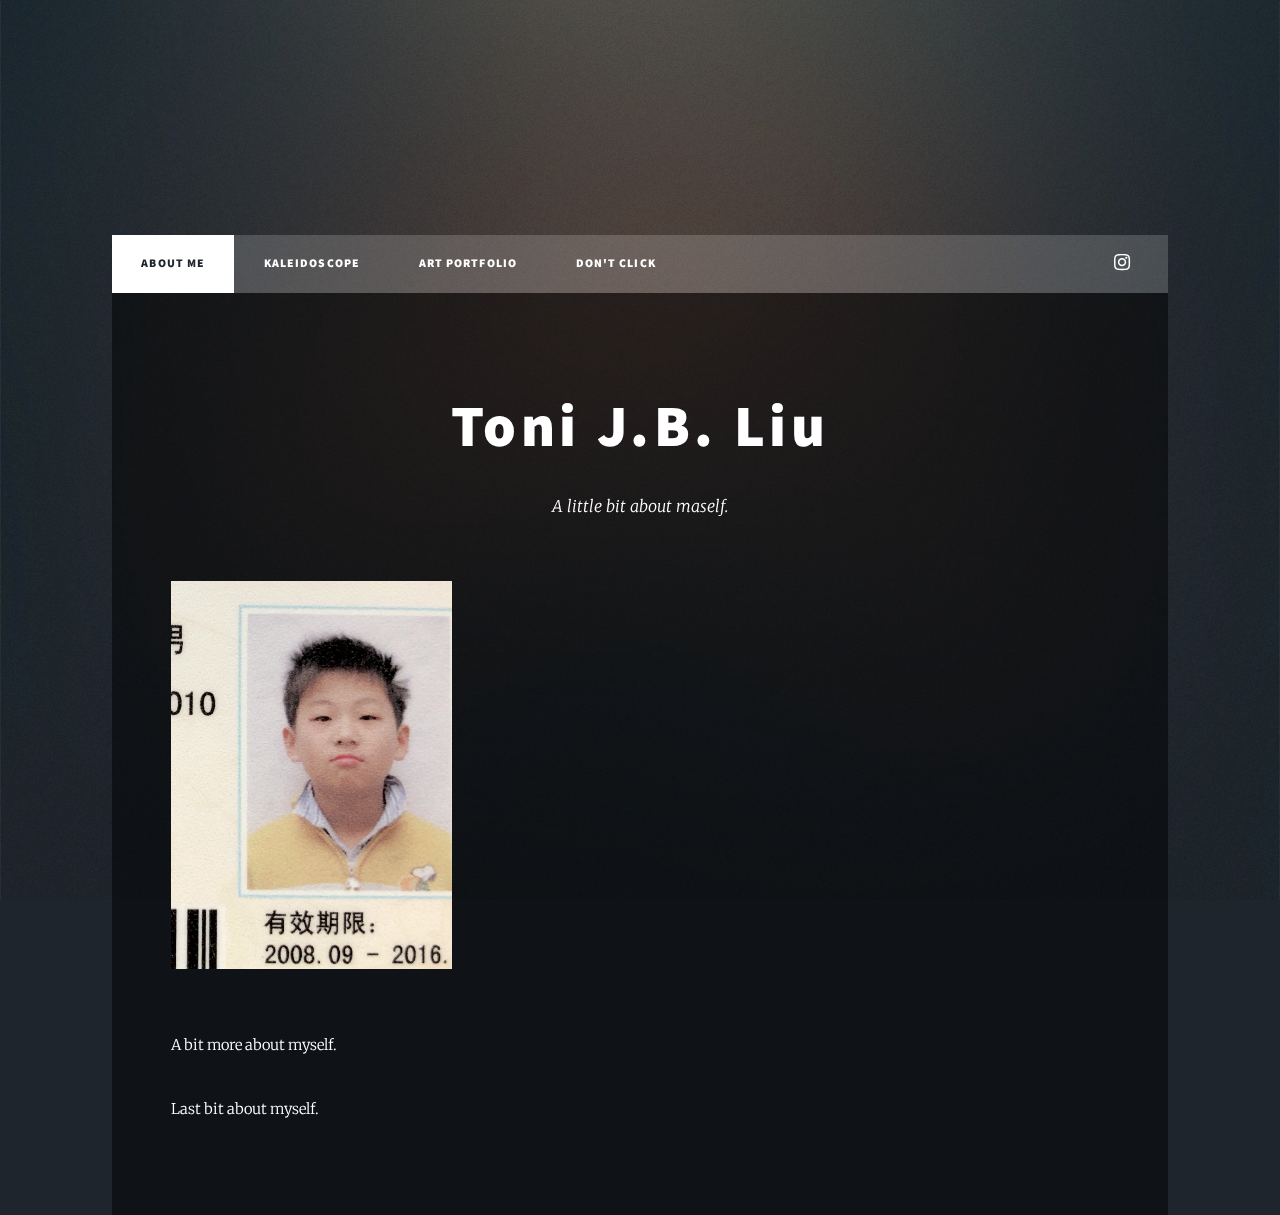
<file: About_Me_1.html>
<!DOCTYPE HTML>
<!--
	Massively by HTML5 UP
	html5up.net | @ajlkn
	Free for personal and commercial use under the CCA 3.0 license (html5up.net/license)
-->
<html>
	<head>
		<meta charset="utf-8" />
		<meta name="viewport" content="width=device-width, initial-scale=1, user-scalable=no" />
		<link rel="stylesheet" href="assets/css/art.css" />
		<noscript><link rel="stylesheet" href="assets/css/noscript.css" /></noscript>
	</head>
	<body class="is-preload">

		<!-- Wrapper -->
			<div id="wrapper">

				<!-- Header -->
					<header id="header"> 
					</header>

				<!-- Nav -->
					<nav id="nav">
						<ul class="links">
							<li class="active"><a href="About_Me_1.html">About Me</a></li>
							<li><a href="index_1.html">kaleidoscope</a></li>
							<li><a href="art_portfolio.html">Art Portfolio</a></li>
							<li><a href="index.html">don't click</a></li>
							
						</ul>
						<ul class="icons">
							<!-- <li><a href="#" class="icon brands fa-twitter"><span class="label">Twitter</span></a></li> -->
							<!-- <li><a href="#" class="icon brands fa-facebook-f"><span class="label">Facebook</span></a></li> -->
							<li><a href="#" class="icon brands fa-instagram"><span class="label">Instagram</span></a></li>
							<!-- <li><a href="#" class="icon brands fa-github"><span class="label">GitHub</span></a></li> -->
						</ul>
					</nav>

				<!-- Main -->
					<div id="main">

						<!-- Post -->
							<section class="post">
								<header class="major">	
									<h1>Toni J.B. Liu</h1>
									
									<p>A little bit about maself.</p>
								</header>
								<div class="image main"><img src="images/young_toni.jpg" alt="" style="width: 30%; justify-content: center;"/></div>
								<p>A bit more about myself.</p>
								<p>Last bit about myself.</p>
							</section>

					</div>

				<!-- Footer -->
					<!-- <footer id="footer">
						<section>
							<form method="post" action="#">
								<div class="fields">
									<div class="field">
										<label for="name">Name</label>
										<input type="text" name="name" id="name" />
									</div>
									<div class="field">
										<label for="email">Email</label>
										<input type="text" name="email" id="email" />
									</div>
									<div class="field">
										<label for="message">Message</label>
										<textarea name="message" id="message" rows="3"></textarea>
									</div>
								</div>
								<ul class="actions">
									<li><input type="submit" value="Send Message" /></li>
								</ul>
							</form>
						</section>
						<section class="split contact">
							<!-- <section class="alt">
								<h3>Address</h3>
								<p>1234 Somewhere Road #87257<br />
								Nashville, TN 00000-0000</p>
							</section> -->

							<!-- <section>
								<h3>Email</h3>
								<p><a href="#">______</a></p>
							</section>
							<section>
								<h3>Social</h3>
								<ul class="icons alt">
									<li><a href="#" class="icon brands alt fa-twitter"><span class="label">Twitter</span></a></li>
									<li><a href="#" class="icon brands alt fa-github"><span class="label">GitHub</span></a></li>
								</ul>
							</section> -->
						<!-- </section> -->
					<!-- </footer> -->

				<!-- Copyright -->
					<!-- <div id="copyright">
						<ul><li>&copy; Untitled</li><li>Design: <a href="https://html5up.net">HTML5 UP</a></li></ul>
					</div> -->

			</div>

		<!-- Scripts -->
			<script src="assets/js/jquery.min.js"></script>
			<script src="assets/js/jquery.scrollex.min.js"></script>
			<script src="assets/js/jquery.scrolly.min.js"></script>
			<script src="assets/js/browser.min.js"></script>
			<script src="assets/js/breakpoints.min.js"></script>
			<script src="assets/js/util.js"></script>
			<script src="assets/js/main.js"></script>

	</body>
</html>
</file>
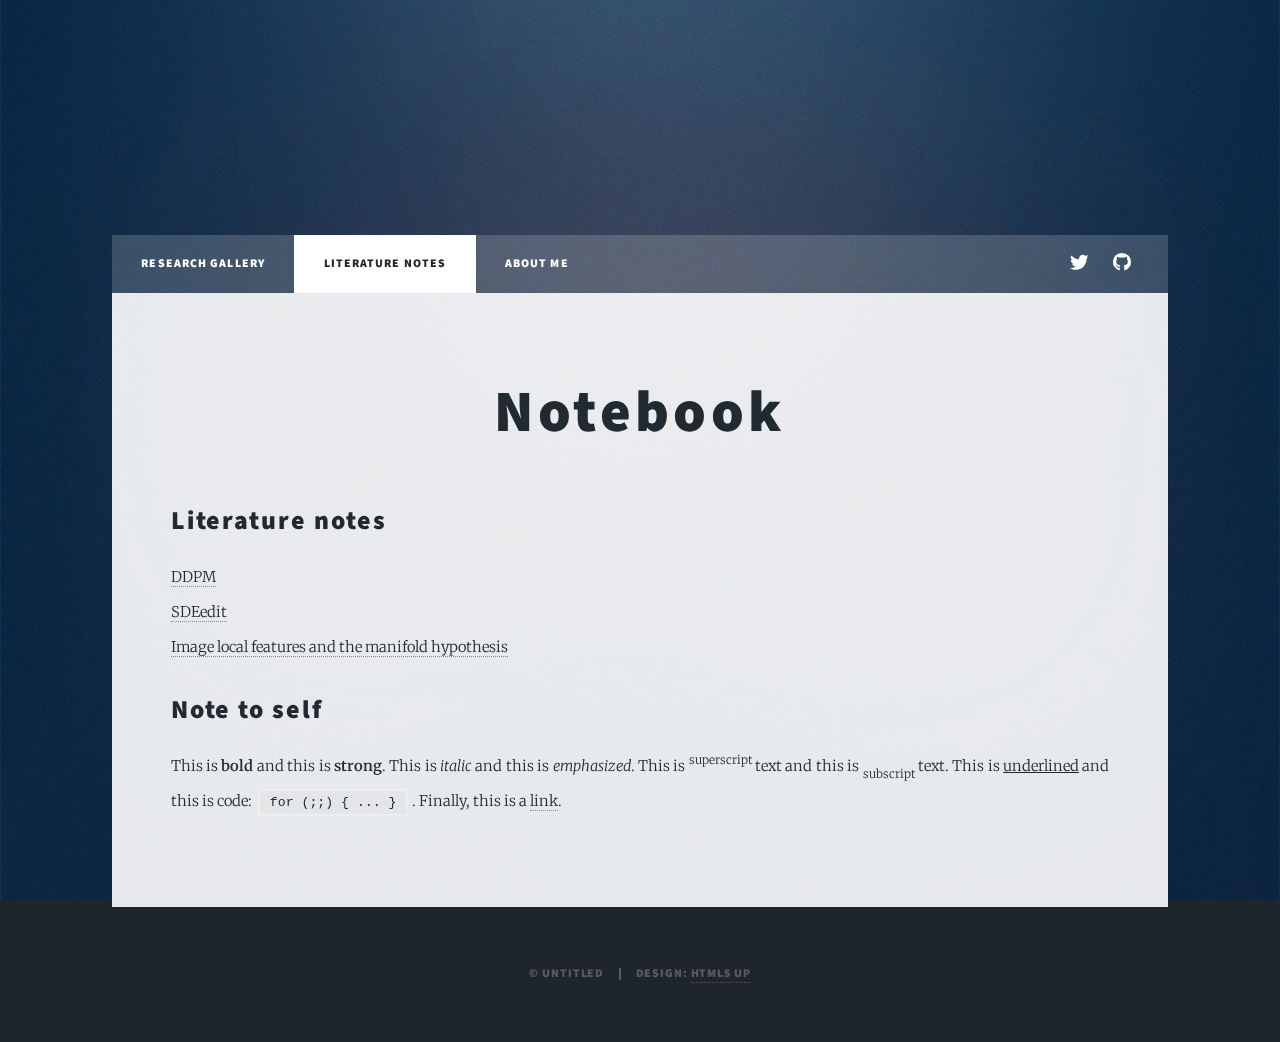
<file: Literature_Notes.html>
<!DOCTYPE HTML>
<!--
	Massively by HTML5 UP
	html5up.net | @ajlkn
	Free for personal and commercial use under the CCA 3.0 license (html5up.net/license)
-->
<html>
	<head>
		<title>Elements Reference - Massively by HTML5 UP</title>
		<meta charset="utf-8" />
		<meta name="viewport" content="width=device-width, initial-scale=1, user-scalable=no" />
		<link rel="stylesheet" href="assets/css/main.css" />
		<noscript><link rel="stylesheet" href="assets/css/noscript.css" /></noscript>
	</head>
	<body class="is-preload">

		<!-- Wrapper -->
			<div id="wrapper">

				<!-- Header -->
					<header id="header">
					</header>

				<!-- Nav -->
					<nav id="nav">
						<ul class="links">
							<li ><a href="index.html">Research Gallery</a></li>
							<li class="active"><a href="Literature_Notes.html">Literature Notes</a></li>
							<li><a href="About_Me.html">About Me</a></li>
						</ul>
						<ul class="icons">
							<li><a href="#" class="icon brands fa-twitter"><span class="label">Twitter</span></a></li>
							<li><a href="#" class="icon brands fa-github"><span class="label">GitHub</span></a></li>
						</ul>
					</nav>

				<!-- Main -->
					<div id="main">

						<!-- Post -->
							<section class="post">
								<header class="major">
									<h1>Notebook</h1>
								</header>
								

								<!-- Text stuff -->
									<h2>Literature notes</h2>
									<a href="files/@hoDenoisingDiffusionProbabilistic2020.pdf">DDPM</a><br>
									<a href="files/@mengSDEditGuidedImage2022.pdf">SDEedit</a><br>
									<a href="#">Image local features and the manifold hypothesis</a><br>
									<p></p>

									<h2>Note to self</h2>
									<p>This is <b>bold</b> and this is <strong>strong</strong>. This is <i>italic</i> and this is <em>emphasized</em>.
									This is <sup>superscript</sup> text and this is <sub>subscript</sub> text.
									This is <u>underlined</u> and this is code: <code>for (;;) { ... }</code>.
									Finally, this is a <a href="#">link</a>.</p>
									

							</section>

					</div>

				<!-- Footer -->


				<!-- Copyright -->
					<div id="copyright">
						<ul><li>&copy; Untitled</li><li>Design: <a href="https://html5up.net">HTML5 UP</a></li></ul>
					</div>

			</div>

		<!-- Scripts -->
			<script src="assets/js/jquery.min.js"></script>
			<script src="assets/js/jquery.scrollex.min.js"></script>
			<script src="assets/js/jquery.scrolly.min.js"></script>
			<script src="assets/js/browser.min.js"></script>
			<script src="assets/js/breakpoints.min.js"></script>
			<script src="assets/js/util.js"></script>
			<script src="assets/js/main.js"></script>

	</body>
</html>
</file>
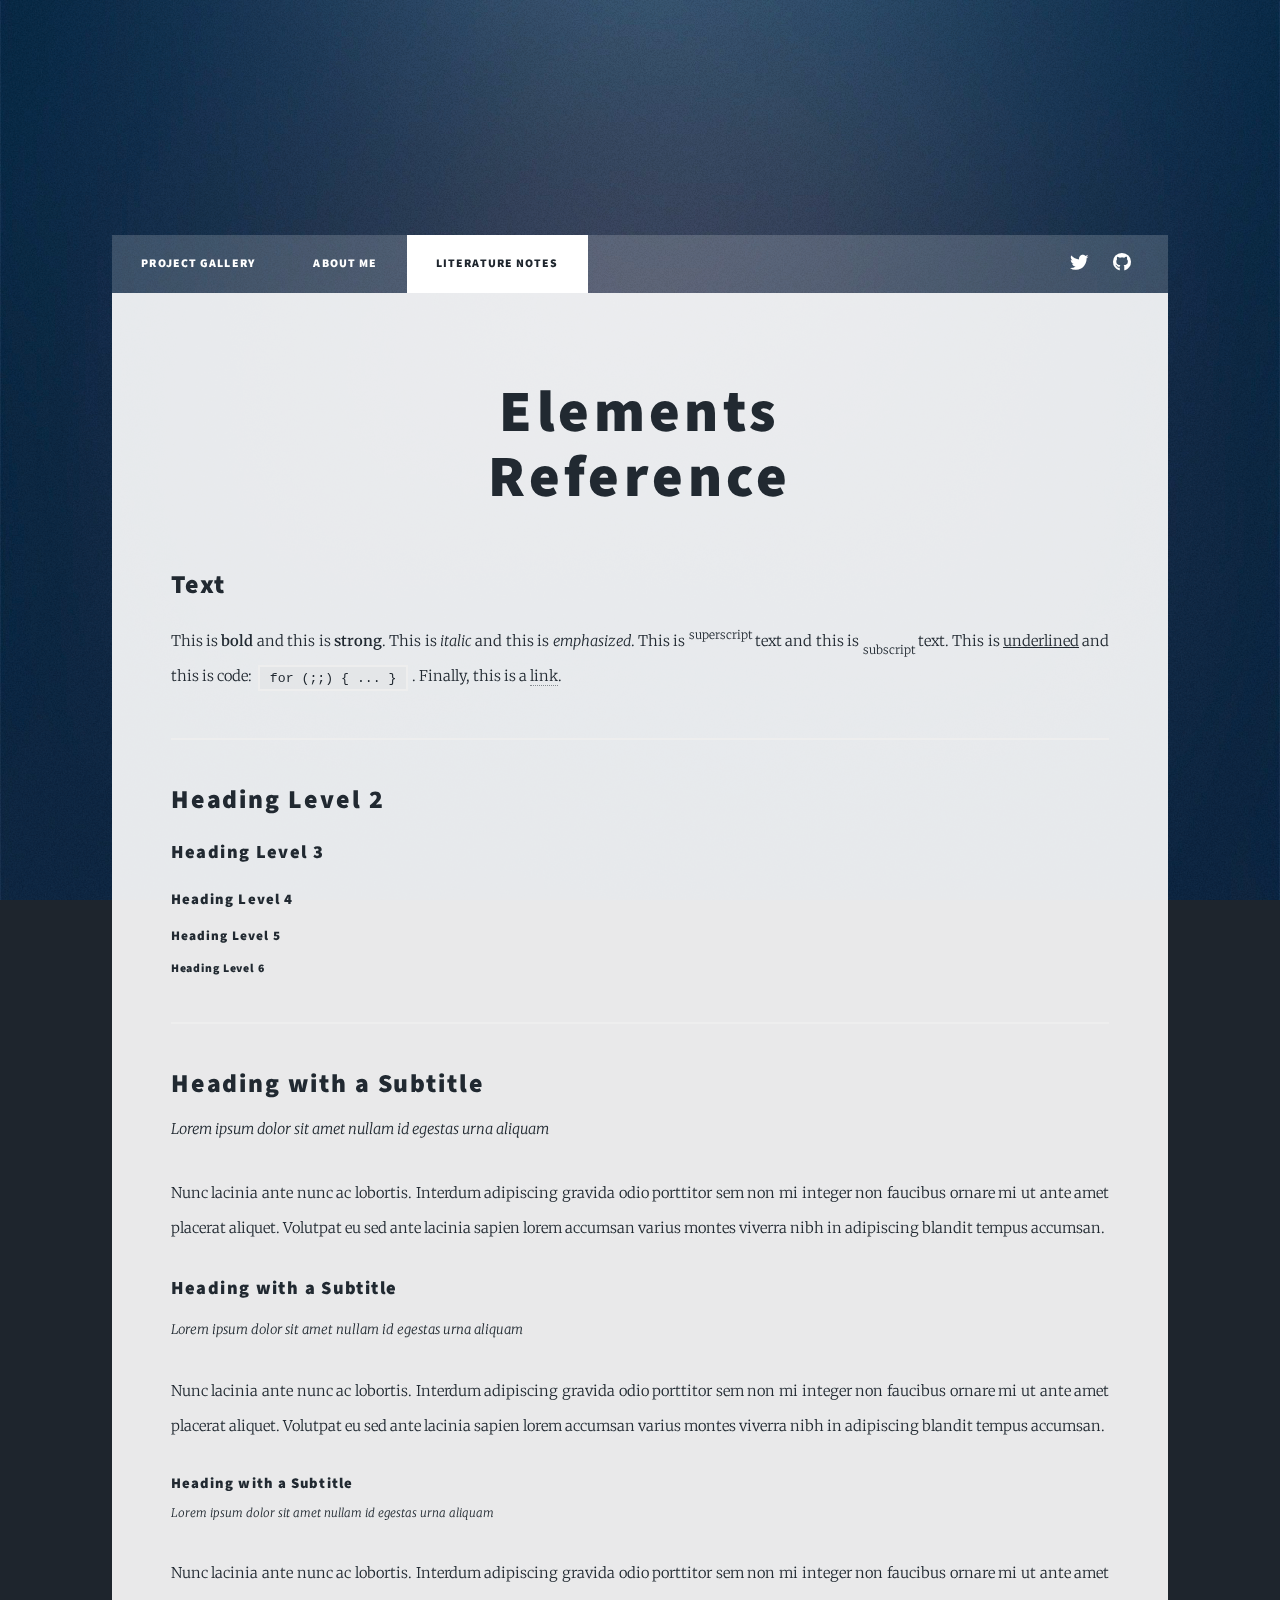
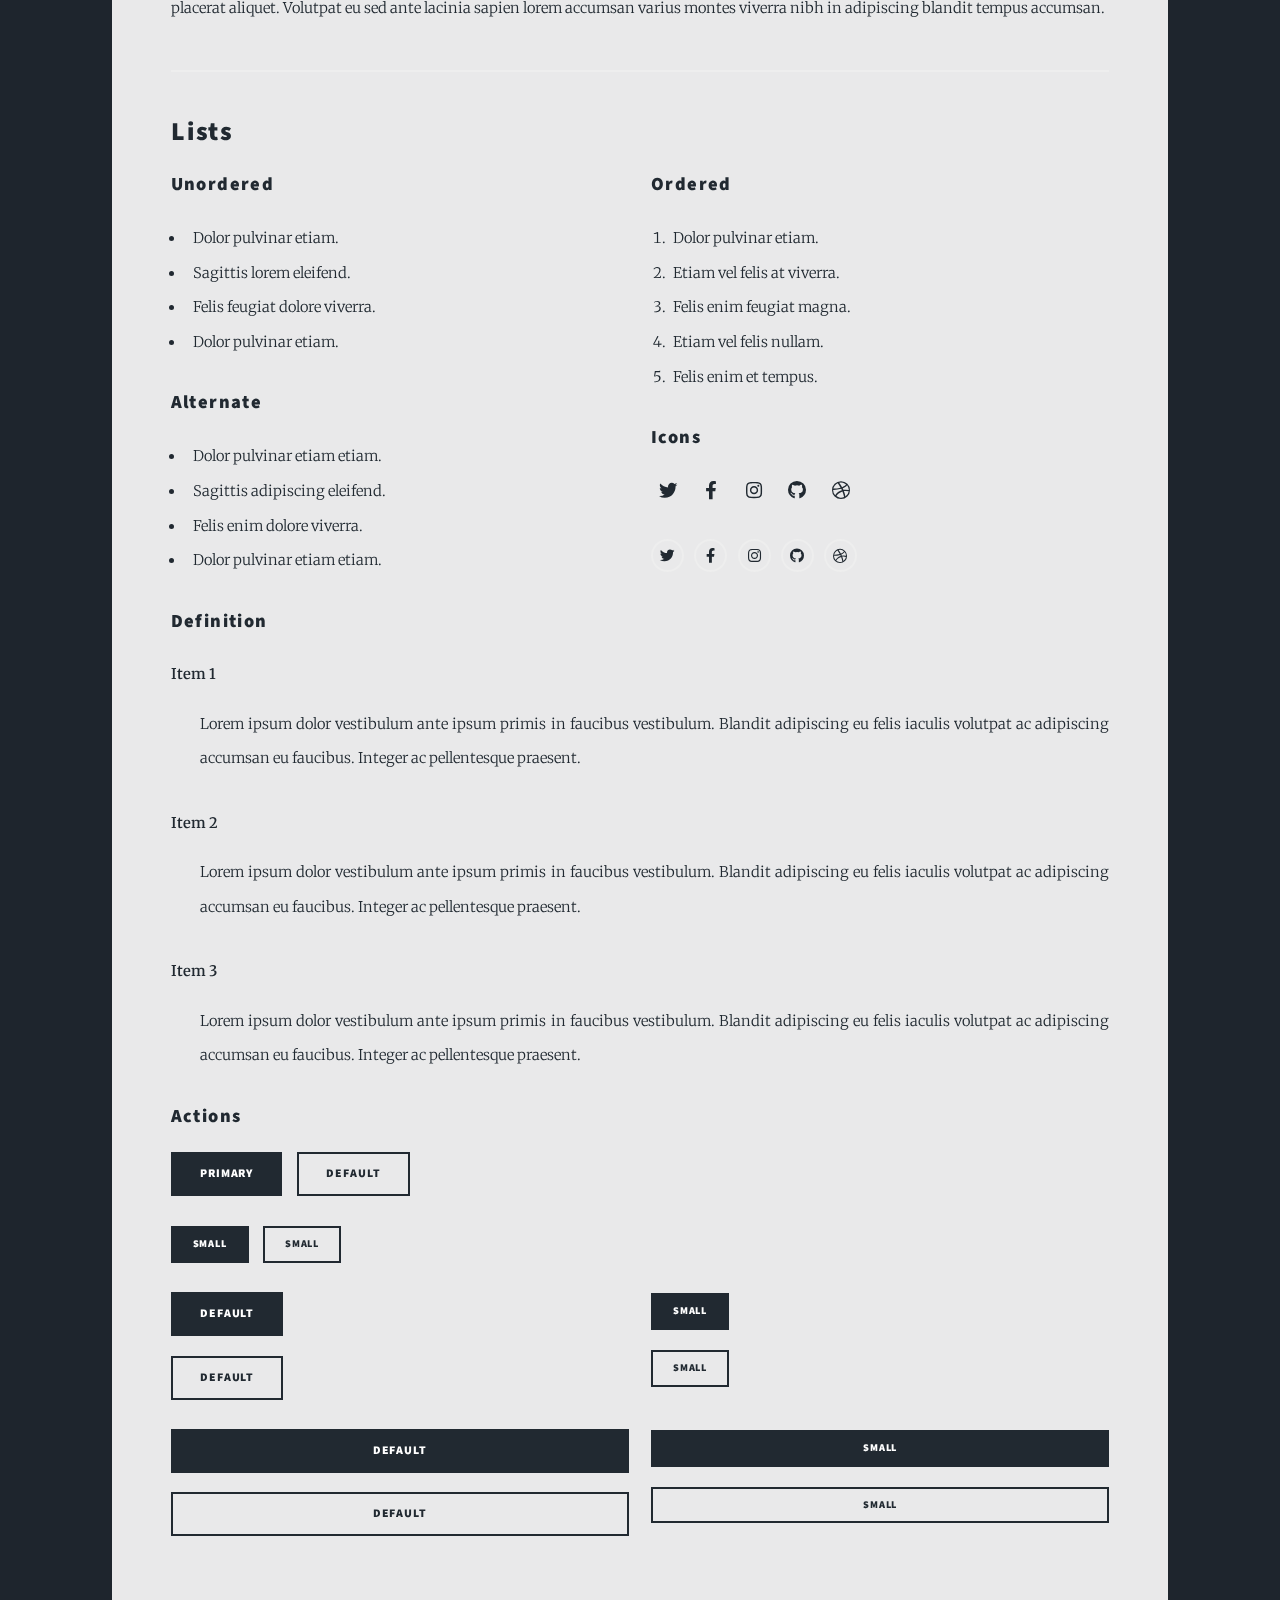
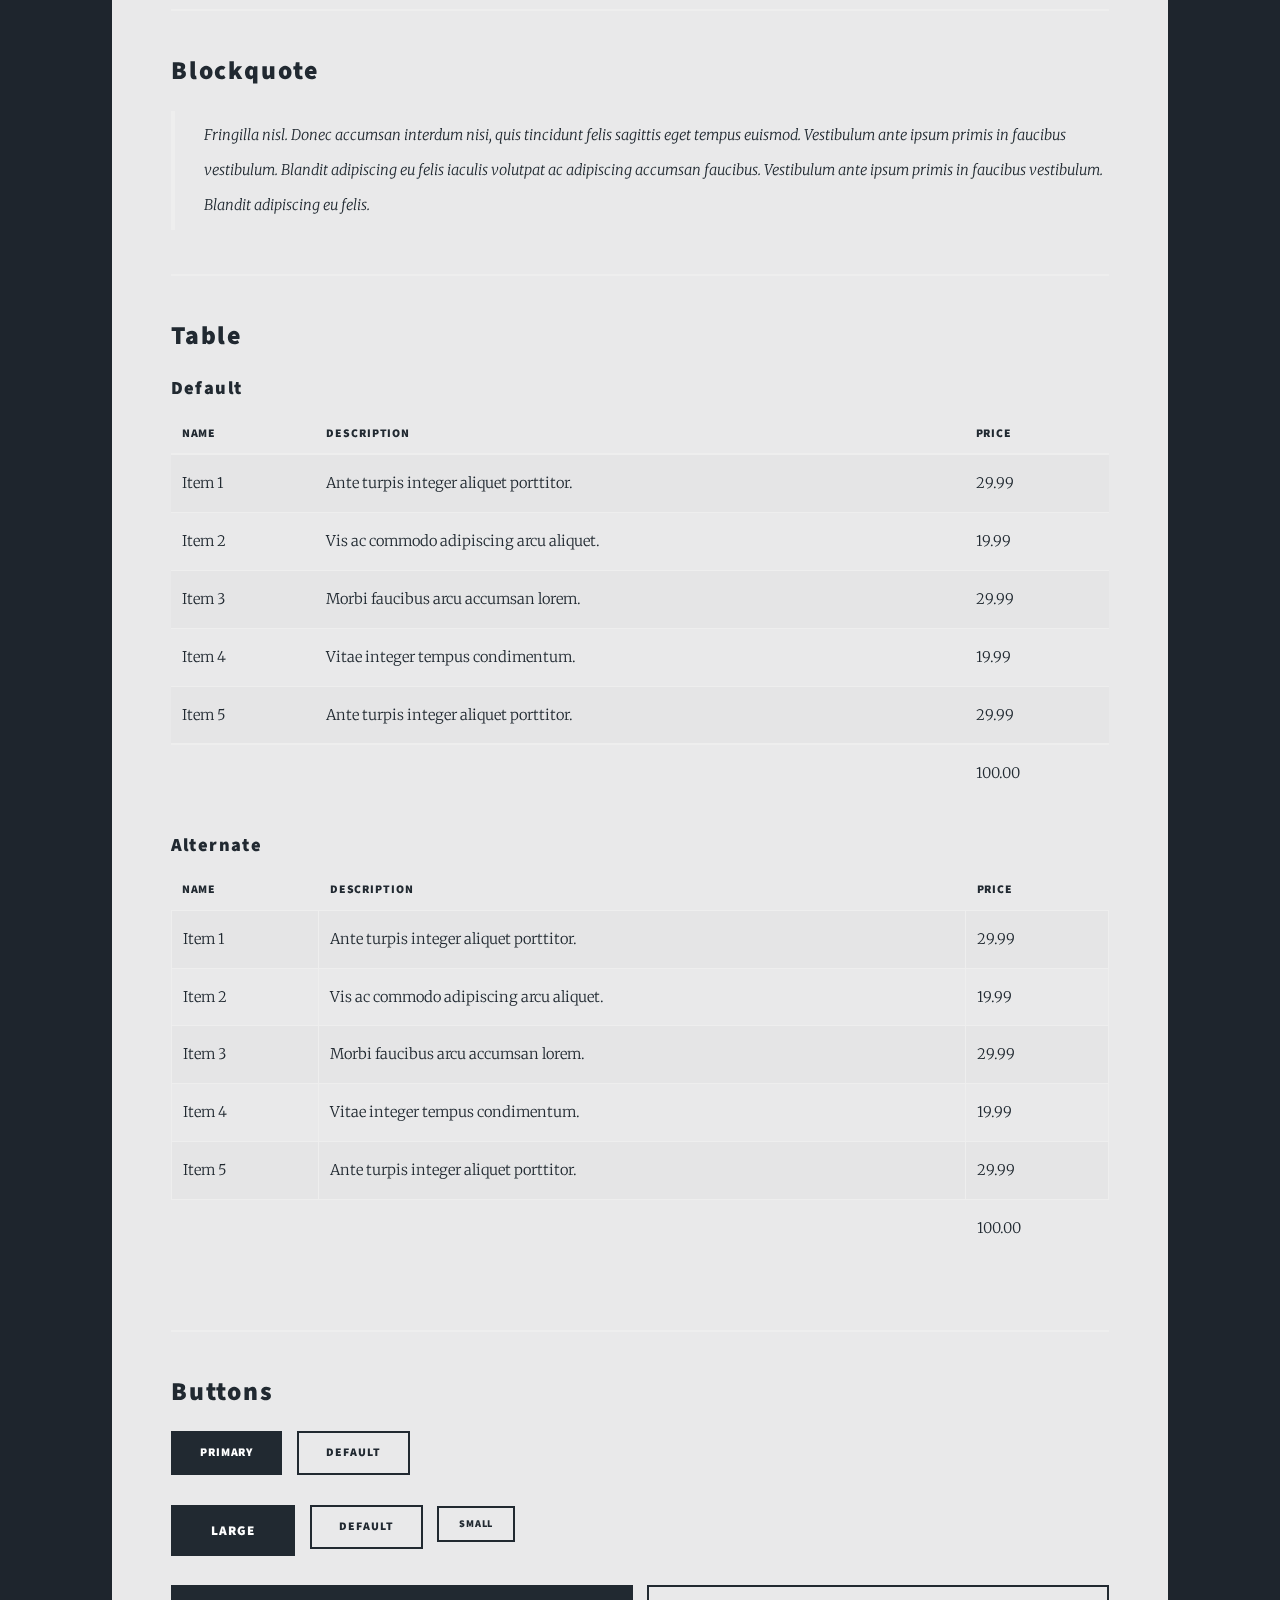
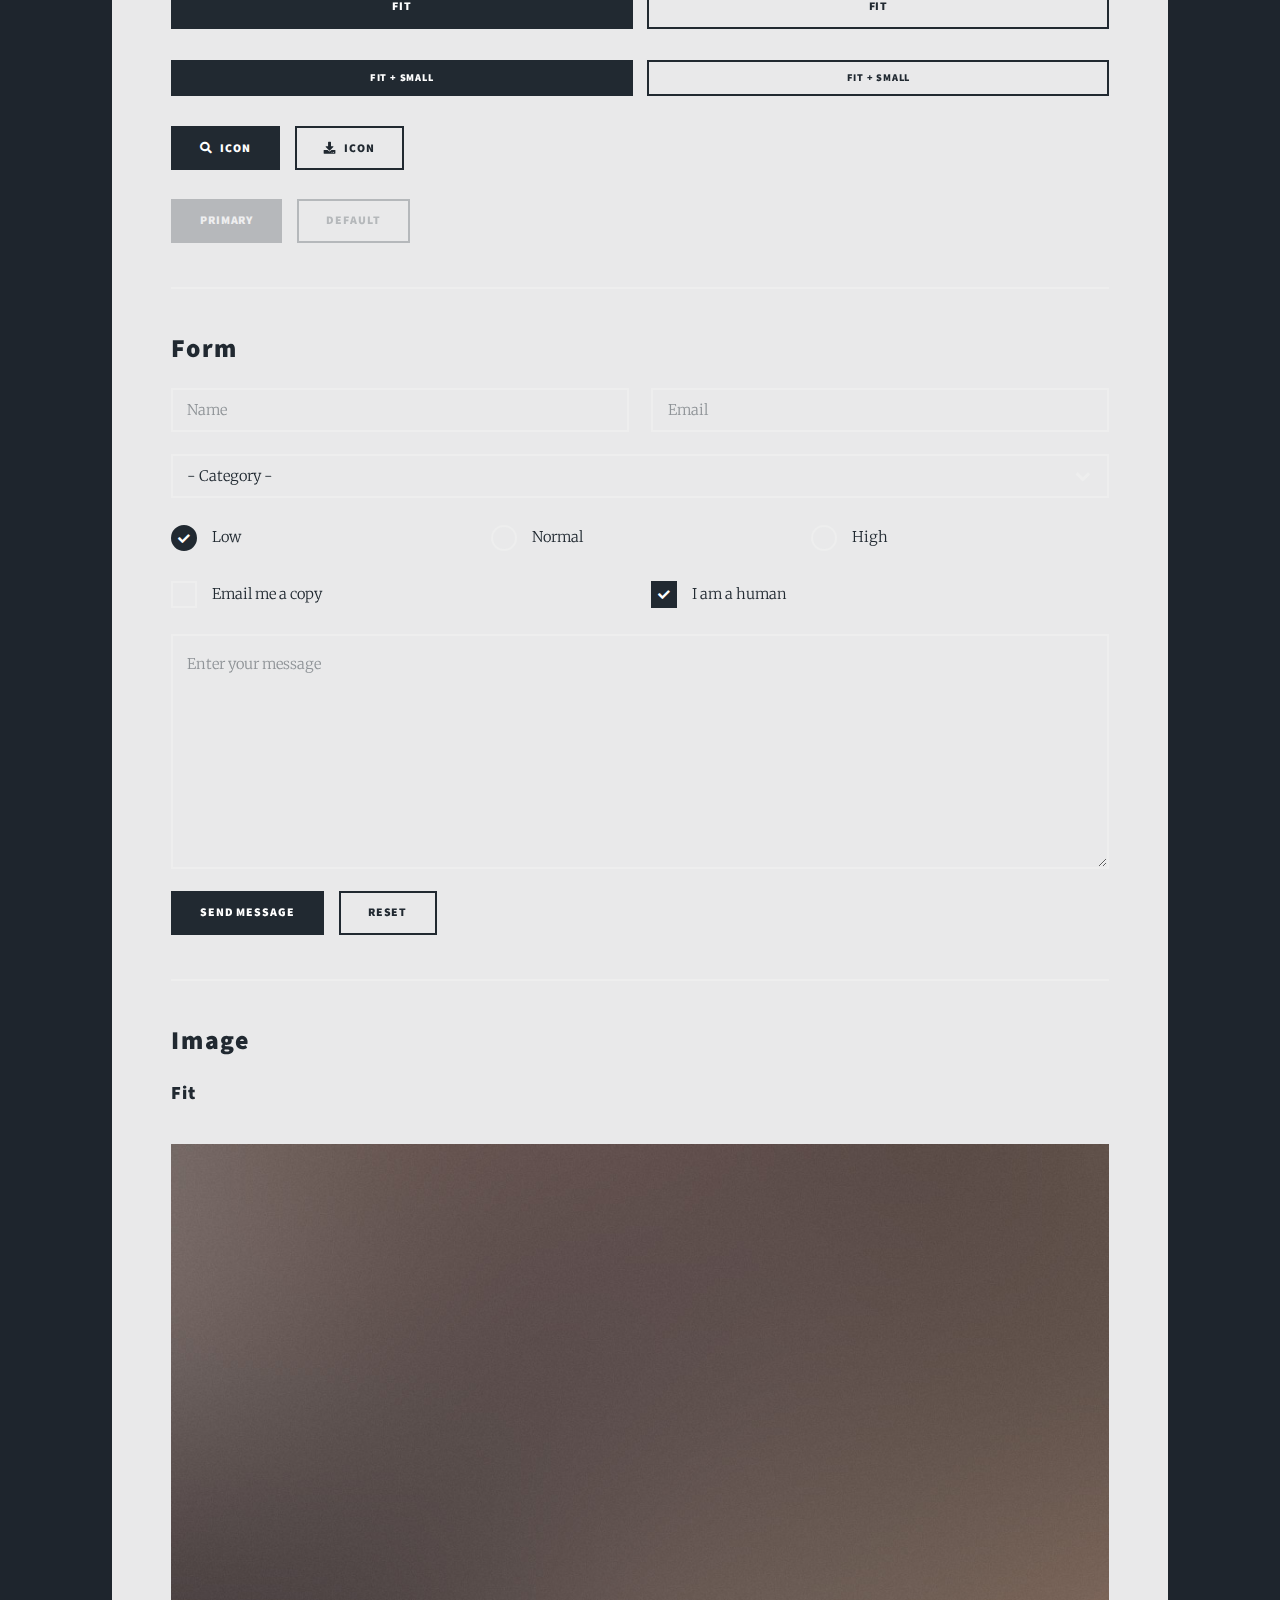
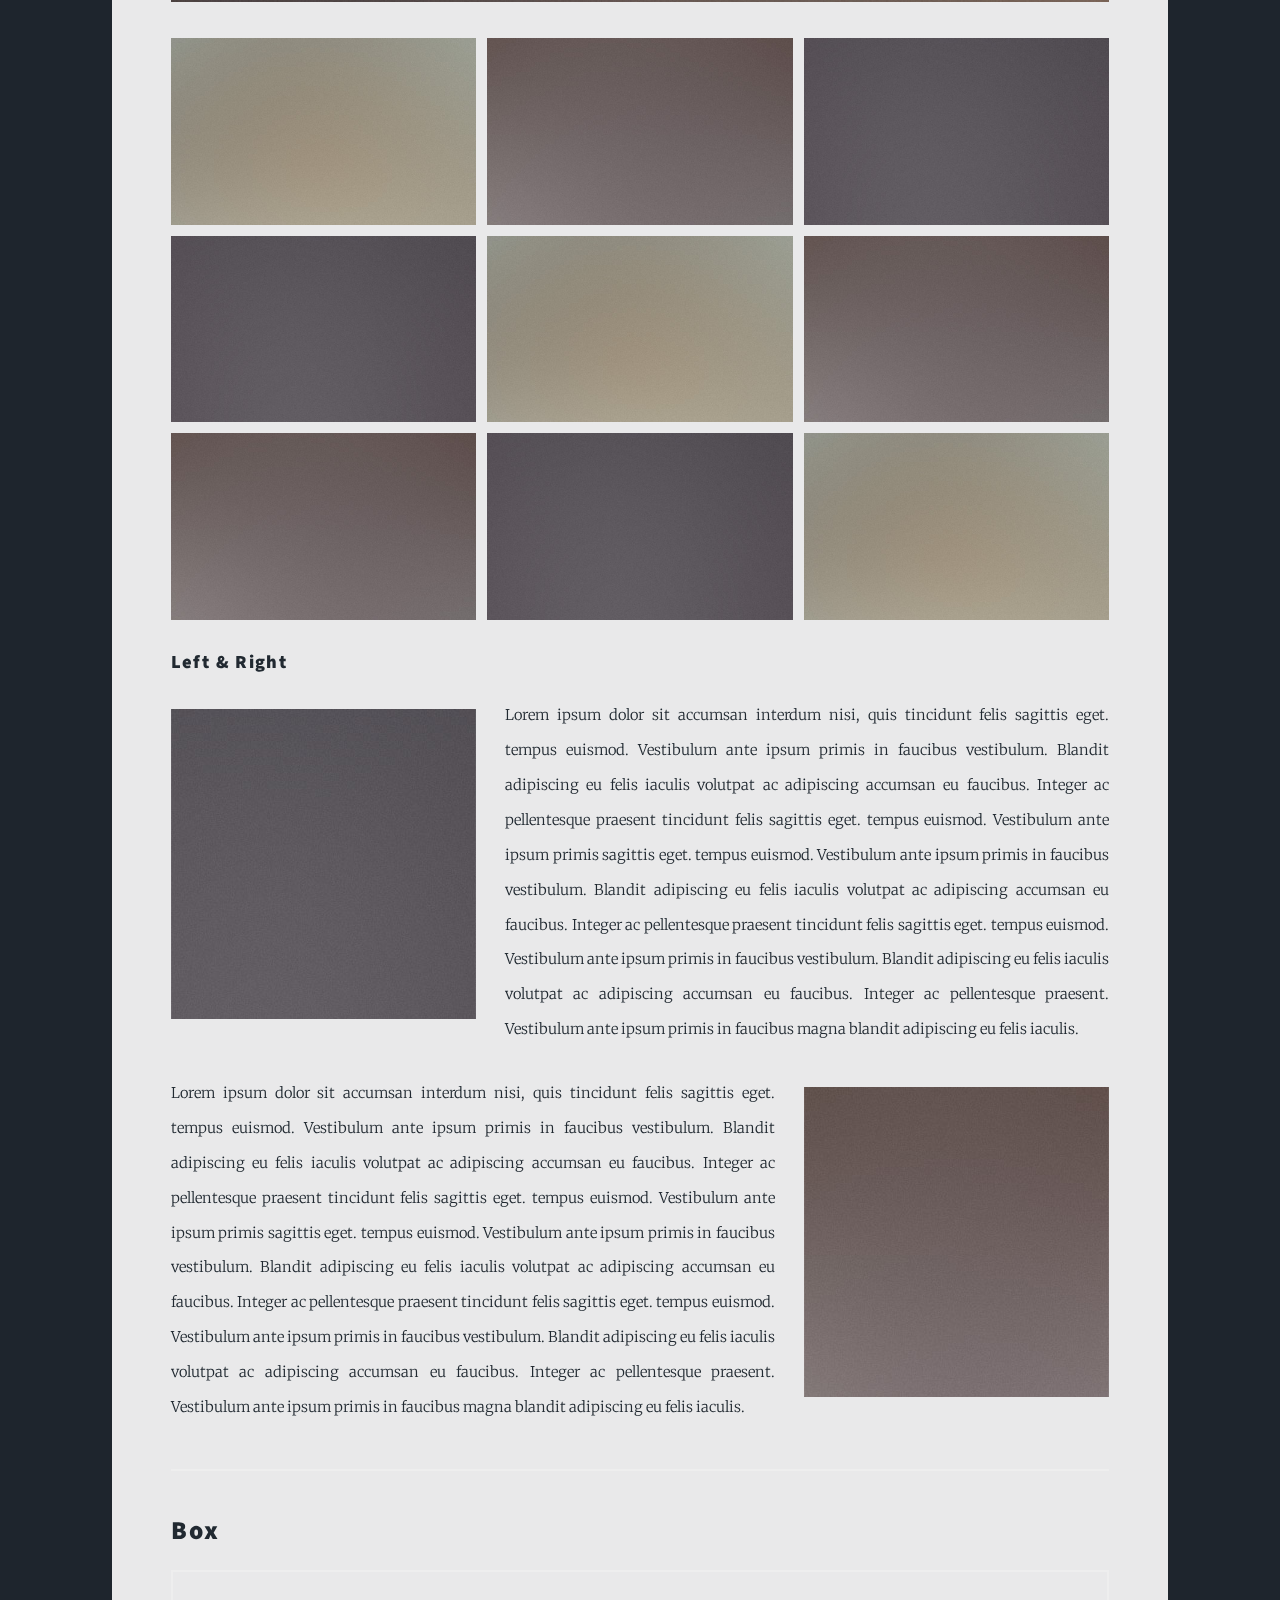
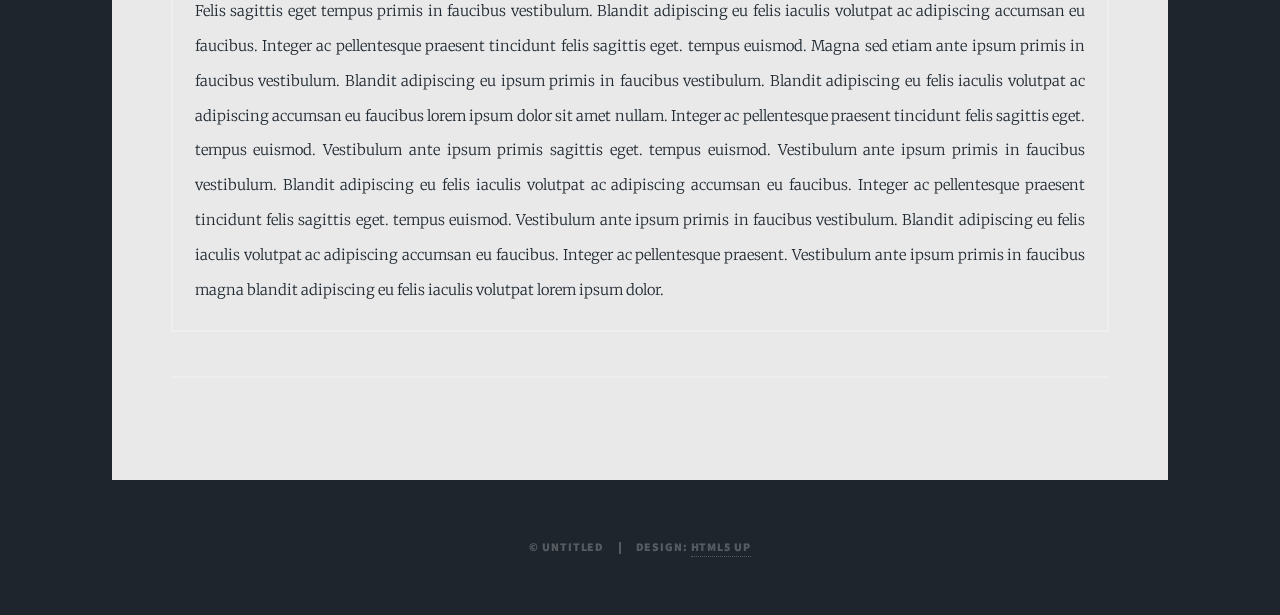
<file: Text Elements for reference.html>
<!DOCTYPE HTML>
<!--
	Massively by HTML5 UP
	html5up.net | @ajlkn
	Free for personal and commercial use under the CCA 3.0 license (html5up.net/license)
-->
<html>
	<head>
		<title>Elements Reference - Massively by HTML5 UP</title>
		<meta charset="utf-8" />
		<meta name="viewport" content="width=device-width, initial-scale=1, user-scalable=no" />
		<link rel="stylesheet" href="assets/css/main.css" />
		<noscript><link rel="stylesheet" href="assets/css/noscript.css" /></noscript>
	</head>
	<body class="is-preload">

		<!-- Wrapper -->
			<div id="wrapper">

				<!-- Header -->
					<header id="header">
					</header>

				<!-- Nav -->
					<nav id="nav">
						<ul class="links">
							<li ><a href="index.html">Project Gallery</a></li>
							<li><a href="About_Me.html">About Me</a></li>
							<li class="active"><a href="Literature_Notes.html">Literature Notes</a></li>
						</ul>
						<ul class="icons">
							<li><a href="#" class="icon brands fa-twitter"><span class="label">Twitter</span></a></li>
							<li><a href="#" class="icon brands fa-github"><span class="label">GitHub</span></a></li>
						</ul>
					</nav>

				<!-- Main -->
					<div id="main">

						<!-- Post -->
							<section class="post">
								<header class="major">
									<h1>Elements<br />
									Reference</h1>
								</header>

								<!-- Text stuff -->
									<h2>Text</h2>
									<p>This is <b>bold</b> and this is <strong>strong</strong>. This is <i>italic</i> and this is <em>emphasized</em>.
									This is <sup>superscript</sup> text and this is <sub>subscript</sub> text.
									This is <u>underlined</u> and this is code: <code>for (;;) { ... }</code>.
									Finally, this is a <a href="#">link</a>.</p>
									<hr />
									<h2>Heading Level 2</h2>
									<h3>Heading Level 3</h3>
									<h4>Heading Level 4</h4>
									<h5>Heading Level 5</h5>
									<h6>Heading Level 6</h6>
									<hr />
									<header>
										<h2>Heading with a Subtitle</h2>
										<p>Lorem ipsum dolor sit amet nullam id egestas urna aliquam</p>
									</header>
									<p>Nunc lacinia ante nunc ac lobortis. Interdum adipiscing gravida odio porttitor sem non mi integer non faucibus ornare mi ut ante amet placerat aliquet. Volutpat eu sed ante lacinia sapien lorem accumsan varius montes viverra nibh in adipiscing blandit tempus accumsan.</p>
									<header>
										<h3>Heading with a Subtitle</h3>
										<p>Lorem ipsum dolor sit amet nullam id egestas urna aliquam</p>
									</header>
									<p>Nunc lacinia ante nunc ac lobortis. Interdum adipiscing gravida odio porttitor sem non mi integer non faucibus ornare mi ut ante amet placerat aliquet. Volutpat eu sed ante lacinia sapien lorem accumsan varius montes viverra nibh in adipiscing blandit tempus accumsan.</p>
									<header>
										<h4>Heading with a Subtitle</h4>
										<p>Lorem ipsum dolor sit amet nullam id egestas urna aliquam</p>
									</header>
									<p>Nunc lacinia ante nunc ac lobortis. Interdum adipiscing gravida odio porttitor sem non mi integer non faucibus ornare mi ut ante amet placerat aliquet. Volutpat eu sed ante lacinia sapien lorem accumsan varius montes viverra nibh in adipiscing blandit tempus accumsan.</p>

									<hr />

								<!-- Lists -->
									<h2>Lists</h2>
									<div class="row">
										<div class="col-6 col-12-small">

											<h3>Unordered</h3>
											<ul>
												<li>Dolor pulvinar etiam.</li>
												<li>Sagittis lorem eleifend.</li>
												<li>Felis feugiat dolore viverra.</li>
												<li>Dolor pulvinar etiam.</li>
											</ul>

											<h3>Alternate</h3>
											<ul class="alt">
												<li>Dolor pulvinar etiam etiam.</li>
												<li>Sagittis adipiscing eleifend.</li>
												<li>Felis enim dolore viverra.</li>
												<li>Dolor pulvinar etiam etiam.</li>
											</ul>

										</div>
										<div class="col-6 col-12-small">

											<h3>Ordered</h3>
											<ol>
												<li>Dolor pulvinar etiam.</li>
												<li>Etiam vel felis at viverra.</li>
												<li>Felis enim feugiat magna.</li>
												<li>Etiam vel felis nullam.</li>
												<li>Felis enim et tempus.</li>
											</ol>

											<h3>Icons</h3>
											<ul class="icons">
												<li><a href="#" class="icon brands fa-twitter"><span class="label">Twitter</span></a></li>
												<li><a href="#" class="icon brands fa-facebook-f"><span class="label">Facebook</span></a></li>
												<li><a href="#" class="icon brands fa-instagram"><span class="label">Instagram</span></a></li>
												<li><a href="#" class="icon brands fa-github"><span class="label">Github</span></a></li>
												<li><a href="#" class="icon brands fa-dribbble"><span class="label">Dribbble</span></a></li>
											</ul>
											<ul class="icons alt">
												<li><a href="#" class="icon brands alt fa-twitter"><span class="label">Twitter</span></a></li>
												<li><a href="#" class="icon brands alt fa-facebook-f"><span class="label">Facebook</span></a></li>
												<li><a href="#" class="icon brands alt fa-instagram"><span class="label">Instagram</span></a></li>
												<li><a href="#" class="icon brands alt fa-github"><span class="label">Github</span></a></li>
												<li><a href="#" class="icon brands alt fa-dribbble"><span class="label">Dribbble</span></a></li>
											</ul>

										</div>
									</div>
									<h3>Definition</h3>
									<dl>
										<dt>Item 1</dt>
										<dd>
											<p>Lorem ipsum dolor vestibulum ante ipsum primis in faucibus vestibulum. Blandit adipiscing eu felis iaculis volutpat ac adipiscing accumsan eu faucibus. Integer ac pellentesque praesent.</p>
										</dd>
										<dt>Item 2</dt>
										<dd>
											<p>Lorem ipsum dolor vestibulum ante ipsum primis in faucibus vestibulum. Blandit adipiscing eu felis iaculis volutpat ac adipiscing accumsan eu faucibus. Integer ac pellentesque praesent.</p>
										</dd>
										<dt>Item 3</dt>
										<dd>
											<p>Lorem ipsum dolor vestibulum ante ipsum primis in faucibus vestibulum. Blandit adipiscing eu felis iaculis volutpat ac adipiscing accumsan eu faucibus. Integer ac pellentesque praesent.</p>
										</dd>
									</dl>

									<h3>Actions</h3>
									<ul class="actions">
										<li><a href="#" class="button primary">Primary</a></li>
										<li><a href="#" class="button">Default</a></li>
									</ul>
									<ul class="actions small">
										<li><a href="#" class="button primary small">Small</a></li>
										<li><a href="#" class="button small">Small</a></li>
									</ul>
									<div class="row">
										<div class="col-6 col-12-small">
											<ul class="actions stacked">
												<li><a href="#" class="button primary">Default</a></li>
												<li><a href="#" class="button">Default</a></li>
											</ul>
										</div>
										<div class="col-6 col-12-small">
											<ul class="actions stacked">
												<li><a href="#" class="button primary small">Small</a></li>
												<li><a href="#" class="button small">Small</a></li>
											</ul>
										</div>
									</div>
									<div class="row">
										<div class="col-6 col-12-small">
											<ul class="actions stacked">
												<li><a href="#" class="button primary fit">Default</a></li>
												<li><a href="#" class="button fit">Default</a></li>
											</ul>
										</div>
										<div class="col-6 col-12-small">
											<ul class="actions stacked">
												<li><a href="#" class="button primary small fit">Small</a></li>
												<li><a href="#" class="button small fit">Small</a></li>
											</ul>
										</div>
									</div>

									<hr />

								<!-- Blockquote -->
									<h2>Blockquote</h2>
									<blockquote>Fringilla nisl. Donec accumsan interdum nisi, quis tincidunt felis sagittis eget tempus euismod. Vestibulum ante ipsum primis in faucibus vestibulum. Blandit adipiscing eu felis iaculis volutpat ac adipiscing accumsan faucibus. Vestibulum ante ipsum primis in faucibus vestibulum. Blandit adipiscing eu felis.</blockquote>

									<hr />

								<!-- Table -->
									<h2>Table</h2>

									<h3>Default</h3>
									<div class="table-wrapper">
										<table>
											<thead>
												<tr>
													<th>Name</th>
													<th>Description</th>
													<th>Price</th>
												</tr>
											</thead>
											<tbody>
												<tr>
													<td>Item 1</td>
													<td>Ante turpis integer aliquet porttitor.</td>
													<td>29.99</td>
												</tr>
												<tr>
													<td>Item 2</td>
													<td>Vis ac commodo adipiscing arcu aliquet.</td>
													<td>19.99</td>
												</tr>
												<tr>
													<td>Item 3</td>
													<td> Morbi faucibus arcu accumsan lorem.</td>
													<td>29.99</td>
												</tr>
												<tr>
													<td>Item 4</td>
													<td>Vitae integer tempus condimentum.</td>
													<td>19.99</td>
												</tr>
												<tr>
													<td>Item 5</td>
													<td>Ante turpis integer aliquet porttitor.</td>
													<td>29.99</td>
												</tr>
											</tbody>
											<tfoot>
												<tr>
													<td colspan="2"></td>
													<td>100.00</td>
												</tr>
											</tfoot>
										</table>
									</div>

									<h3>Alternate</h3>
									<div class="table-wrapper">
										<table class="alt">
											<thead>
												<tr>
													<th>Name</th>
													<th>Description</th>
													<th>Price</th>
												</tr>
											</thead>
											<tbody>
												<tr>
													<td>Item 1</td>
													<td>Ante turpis integer aliquet porttitor.</td>
													<td>29.99</td>
												</tr>
												<tr>
													<td>Item 2</td>
													<td>Vis ac commodo adipiscing arcu aliquet.</td>
													<td>19.99</td>
												</tr>
												<tr>
													<td>Item 3</td>
													<td> Morbi faucibus arcu accumsan lorem.</td>
													<td>29.99</td>
												</tr>
												<tr>
													<td>Item 4</td>
													<td>Vitae integer tempus condimentum.</td>
													<td>19.99</td>
												</tr>
												<tr>
													<td>Item 5</td>
													<td>Ante turpis integer aliquet porttitor.</td>
													<td>29.99</td>
												</tr>
											</tbody>
											<tfoot>
												<tr>
													<td colspan="2"></td>
													<td>100.00</td>
												</tr>
											</tfoot>
										</table>
									</div>

									<hr />

								<!-- Buttons -->
									<h2>Buttons</h2>
									<ul class="actions">
										<li><a href="#" class="button primary">Primary</a></li>
										<li><a href="#" class="button">Default</a></li>
									</ul>
									<ul class="actions">
										<li><a href="#" class="button primary large">Large</a></li>
										<li><a href="#" class="button">Default</a></li>
										<li><a href="#" class="button small">Small</a></li>
									</ul>
									<ul class="actions fit">
										<li><a href="#" class="button primary fit">Fit</a></li>
										<li><a href="#" class="button fit">Fit</a></li>
									</ul>
									<ul class="actions fit small">
										<li><a href="#" class="button primary fit small">Fit + Small</a></li>
										<li><a href="#" class="button fit small">Fit + Small</a></li>
									</ul>
									<ul class="actions">
										<li><a href="#" class="button primary icon solid fa-search">Icon</a></li>
										<li><a href="#" class="button icon solid fa-download">Icon</a></li>
									</ul>
									<ul class="actions">
										<li><span class="button primary disabled">Primary</span></li>
										<li><span class="button disabled">Default</span></li>
									</ul>

									<hr />

								<!-- Form -->
									<h2>Form</h2>

									<form method="post" action="#">
										<div class="row gtr-uniform">
											<div class="col-6 col-12-xsmall">
												<input type="text" name="demo-name" id="demo-name" value="" placeholder="Name" />
											</div>
											<div class="col-6 col-12-xsmall">
												<input type="email" name="demo-email" id="demo-email" value="" placeholder="Email" />
											</div>
											<!-- Break -->
											<div class="col-12">
												<select name="demo-category" id="demo-category">
													<option value="">- Category -</option>
													<option value="1">Manufacturing</option>
													<option value="1">Shipping</option>
													<option value="1">Administration</option>
													<option value="1">Human Resources</option>
												</select>
											</div>
											<!-- Break -->
											<div class="col-4 col-12-small">
												<input type="radio" id="demo-priority-low" name="demo-priority" checked>
												<label for="demo-priority-low">Low</label>
											</div>
											<div class="col-4 col-12-small">
												<input type="radio" id="demo-priority-normal" name="demo-priority">
												<label for="demo-priority-normal">Normal</label>
											</div>
											<div class="col-4 col-12-small">
												<input type="radio" id="demo-priority-high" name="demo-priority">
												<label for="demo-priority-high">High</label>
											</div>
											<!-- Break -->
											<div class="col-6 col-12-small">
												<input type="checkbox" id="demo-copy" name="demo-copy">
												<label for="demo-copy">Email me a copy</label>
											</div>
											<div class="col-6 col-12-small">
												<input type="checkbox" id="demo-human" name="demo-human" checked>
												<label for="demo-human">I am a human</label>
											</div>
											<!-- Break -->
											<div class="col-12">
												<textarea name="demo-message" id="demo-message" placeholder="Enter your message" rows="6"></textarea>
											</div>
											<!-- Break -->
											<div class="col-12">
												<ul class="actions">
													<li><input type="submit" value="Send Message" class="primary" /></li>
													<li><input type="reset" value="Reset" /></li>
												</ul>
											</div>
										</div>
									</form>

									<hr />

								<!-- Image -->
									<h2>Image</h2>

									<h3>Fit</h3>
									<span class="image fit"><img src="images/pic01.jpg" alt="" /></span>
									<div class="box alt">
										<div class="row gtr-50 gtr-uniform">
											<div class="col-4"><span class="image fit"><img src="images/pic02.jpg" alt="" /></span></div>
											<div class="col-4"><span class="image fit"><img src="images/pic03.jpg" alt="" /></span></div>
											<div class="col-4"><span class="image fit"><img src="images/pic04.jpg" alt="" /></span></div>
											<!-- Break -->
											<div class="col-4"><span class="image fit"><img src="images/pic04.jpg" alt="" /></span></div>
											<div class="col-4"><span class="image fit"><img src="images/pic02.jpg" alt="" /></span></div>
											<div class="col-4"><span class="image fit"><img src="images/pic03.jpg" alt="" /></span></div>
											<!-- Break -->
											<div class="col-4"><span class="image fit"><img src="images/pic03.jpg" alt="" /></span></div>
											<div class="col-4"><span class="image fit"><img src="images/pic04.jpg" alt="" /></span></div>
											<div class="col-4"><span class="image fit"><img src="images/pic02.jpg" alt="" /></span></div>
										</div>
									</div>

									<h3>Left &amp; Right</h3>
									<p><span class="image left"><img src="images/pic08.jpg" alt="" /></span>Lorem ipsum dolor sit accumsan interdum nisi, quis tincidunt felis sagittis eget. tempus euismod. Vestibulum ante ipsum primis in faucibus vestibulum. Blandit adipiscing eu felis iaculis volutpat ac adipiscing accumsan eu faucibus. Integer ac pellentesque praesent tincidunt felis sagittis eget. tempus euismod. Vestibulum ante ipsum primis sagittis eget. tempus euismod. Vestibulum ante ipsum primis in faucibus vestibulum. Blandit adipiscing eu felis iaculis volutpat ac adipiscing accumsan eu faucibus. Integer ac pellentesque praesent tincidunt felis sagittis eget. tempus euismod. Vestibulum ante ipsum primis in faucibus vestibulum. Blandit adipiscing eu felis iaculis volutpat ac adipiscing accumsan eu faucibus. Integer ac pellentesque praesent. Vestibulum ante ipsum primis in faucibus magna blandit adipiscing eu felis iaculis.</p>
									<p><span class="image right"><img src="images/pic09.jpg" alt="" /></span>Lorem ipsum dolor sit accumsan interdum nisi, quis tincidunt felis sagittis eget. tempus euismod. Vestibulum ante ipsum primis in faucibus vestibulum. Blandit adipiscing eu felis iaculis volutpat ac adipiscing accumsan eu faucibus. Integer ac pellentesque praesent tincidunt felis sagittis eget. tempus euismod. Vestibulum ante ipsum primis sagittis eget. tempus euismod. Vestibulum ante ipsum primis in faucibus vestibulum. Blandit adipiscing eu felis iaculis volutpat ac adipiscing accumsan eu faucibus. Integer ac pellentesque praesent tincidunt felis sagittis eget. tempus euismod. Vestibulum ante ipsum primis in faucibus vestibulum. Blandit adipiscing eu felis iaculis volutpat ac adipiscing accumsan eu faucibus. Integer ac pellentesque praesent. Vestibulum ante ipsum primis in faucibus magna blandit adipiscing eu felis iaculis.</p>

									<hr />

								<!-- Box -->
									<h2>Box</h2>
									<div class="box">
										<p>Felis sagittis eget tempus primis in faucibus vestibulum. Blandit adipiscing eu felis iaculis volutpat ac adipiscing accumsan eu faucibus. Integer ac pellentesque praesent tincidunt felis sagittis eget. tempus euismod. Magna sed etiam ante ipsum primis in faucibus vestibulum. Blandit adipiscing eu ipsum primis in faucibus vestibulum. Blandit adipiscing eu felis iaculis volutpat ac adipiscing accumsan eu faucibus lorem ipsum dolor sit amet nullam. Integer ac pellentesque praesent tincidunt felis sagittis eget. tempus euismod. Vestibulum ante ipsum primis sagittis eget. tempus euismod. Vestibulum ante ipsum primis in faucibus vestibulum. Blandit adipiscing eu felis iaculis volutpat ac adipiscing accumsan eu faucibus. Integer ac pellentesque praesent tincidunt felis sagittis eget. tempus euismod. Vestibulum ante ipsum primis in faucibus vestibulum. Blandit adipiscing eu felis iaculis volutpat ac adipiscing accumsan eu faucibus. Integer ac pellentesque praesent. Vestibulum ante ipsum primis in faucibus magna blandit adipiscing eu felis iaculis volutpat lorem ipsum dolor.</p>
									</div>

									<hr />


							</section>

					</div>

				<!-- Footer -->


				<!-- Copyright -->
					<div id="copyright">
						<ul><li>&copy; Untitled</li><li>Design: <a href="https://html5up.net">HTML5 UP</a></li></ul>
					</div>

			</div>

		<!-- Scripts -->
			<script src="assets/js/jquery.min.js"></script>
			<script src="assets/js/jquery.scrollex.min.js"></script>
			<script src="assets/js/jquery.scrolly.min.js"></script>
			<script src="assets/js/browser.min.js"></script>
			<script src="assets/js/breakpoints.min.js"></script>
			<script src="assets/js/util.js"></script>
			<script src="assets/js/main.js"></script>

	</body>
</html>
</file>
<file: assets/css/art.css>
@import url(fontawesome-all.min.css);
@import url("https://fonts.googleapis.com/css?family=Merriweather:300,700,300italic,700italic|Source+Sans+Pro:900");

/*
	Massively by HTML5 UP
	html5up.net | @ajlkn
	Free for personal and commercial use under the CCA 3.0 license (html5up.net/license)
*/

html, body, div, span, applet, object,
iframe, h1, h2, h3, h4, h5, h6, p, blockquote,
pre, a, abbr, acronym, address, big, cite,
code, del, dfn, em, img, ins, kbd, q, s, samp,
small, strike, strong, sub, sup, tt, var, b,
u, i, center, dl, dt, dd, ol, ul, li, fieldset,
form, label, legend, table, caption, tbody,
tfoot, thead, tr, th, td, article, aside,
canvas, details, embed, figure, figcaption,
footer, header, hgroup, menu, nav, output, ruby,
section, summary, time, mark, audio, video {
	margin: 0;
	padding: 0;
	border: 0;
	font-size: 100%;
	font: inherit;
	vertical-align: baseline;}

article, aside, details, figcaption, figure,
footer, header, hgroup, menu, nav, section {
	display: block;}

body {
	line-height: 1;
}

ol, ul {
	list-style: none;
}

blockquote, q {
	quotes: none;
}

	blockquote:before, blockquote:after, q:before, q:after {
		content: '';
		content: none;
	}

table {
	border-collapse: collapse;
	border-spacing: 0;
}

body {
	-webkit-text-size-adjust: none;
}

mark {
	background-color: transparent;
	color: inherit;
}

input::-moz-focus-inner {
	border: 0;
	padding: 0;
}

input, select, textarea {
	-moz-appearance: none;
	-webkit-appearance: none;
	-ms-appearance: none;
	appearance: none;
}

/* Basic */

	@-ms-viewport {
		width: device-width;
	}

	body {
		-ms-overflow-style: scrollbar;
	}

	@media screen and (max-width: 480px) {

		html, body {
			min-width: 320px;
		}

	}

	html {
		box-sizing: border-box;
	}

	*, *:before, *:after {
		box-sizing: inherit;
	}

	body {
		background-color: #1e252d;
		/* background-color: #ff0066; */
	}

		body.is-preload *, body.is-preload *:before, body.is-preload *:after {
			-moz-animation: none !important;
			-webkit-animation: none !important;
			-ms-animation: none !important;
			animation: none !important;
			-moz-transition: none !important;
			-webkit-transition: none !important;
			-ms-transition: none !important;
			transition: none !important;
		}

/* Type */

	html {
		font-size: 16pt;
	}

		@media screen and (max-width: 1680px) {

			html {
				font-size: 12pt;
			}

		}

		@media screen and (max-width: 1280px) {

			html {
				font-size: 11pt;
			}

		}

		@media screen and (max-width: 360px) {

			html {
				font-size: 10pt;
			}

		}

	body {
		color: rgba(255, 255, 255, 1);
	}

	body, input, select, textarea {
		font-family: "Merriweather", Georgia, serif;
		font-weight: 300;
		font-size: 1rem;
		line-height: 2.375;
	}

	a {
		-moz-transition: color 0.2s ease-in-out, background-color 0.2s ease-in-out, border-color 0.2s ease-in-out, box-shadow 0.2s ease-in-out;
		-webkit-transition: color 0.2s ease-in-out, background-color 0.2s ease-in-out, border-color 0.2s ease-in-out, box-shadow 0.2s ease-in-out;
		-ms-transition: color 0.2s ease-in-out, background-color 0.2s ease-in-out, border-color 0.2s ease-in-out, box-shadow 0.2s ease-in-out;
		transition: color 0.2s ease-in-out, background-color 0.2s ease-in-out, border-color 0.2s ease-in-out, box-shadow 0.2s ease-in-out;
		border-bottom: dotted 1px;
		text-decoration: none;
	}

		a:hover {
			border-bottom-color: transparent;
			
		}

	strong, b {
		font-weight: 600;
	}

	em, i {
		font-style: italic;
	}

	p {
		text-align: justify;
		margin: 0 0 2rem 0;
	}

	h1, h2, h3, h4, h5, h6 {
		font-family: "Source Sans Pro", Helvetica, sans-serif;
		font-weight: 900;
		line-height: 1.5;
		letter-spacing: 0.075em;;
		text-transform: inherit;
		margin: 0 0 1rem 0;
	}

		h1 a, h2 a, h3 a, h4 a, h5 a, h6 a {
			border-bottom: 0;
			color: inherit;
			text-decoration: none;
		}

	h1 {
		font-size: 4rem;
		line-height: 1.1;
		margin: 0 0 2rem 0;
	}

	h2 {
		font-size: 1.75rem;
		line-height: 1.3;
		margin: 0 0 1.5rem 0;
	}

	h3 {
		font-size: 1.25rem;
		margin: 0 0 1.5rem 0;
	}

	h4 {
		font-size: 1rem;
	}

	h5 {
		font-size: 0.9rem;
	}

	h6 {
		font-size: 0.8rem;
	}

	sub {
		font-size: 0.8rem;
		position: relative;
		top: 0.5rem;
	}

	sup {
		font-size: 0.8rem;
		position: relative;
		top: -0.5rem;
	}

	blockquote {
		border-left: solid 4px;
		font-style: italic;
		margin: 0 0 2rem 0;
		padding: 0.5rem 0 0.5rem 2rem;
	}

	code {
		border: solid 2px;
		font-family: "Courier New", monospace;
		font-size: 0.9rem;
		margin: 0 0.25rem;
		padding: 0.25rem 0.65rem;
	}

	pre {
		-webkit-overflow-scrolling: touch;
		font-family: "Courier New", monospace;
		font-size: 0.9rem;
		margin: 0 0 2rem 0;
	}

		pre code {
			display: block;
			line-height: 1.75;
			padding: 1rem 1.5rem;
			overflow-x: auto;
		}

	hr {
		border: 0;
		border-bottom: solid 2px;
		margin: 3rem 0;
	}

		hr.major {
			margin: 5rem 0;
		}

	.align-left {
		text-align: left;
	}

	.align-center {
		text-align: center;
	}

	.align-right {
		text-align: right;
	}

	input, select, textarea {
		color: #212931;
	}

	a {
		color: rgba(255, 200, 200, 1);
		border-bottom-color: #212931;
	}

		a:hover {
			border-bottom-color: transparent;
			color: gold!important;
		}

	strong, b {
		color: rgba(200, 200, 255, 1);
		border-bottom-color: #212931;
	}

	h1, h2, h3, h4, h5, h6 {
		color: inherit;
	}

	blockquote {
		border-left-color: #eeeeee;
		/* border-left-color: #ff0066; */
	}

	code {
		background: rgba(220, 220, 220, 0.25);
		border-color: #eeeeee;
	}

	hr {
		border-bottom-color: #eeeeee;
	}

/* Row */

	.row {
		display: flex;
		flex-wrap: wrap;
		box-sizing: border-box;
		align-items: stretch;
	}

		.row > * {
			box-sizing: border-box;
		}

		.row.gtr-uniform > * > :last-child {
			margin-bottom: 0;
		}

		.row.aln-left {
			justify-content: flex-start;
		}

		.row.aln-center {
			justify-content: center;
		}

		.row.aln-right {
			justify-content: flex-end;
		}

		.row.aln-top {
			align-items: flex-start;
		}

		.row.aln-middle {
			align-items: center;
		}

		.row.aln-bottom {
			align-items: flex-end;
		}

		.row > .imp {
			order: -1;
		}

		.row > .col-1 {
			width: 8.33333%;
		}

		.row > .off-1 {
			margin-left: 8.33333%;
		}

		.row > .col-2 {
			width: 16.66667%;
		}

		.row > .off-2 {
			margin-left: 16.66667%;
		}

		.row > .col-3 {
			width: 25%;
		}

		.row > .off-3 {
			margin-left: 25%;
		}

		.row > .col-4 {
			width: 33.33333%;
		}

		.row > .off-4 {
			margin-left: 33.33333%;
		}

		.row > .col-5 {
			width: 41.66667%;
		}

		.row > .off-5 {
			margin-left: 41.66667%;
		}

		.row > .col-6 {
			width: 50%;
		}

		.row > .off-6 {
			margin-left: 50%;
		}

		.row > .col-7 {
			width: 58.33333%;
		}

		.row > .off-7 {
			margin-left: 58.33333%;
		}

		.row > .col-8 {
			width: 66.66667%;
		}

		.row > .off-8 {
			margin-left: 66.66667%;
		}

		.row > .col-9 {
			width: 75%;
		}

		.row > .off-9 {
			margin-left: 75%;
		}

		.row > .col-10 {
			width: 83.33333%;
		}

		.row > .off-10 {
			margin-left: 83.33333%;
		}

		.row > .col-11 {
			width: 91.66667%;
		}

		.row > .off-11 {
			margin-left: 91.66667%;
		}

		.row > .col-12 {
			width: 100%;
		}

		.row > .off-12 {
			margin-left: 100%;
		}

		.row.gtr-0 {
			margin-top: 0;
			margin-left: 0rem;
		}

			.row.gtr-0 > * {
				padding: 0 0 0 0rem;
			}

			.row.gtr-0.gtr-uniform {
				margin-top: 0rem;
			}

				.row.gtr-0.gtr-uniform > * {
					padding-top: 0rem;
				}

		.row.gtr-25 {
			margin-top: 0;
			margin-left: -0.375rem;
		}

			.row.gtr-25 > * {
				padding: 0 0 0 0.375rem;
			}

			.row.gtr-25.gtr-uniform {
				margin-top: -0.375rem;
			}

				.row.gtr-25.gtr-uniform > * {
					padding-top: 0.375rem;
				}

		.row.gtr-50 {
			margin-top: 0;
			margin-left: -0.75rem;
		}

			.row.gtr-50 > * {
				padding: 0 0 0 0.75rem;
			}

			.row.gtr-50.gtr-uniform {
				margin-top: -0.75rem;
			}

				.row.gtr-50.gtr-uniform > * {
					padding-top: 0.75rem;
				}

		.row {
			margin-top: 0;
			margin-left: -1.5rem;
		}

			.row > * {
				padding: 0 0 0 1.5rem;
			}

			.row.gtr-uniform {
				margin-top: -1.5rem;
			}

				.row.gtr-uniform > * {
					padding-top: 1.5rem;
				}

		.row.gtr-150 {
			margin-top: 0;
			margin-left: -2.25rem;
		}

			.row.gtr-150 > * {
				padding: 0 0 0 2.25rem;
			}

			.row.gtr-150.gtr-uniform {
				margin-top: -2.25rem;
			}

				.row.gtr-150.gtr-uniform > * {
					padding-top: 2.25rem;
				}

		.row.gtr-200 {
			margin-top: 0;
			margin-left: -3rem;
		}

			.row.gtr-200 > * {
				padding: 0 0 0 3rem;
			}

			.row.gtr-200.gtr-uniform {
				margin-top: -3rem;
			}

				.row.gtr-200.gtr-uniform > * {
					padding-top: 3rem;
				}

		@media screen and (max-width: 1680px) {

			.row {
				display: flex;
				flex-wrap: wrap;
				box-sizing: border-box;
				align-items: stretch;
			}

				.row > * {
					box-sizing: border-box;
				}

				.row.gtr-uniform > * > :last-child {
					margin-bottom: 0;
				}

				.row.aln-left {
					justify-content: flex-start;
				}

				.row.aln-center {
					justify-content: center;
				}

				.row.aln-right {
					justify-content: flex-end;
				}

				.row.aln-top {
					align-items: flex-start;
				}

				.row.aln-middle {
					align-items: center;
				}

				.row.aln-bottom {
					align-items: flex-end;
				}

				.row > .imp-xlarge {
					order: -1;
				}

				.row > .col-1-xlarge {
					width: 8.33333%;
				}

				.row > .off-1-xlarge {
					margin-left: 8.33333%;
				}

				.row > .col-2-xlarge {
					width: 16.66667%;
				}

				.row > .off-2-xlarge {
					margin-left: 16.66667%;
				}

				.row > .col-3-xlarge {
					width: 25%;
				}

				.row > .off-3-xlarge {
					margin-left: 25%;
				}

				.row > .col-4-xlarge {
					width: 33.33333%;
				}

				.row > .off-4-xlarge {
					margin-left: 33.33333%;
				}

				.row > .col-5-xlarge {
					width: 41.66667%;
				}

				.row > .off-5-xlarge {
					margin-left: 41.66667%;
				}

				.row > .col-6-xlarge {
					width: 50%;
				}

				.row > .off-6-xlarge {
					margin-left: 50%;
				}

				.row > .col-7-xlarge {
					width: 58.33333%;
				}

				.row > .off-7-xlarge {
					margin-left: 58.33333%;
				}

				.row > .col-8-xlarge {
					width: 66.66667%;
				}

				.row > .off-8-xlarge {
					margin-left: 66.66667%;
				}

				.row > .col-9-xlarge {
					width: 75%;
				}

				.row > .off-9-xlarge {
					margin-left: 75%;
				}

				.row > .col-10-xlarge {
					width: 83.33333%;
				}

				.row > .off-10-xlarge {
					margin-left: 83.33333%;
				}

				.row > .col-11-xlarge {
					width: 91.66667%;
				}

				.row > .off-11-xlarge {
					margin-left: 91.66667%;
				}

				.row > .col-12-xlarge {
					width: 100%;
				}

				.row > .off-12-xlarge {
					margin-left: 100%;
				}

				.row.gtr-0 {
					margin-top: 0;
					margin-left: 0rem;
				}

					.row.gtr-0 > * {
						padding: 0 0 0 0rem;
					}

					.row.gtr-0.gtr-uniform {
						margin-top: 0rem;
					}

						.row.gtr-0.gtr-uniform > * {
							padding-top: 0rem;
						}

				.row.gtr-25 {
					margin-top: 0;
					margin-left: -0.375rem;
				}

					.row.gtr-25 > * {
						padding: 0 0 0 0.375rem;
					}

					.row.gtr-25.gtr-uniform {
						margin-top: -0.375rem;
					}

						.row.gtr-25.gtr-uniform > * {
							padding-top: 0.375rem;
						}

				.row.gtr-50 {
					margin-top: 0;
					margin-left: -0.75rem;
				}

					.row.gtr-50 > * {
						padding: 0 0 0 0.75rem;
					}

					.row.gtr-50.gtr-uniform {
						margin-top: -0.75rem;
					}

						.row.gtr-50.gtr-uniform > * {
							padding-top: 0.75rem;
						}

				.row {
					margin-top: 0;
					margin-left: -1.5rem;
				}

					.row > * {
						padding: 0 0 0 1.5rem;
					}

					.row.gtr-uniform {
						margin-top: -1.5rem;
					}

						.row.gtr-uniform > * {
							padding-top: 1.5rem;
						}

				.row.gtr-150 {
					margin-top: 0;
					margin-left: -2.25rem;
				}

					.row.gtr-150 > * {
						padding: 0 0 0 2.25rem;
					}

					.row.gtr-150.gtr-uniform {
						margin-top: -2.25rem;
					}

						.row.gtr-150.gtr-uniform > * {
							padding-top: 2.25rem;
						}

				.row.gtr-200 {
					margin-top: 0;
					margin-left: -3rem;
				}

					.row.gtr-200 > * {
						padding: 0 0 0 3rem;
					}

					.row.gtr-200.gtr-uniform {
						margin-top: -3rem;
					}

						.row.gtr-200.gtr-uniform > * {
							padding-top: 3rem;
						}

		}

		@media screen and (max-width: 1280px) {

			.row {
				display: flex;
				flex-wrap: wrap;
				box-sizing: border-box;
				align-items: stretch;
			}

				.row > * {
					box-sizing: border-box;
				}

				.row.gtr-uniform > * > :last-child {
					margin-bottom: 0;
				}

				.row.aln-left {
					justify-content: flex-start;
				}

				.row.aln-center {
					justify-content: center;
				}

				.row.aln-right {
					justify-content: flex-end;
				}

				.row.aln-top {
					align-items: flex-start;
				}

				.row.aln-middle {
					align-items: center;
				}

				.row.aln-bottom {
					align-items: flex-end;
				}

				.row > .imp-large {
					order: -1;
				}

				.row > .col-1-large {
					width: 8.33333%;
				}

				.row > .off-1-large {
					margin-left: 8.33333%;
				}

				.row > .col-2-large {
					width: 16.66667%;
				}

				.row > .off-2-large {
					margin-left: 16.66667%;
				}

				.row > .col-3-large {
					width: 25%;
				}

				.row > .off-3-large {
					margin-left: 25%;
				}

				.row > .col-4-large {
					width: 33.33333%;
				}

				.row > .off-4-large {
					margin-left: 33.33333%;
				}

				.row > .col-5-large {
					width: 41.66667%;
				}

				.row > .off-5-large {
					margin-left: 41.66667%;
				}

				.row > .col-6-large {
					width: 50%;
				}

				.row > .off-6-large {
					margin-left: 50%;
				}

				.row > .col-7-large {
					width: 58.33333%;
				}

				.row > .off-7-large {
					margin-left: 58.33333%;
				}

				.row > .col-8-large {
					width: 66.66667%;
				}

				.row > .off-8-large {
					margin-left: 66.66667%;
				}

				.row > .col-9-large {
					width: 75%;
				}

				.row > .off-9-large {
					margin-left: 75%;
				}

				.row > .col-10-large {
					width: 83.33333%;
				}

				.row > .off-10-large {
					margin-left: 83.33333%;
				}

				.row > .col-11-large {
					width: 91.66667%;
				}

				.row > .off-11-large {
					margin-left: 91.66667%;
				}

				.row > .col-12-large {
					width: 100%;
				}

				.row > .off-12-large {
					margin-left: 100%;
				}

				.row.gtr-0 {
					margin-top: 0;
					margin-left: 0rem;
				}

					.row.gtr-0 > * {
						padding: 0 0 0 0rem;
					}

					.row.gtr-0.gtr-uniform {
						margin-top: 0rem;
					}

						.row.gtr-0.gtr-uniform > * {
							padding-top: 0rem;
						}

				.row.gtr-25 {
					margin-top: 0;
					margin-left: -0.375rem;
				}

					.row.gtr-25 > * {
						padding: 0 0 0 0.375rem;
					}

					.row.gtr-25.gtr-uniform {
						margin-top: -0.375rem;
					}

						.row.gtr-25.gtr-uniform > * {
							padding-top: 0.375rem;
						}

				.row.gtr-50 {
					margin-top: 0;
					margin-left: -0.75rem;
				}

					.row.gtr-50 > * {
						padding: 0 0 0 0.75rem;
					}

					.row.gtr-50.gtr-uniform {
						margin-top: -0.75rem;
					}

						.row.gtr-50.gtr-uniform > * {
							padding-top: 0.75rem;
						}

				.row {
					margin-top: 0;
					margin-left: -1.5rem;
				}

					.row > * {
						padding: 0 0 0 1.5rem;
					}

					.row.gtr-uniform {
						margin-top: -1.5rem;
					}

						.row.gtr-uniform > * {
							padding-top: 1.5rem;
						}

				.row.gtr-150 {
					margin-top: 0;
					margin-left: -2.25rem;
				}

					.row.gtr-150 > * {
						padding: 0 0 0 2.25rem;
					}

					.row.gtr-150.gtr-uniform {
						margin-top: -2.25rem;
					}

						.row.gtr-150.gtr-uniform > * {
							padding-top: 2.25rem;
						}

				.row.gtr-200 {
					margin-top: 0;
					margin-left: -3rem;
				}

					.row.gtr-200 > * {
						padding: 0 0 0 3rem;
					}

					.row.gtr-200.gtr-uniform {
						margin-top: -3rem;
					}

						.row.gtr-200.gtr-uniform > * {
							padding-top: 3rem;
						}

		}

		@media screen and (max-width: 980px) {

			.row {
				display: flex;
				flex-wrap: wrap;
				box-sizing: border-box;
				align-items: stretch;
			}

				.row > * {
					box-sizing: border-box;
				}

				.row.gtr-uniform > * > :last-child {
					margin-bottom: 0;
				}

				.row.aln-left {
					justify-content: flex-start;
				}

				.row.aln-center {
					justify-content: center;
				}

				.row.aln-right {
					justify-content: flex-end;
				}

				.row.aln-top {
					align-items: flex-start;
				}

				.row.aln-middle {
					align-items: center;
				}

				.row.aln-bottom {
					align-items: flex-end;
				}

				.row > .imp-medium {
					order: -1;
				}

				.row > .col-1-medium {
					width: 8.33333%;
				}

				.row > .off-1-medium {
					margin-left: 8.33333%;
				}

				.row > .col-2-medium {
					width: 16.66667%;
				}

				.row > .off-2-medium {
					margin-left: 16.66667%;
				}

				.row > .col-3-medium {
					width: 25%;
				}

				.row > .off-3-medium {
					margin-left: 25%;
				}

				.row > .col-4-medium {
					width: 33.33333%;
				}

				.row > .off-4-medium {
					margin-left: 33.33333%;
				}

				.row > .col-5-medium {
					width: 41.66667%;
				}

				.row > .off-5-medium {
					margin-left: 41.66667%;
				}

				.row > .col-6-medium {
					width: 50%;
				}

				.row > .off-6-medium {
					margin-left: 50%;
				}

				.row > .col-7-medium {
					width: 58.33333%;
				}

				.row > .off-7-medium {
					margin-left: 58.33333%;
				}

				.row > .col-8-medium {
					width: 66.66667%;
				}

				.row > .off-8-medium {
					margin-left: 66.66667%;
				}

				.row > .col-9-medium {
					width: 75%;
				}

				.row > .off-9-medium {
					margin-left: 75%;
				}

				.row > .col-10-medium {
					width: 83.33333%;
				}

				.row > .off-10-medium {
					margin-left: 83.33333%;
				}

				.row > .col-11-medium {
					width: 91.66667%;
				}

				.row > .off-11-medium {
					margin-left: 91.66667%;
				}

				.row > .col-12-medium {
					width: 100%;
				}

				.row > .off-12-medium {
					margin-left: 100%;
				}

				.row.gtr-0 {
					margin-top: 0;
					margin-left: 0rem;
				}

					.row.gtr-0 > * {
						padding: 0 0 0 0rem;
					}

					.row.gtr-0.gtr-uniform {
						margin-top: 0rem;
					}

						.row.gtr-0.gtr-uniform > * {
							padding-top: 0rem;
						}

				.row.gtr-25 {
					margin-top: 0;
					margin-left: -0.375rem;
				}

					.row.gtr-25 > * {
						padding: 0 0 0 0.375rem;
					}

					.row.gtr-25.gtr-uniform {
						margin-top: -0.375rem;
					}

						.row.gtr-25.gtr-uniform > * {
							padding-top: 0.375rem;
						}

				.row.gtr-50 {
					margin-top: 0;
					margin-left: -0.75rem;
				}

					.row.gtr-50 > * {
						padding: 0 0 0 0.75rem;
					}

					.row.gtr-50.gtr-uniform {
						margin-top: -0.75rem;
					}

						.row.gtr-50.gtr-uniform > * {
							padding-top: 0.75rem;
						}

				.row {
					margin-top: 0;
					margin-left: -1.5rem;
				}

					.row > * {
						padding: 0 0 0 1.5rem;
					}

					.row.gtr-uniform {
						margin-top: -1.5rem;
					}

						.row.gtr-uniform > * {
							padding-top: 1.5rem;
						}

				.row.gtr-150 {
					margin-top: 0;
					margin-left: -2.25rem;
				}

					.row.gtr-150 > * {
						padding: 0 0 0 2.25rem;
					}

					.row.gtr-150.gtr-uniform {
						margin-top: -2.25rem;
					}

						.row.gtr-150.gtr-uniform > * {
							padding-top: 2.25rem;
						}

				.row.gtr-200 {
					margin-top: 0;
					margin-left: -3rem;
				}

					.row.gtr-200 > * {
						padding: 0 0 0 3rem;
					}

					.row.gtr-200.gtr-uniform {
						margin-top: -3rem;
					}

						.row.gtr-200.gtr-uniform > * {
							padding-top: 3rem;
						}

		}

		@media screen and (max-width: 736px) {

			.row {
				display: flex;
				flex-wrap: wrap;
				box-sizing: border-box;
				align-items: stretch;
			}

				.row > * {
					box-sizing: border-box;
				}

				.row.gtr-uniform > * > :last-child {
					margin-bottom: 0;
				}

				.row.aln-left {
					justify-content: flex-start;
				}

				.row.aln-center {
					justify-content: center;
				}

				.row.aln-right {
					justify-content: flex-end;
				}

				.row.aln-top {
					align-items: flex-start;
				}

				.row.aln-middle {
					align-items: center;
				}

				.row.aln-bottom {
					align-items: flex-end;
				}

				.row > .imp-small {
					order: -1;
				}

				.row > .col-1-small {
					width: 8.33333%;
				}

				.row > .off-1-small {
					margin-left: 8.33333%;
				}

				.row > .col-2-small {
					width: 16.66667%;
				}

				.row > .off-2-small {
					margin-left: 16.66667%;
				}

				.row > .col-3-small {
					width: 25%;
				}

				.row > .off-3-small {
					margin-left: 25%;
				}

				.row > .col-4-small {
					width: 33.33333%;
				}

				.row > .off-4-small {
					margin-left: 33.33333%;
				}

				.row > .col-5-small {
					width: 41.66667%;
				}

				.row > .off-5-small {
					margin-left: 41.66667%;
				}

				.row > .col-6-small {
					width: 50%;
				}

				.row > .off-6-small {
					margin-left: 50%;
				}

				.row > .col-7-small {
					width: 58.33333%;
				}

				.row > .off-7-small {
					margin-left: 58.33333%;
				}

				.row > .col-8-small {
					width: 66.66667%;
				}

				.row > .off-8-small {
					margin-left: 66.66667%;
				}

				.row > .col-9-small {
					width: 75%;
				}

				.row > .off-9-small {
					margin-left: 75%;
				}

				.row > .col-10-small {
					width: 83.33333%;
				}

				.row > .off-10-small {
					margin-left: 83.33333%;
				}

				.row > .col-11-small {
					width: 91.66667%;
				}

				.row > .off-11-small {
					margin-left: 91.66667%;
				}

				.row > .col-12-small {
					width: 100%;
				}

				.row > .off-12-small {
					margin-left: 100%;
				}

				.row.gtr-0 {
					margin-top: 0;
					margin-left: 0rem;
				}

					.row.gtr-0 > * {
						padding: 0 0 0 0rem;
					}

					.row.gtr-0.gtr-uniform {
						margin-top: 0rem;
					}

						.row.gtr-0.gtr-uniform > * {
							padding-top: 0rem;
						}

				.row.gtr-25 {
					margin-top: 0;
					margin-left: -0.375rem;
				}

					.row.gtr-25 > * {
						padding: 0 0 0 0.375rem;
					}

					.row.gtr-25.gtr-uniform {
						margin-top: -0.375rem;
					}

						.row.gtr-25.gtr-uniform > * {
							padding-top: 0.375rem;
						}

				.row.gtr-50 {
					margin-top: 0;
					margin-left: -0.75rem;
				}

					.row.gtr-50 > * {
						padding: 0 0 0 0.75rem;
					}

					.row.gtr-50.gtr-uniform {
						margin-top: -0.75rem;
					}

						.row.gtr-50.gtr-uniform > * {
							padding-top: 0.75rem;
						}

				.row {
					margin-top: 0;
					margin-left: -1.5rem;
				}

					.row > * {
						padding: 0 0 0 1.5rem;
					}

					.row.gtr-uniform {
						margin-top: -1.5rem;
					}

						.row.gtr-uniform > * {
							padding-top: 1.5rem;
						}

				.row.gtr-150 {
					margin-top: 0;
					margin-left: -2.25rem;
				}

					.row.gtr-150 > * {
						padding: 0 0 0 2.25rem;
					}

					.row.gtr-150.gtr-uniform {
						margin-top: -2.25rem;
					}

						.row.gtr-150.gtr-uniform > * {
							padding-top: 2.25rem;
						}

				.row.gtr-200 {
					margin-top: 0;
					margin-left: -3rem;
				}

					.row.gtr-200 > * {
						padding: 0 0 0 3rem;
					}

					.row.gtr-200.gtr-uniform {
						margin-top: -3rem;
					}

						.row.gtr-200.gtr-uniform > * {
							padding-top: 3rem;
						}

		}

		@media screen and (max-width: 480px) {

			.row {
				display: flex;
				flex-wrap: wrap;
				box-sizing: border-box;
				align-items: stretch;
			}

				.row > * {
					box-sizing: border-box;
				}

				.row.gtr-uniform > * > :last-child {
					margin-bottom: 0;
				}

				.row.aln-left {
					justify-content: flex-start;
				}

				.row.aln-center {
					justify-content: center;
				}

				.row.aln-right {
					justify-content: flex-end;
				}

				.row.aln-top {
					align-items: flex-start;
				}

				.row.aln-middle {
					align-items: center;
				}

				.row.aln-bottom {
					align-items: flex-end;
				}

				.row > .imp-xsmall {
					order: -1;
				}

				.row > .col-1-xsmall {
					width: 8.33333%;
				}

				.row > .off-1-xsmall {
					margin-left: 8.33333%;
				}

				.row > .col-2-xsmall {
					width: 16.66667%;
				}

				.row > .off-2-xsmall {
					margin-left: 16.66667%;
				}

				.row > .col-3-xsmall {
					width: 25%;
				}

				.row > .off-3-xsmall {
					margin-left: 25%;
				}

				.row > .col-4-xsmall {
					width: 33.33333%;
				}

				.row > .off-4-xsmall {
					margin-left: 33.33333%;
				}

				.row > .col-5-xsmall {
					width: 41.66667%;
				}

				.row > .off-5-xsmall {
					margin-left: 41.66667%;
				}

				.row > .col-6-xsmall {
					width: 50%;
				}

				.row > .off-6-xsmall {
					margin-left: 50%;
				}

				.row > .col-7-xsmall {
					width: 58.33333%;
				}

				.row > .off-7-xsmall {
					margin-left: 58.33333%;
				}

				.row > .col-8-xsmall {
					width: 66.66667%;
				}

				.row > .off-8-xsmall {
					margin-left: 66.66667%;
				}

				.row > .col-9-xsmall {
					width: 75%;
				}

				.row > .off-9-xsmall {
					margin-left: 75%;
				}

				.row > .col-10-xsmall {
					width: 83.33333%;
				}

				.row > .off-10-xsmall {
					margin-left: 83.33333%;
				}

				.row > .col-11-xsmall {
					width: 91.66667%;
				}

				.row > .off-11-xsmall {
					margin-left: 91.66667%;
				}

				.row > .col-12-xsmall {
					width: 100%;
				}

				.row > .off-12-xsmall {
					margin-left: 100%;
				}

				.row.gtr-0 {
					margin-top: 0;
					margin-left: 0rem;
				}

					.row.gtr-0 > * {
						padding: 0 0 0 0rem;
					}

					.row.gtr-0.gtr-uniform {
						margin-top: 0rem;
					}

						.row.gtr-0.gtr-uniform > * {
							padding-top: 0rem;
						}

				.row.gtr-25 {
					margin-top: 0;
					margin-left: -0.375rem;
				}

					.row.gtr-25 > * {
						padding: 0 0 0 0.375rem;
					}

					.row.gtr-25.gtr-uniform {
						margin-top: -0.375rem;
					}

						.row.gtr-25.gtr-uniform > * {
							padding-top: 0.375rem;
						}

				.row.gtr-50 {
					margin-top: 0;
					margin-left: -0.75rem;
				}

					.row.gtr-50 > * {
						padding: 0 0 0 0.75rem;
					}

					.row.gtr-50.gtr-uniform {
						margin-top: -0.75rem;
					}

						.row.gtr-50.gtr-uniform > * {
							padding-top: 0.75rem;
						}

				.row {
					margin-top: 0;
					margin-left: -1.5rem;
				}

					.row > * {
						padding: 0 0 0 1.5rem;
					}

					.row.gtr-uniform {
						margin-top: -1.5rem;
					}

						.row.gtr-uniform > * {
							padding-top: 1.5rem;
						}

				.row.gtr-150 {
					margin-top: 0;
					margin-left: -2.25rem;
				}

					.row.gtr-150 > * {
						padding: 0 0 0 2.25rem;
					}

					.row.gtr-150.gtr-uniform {
						margin-top: -2.25rem;
					}

						.row.gtr-150.gtr-uniform > * {
							padding-top: 2.25rem;
						}

				.row.gtr-200 {
					margin-top: 0;
					margin-left: -3rem;
				}

					.row.gtr-200 > * {
						padding: 0 0 0 3rem;
					}

					.row.gtr-200.gtr-uniform {
						margin-top: -3rem;
					}

						.row.gtr-200.gtr-uniform > * {
							padding-top: 3rem;
						}

		}

		@media screen and (max-width: 360px) {

			.row {
				display: flex;
				flex-wrap: wrap;
				box-sizing: border-box;
				align-items: stretch;
			}

				.row > * {
					box-sizing: border-box;
				}

				.row.gtr-uniform > * > :last-child {
					margin-bottom: 0;
				}

				.row.aln-left {
					justify-content: flex-start;
				}

				.row.aln-center {
					justify-content: center;
				}

				.row.aln-right {
					justify-content: flex-end;
				}

				.row.aln-top {
					align-items: flex-start;
				}

				.row.aln-middle {
					align-items: center;
				}

				.row.aln-bottom {
					align-items: flex-end;
				}

				.row > .imp-xxsmall {
					order: -1;
				}

				.row > .col-1-xxsmall {
					width: 8.33333%;
				}

				.row > .off-1-xxsmall {
					margin-left: 8.33333%;
				}

				.row > .col-2-xxsmall {
					width: 16.66667%;
				}

				.row > .off-2-xxsmall {
					margin-left: 16.66667%;
				}

				.row > .col-3-xxsmall {
					width: 25%;
				}

				.row > .off-3-xxsmall {
					margin-left: 25%;
				}

				.row > .col-4-xxsmall {
					width: 33.33333%;
				}

				.row > .off-4-xxsmall {
					margin-left: 33.33333%;
				}

				.row > .col-5-xxsmall {
					width: 41.66667%;
				}

				.row > .off-5-xxsmall {
					margin-left: 41.66667%;
				}

				.row > .col-6-xxsmall {
					width: 50%;
				}

				.row > .off-6-xxsmall {
					margin-left: 50%;
				}

				.row > .col-7-xxsmall {
					width: 58.33333%;
				}

				.row > .off-7-xxsmall {
					margin-left: 58.33333%;
				}

				.row > .col-8-xxsmall {
					width: 66.66667%;
				}

				.row > .off-8-xxsmall {
					margin-left: 66.66667%;
				}

				.row > .col-9-xxsmall {
					width: 75%;
				}

				.row > .off-9-xxsmall {
					margin-left: 75%;
				}

				.row > .col-10-xxsmall {
					width: 83.33333%;
				}

				.row > .off-10-xxsmall {
					margin-left: 83.33333%;
				}

				.row > .col-11-xxsmall {
					width: 91.66667%;
				}

				.row > .off-11-xxsmall {
					margin-left: 91.66667%;
				}

				.row > .col-12-xxsmall {
					width: 100%;
				}

				.row > .off-12-xxsmall {
					margin-left: 100%;
				}

				.row.gtr-0 {
					margin-top: 0;
					margin-left: 0rem;
				}

					.row.gtr-0 > * {
						padding: 0 0 0 0rem;
					}

					.row.gtr-0.gtr-uniform {
						margin-top: 0rem;
					}

						.row.gtr-0.gtr-uniform > * {
							padding-top: 0rem;
						}

				.row.gtr-25 {
					margin-top: 0;
					margin-left: -0.375rem;
				}

					.row.gtr-25 > * {
						padding: 0 0 0 0.375rem;
					}

					.row.gtr-25.gtr-uniform {
						margin-top: -0.375rem;
					}

						.row.gtr-25.gtr-uniform > * {
							padding-top: 0.375rem;
						}

				.row.gtr-50 {
					margin-top: 0;
					margin-left: -0.75rem;
				}

					.row.gtr-50 > * {
						padding: 0 0 0 0.75rem;
					}

					.row.gtr-50.gtr-uniform {
						margin-top: -0.75rem;
					}

						.row.gtr-50.gtr-uniform > * {
							padding-top: 0.75rem;
						}

				.row {
					margin-top: 0;
					margin-left: -1.5rem;
				}

					.row > * {
						padding: 0 0 0 1.5rem;
					}

					.row.gtr-uniform {
						margin-top: -1.5rem;
					}

						.row.gtr-uniform > * {
							padding-top: 1.5rem;
						}

				.row.gtr-150 {
					margin-top: 0;
					margin-left: -2.25rem;
				}

					.row.gtr-150 > * {
						padding: 0 0 0 2.25rem;
					}

					.row.gtr-150.gtr-uniform {
						margin-top: -2.25rem;
					}

						.row.gtr-150.gtr-uniform > * {
							padding-top: 2.25rem;
						}

				.row.gtr-200 {
					margin-top: 0;
					margin-left: -3rem;
				}

					.row.gtr-200 > * {
						padding: 0 0 0 3rem;
					}

					.row.gtr-200.gtr-uniform {
						margin-top: -3rem;
					}

						.row.gtr-200.gtr-uniform > * {
							padding-top: 3rem;
						}

		}

/* Box */

	.box {
		border: solid 2px;
		margin-bottom: 2rem;
		padding: 1.5rem;
	}

		.box > :last-child,
		.box > :last-child > :last-child,
		.box > :last-child > :last-child > :last-child {
			margin-bottom: 0;
		}

		.box.alt {
			border: 0;
			border-radius: 0;
			padding: 0;
		}

	.box {
		border-color: #eeeeee;
	}

/* Button */

	input[type="submit"],
	input[type="reset"],
	input[type="button"],
	button,
	.button {
		-moz-appearance: none;
		-webkit-appearance: none;
		-ms-appearance: none;
		appearance: none;
		-moz-transition: background-color 0.2s ease-in-out, box-shadow 0.2s ease-in-out, color 0.2s ease-in-out;
		-webkit-transition: background-color 0.2s ease-in-out, box-shadow 0.2s ease-in-out, color 0.2s ease-in-out;
		-ms-transition: background-color 0.2s ease-in-out, box-shadow 0.2s ease-in-out, color 0.2s ease-in-out;
		transition: background-color 0.2s ease-in-out, box-shadow 0.2s ease-in-out, color 0.2s ease-in-out;
		border: 0;
		border-radius: 0;
		cursor: pointer;
		display: inline-block;
		font-family: "Source Sans Pro", Helvetica, sans-serif;
		font-size: 0.8rem;
		font-weight: 900;
		letter-spacing: 0.075em;
		height: 3rem;
		line-height: 3rem;
		padding: 0 2rem;
		text-align: center;
		text-decoration: none;
		text-transform: uppercase;
		white-space: nowrap;
	}

		input[type="submit"].icon:before,
		input[type="reset"].icon:before,
		input[type="button"].icon:before,
		button.icon:before,
		.button.icon:before {
			margin-right: 0.5rem;
		}

		input[type="submit"].icon.solo,
		input[type="reset"].icon.solo,
		input[type="button"].icon.solo,
		button.icon.solo,
		.button.icon.solo {
			position: relative;
			width: 4rem;
			height: 4rem;
			line-height: 4rem;
			border-radius: 4rem;
			text-indent: 4rem;
			overflow: hidden;
			padding: 0;
			white-space: nowrap;
		}

			input[type="submit"].icon.solo:before,
			input[type="reset"].icon.solo:before,
			input[type="button"].icon.solo:before,
			button.icon.solo:before,
			.button.icon.solo:before {
				position: absolute;
				display: block;
				top: 0;
				left: 0;
				width: inherit;
				height: inherit;
				line-height: inherit;
				font-size: 1.25rem;
				margin-right: 0;
				text-align: center;
				text-indent: 0;
			}

		input[type="submit"].fit,
		input[type="reset"].fit,
		input[type="button"].fit,
		button.fit,
		.button.fit {
			width: 100%;
		}

		input[type="submit"].small,
		input[type="reset"].small,
		input[type="button"].small,
		button.small,
		.button.small {
			font-size: 0.7rem;
			height: 2.5rem;
			line-height: 2.5rem;
			padding: 0 1.5rem;
		}

		input[type="submit"].large,
		input[type="reset"].large,
		input[type="button"].large,
		button.large,
		.button.large {
			font-size: 0.9rem;
			height: 3.5rem;
			line-height: 3.5rem;
			padding: 0 2.75rem;
		}

		@media screen and (max-width: 980px) {

			input[type="submit"],
			input[type="reset"],
			input[type="button"],
			button,
			.button {
				font-size: 0.9rem;
				height: 3.25rem;
				line-height: 3.25rem;
			}

				input[type="submit"].large,
				input[type="reset"].large,
				input[type="button"].large,
				button.large,
				.button.large {
					font-size: 1rem;
					height: 3.75rem;
					line-height: 3.75rem;
				}

		}

		input[type="submit"].disabled, input[type="submit"]:disabled,
		input[type="reset"].disabled,
		input[type="reset"]:disabled,
		input[type="button"].disabled,
		input[type="button"]:disabled,
		button.disabled,
		button:disabled,
		.button.disabled,
		.button:disabled {
			pointer-events: none;
			opacity: 0.25;
		}

	input[type="submit"],
	input[type="reset"],
	input[type="button"],
	button,
	.button {
		background-color: transparent;
		box-shadow: inset 0 0 0 2px #212931;
		color: #212931 !important;
	}

		input[type="submit"]:hover,
		input[type="reset"]:hover,
		input[type="button"]:hover,
		button:hover,
		.button:hover {
			box-shadow: inset 0 0 0 2px gold;
			color: gold !important;
		}

		input[type="submit"].primary,
		input[type="reset"].primary,
		input[type="button"].primary,
		button.primary,
		.button.primary {
			background-color: #212931;
			box-shadow: none;
			color: #ffffff !important;
		}

			input[type="submit"].primary:hover,
			input[type="reset"].primary:hover,
			input[type="button"].primary:hover,
			button.primary:hover,
			.button.primary:hover {
				background-color: gold;
			}

/* Form */

	form {
		margin: 0 0 2rem 0;
	}

		form > :last-child {
			margin-bottom: 0;
		}

		form > .fields {
			display: -moz-flex;
			display: -webkit-flex;
			display: -ms-flex;
			display: flex;
			-moz-flex-wrap: wrap;
			-webkit-flex-wrap: wrap;
			-ms-flex-wrap: wrap;
			flex-wrap: wrap;
			width: calc(100% + 3rem);
			margin: -1.5rem 0 2rem -1.5rem;
		}

			form > .fields > .field {
				-moz-flex-grow: 0;
				-webkit-flex-grow: 0;
				-ms-flex-grow: 0;
				flex-grow: 0;
				-moz-flex-shrink: 0;
				-webkit-flex-shrink: 0;
				-ms-flex-shrink: 0;
				flex-shrink: 0;
				padding: 1.5rem 0 0 1.5rem;
				width: calc(100% - 1.5rem);
			}

				form > .fields > .field.half {
					width: calc(50% - 0.75rem);
				}

				form > .fields > .field.third {
					width: calc(100%/3 - 0.5rem);
				}

				form > .fields > .field.quarter {
					width: calc(25% - 0.375rem);
				}

		@media screen and (max-width: 480px) {

			form > .fields {
				width: calc(100% + 3rem);
				margin: -1.5rem 0 2rem -1.5rem;
			}

				form > .fields > .field {
					padding: 1.5rem 0 0 1.5rem;
					width: calc(100% - 1.5rem);
				}

					form > .fields > .field.half {
						width: calc(100% - 1.5rem);
					}

					form > .fields > .field.third {
						width: calc(100% - 1.5rem);
					}

					form > .fields > .field.quarter {
						width: calc(100% - 1.5rem);
					}

		}

	label {
		display: block;
		font-family: "Source Sans Pro", Helvetica, sans-serif;
		font-weight: 900;
		line-height: 1.5;
		letter-spacing: 0.075em;
		font-size: 0.8rem;
		text-transform: uppercase;
		margin: 0 0 0.75rem 0;
	}

		@media screen and (max-width: 980px) {

			label {
				font-size: 0.9rem;
			}

		}

	input[type="text"],
	input[type="password"],
	input[type="email"],
	select,
	textarea {
		-moz-appearance: none;
		-webkit-appearance: none;
		-ms-appearance: none;
		appearance: none;
		background: transparent;
		border-radius: 0;
		border: solid 2px;
		color: inherit;
		display: block;
		outline: 0;
		padding: 0 1rem;
		text-decoration: none;
		width: 100%;
	}

		input[type="text"]:invalid,
		input[type="password"]:invalid,
		input[type="email"]:invalid,
		select:invalid,
		textarea:invalid {
			box-shadow: none;
		}

	select {
		background-size: 1.25rem;
		background-repeat: no-repeat;
		background-position: calc(100% - 1rem) center;
		height: 3rem;
		padding-right: 3rem;
		text-overflow: ellipsis;
	}

		select:focus::-ms-value {
			background-color: transparent;
		}

		select::-ms-expand {
			display: none;
		}

	input[type="text"],
	input[type="password"],
	input[type="email"],
	select {
		height: 3rem;
	}

	textarea {
		padding: 0.75rem 1rem;
	}

	input[type="checkbox"],
	input[type="radio"] {
		-moz-appearance: none;
		-webkit-appearance: none;
		-ms-appearance: none;
		appearance: none;
		display: block;
		float: left;
		margin-right: -2rem;
		opacity: 0;
		width: 1rem;
		z-index: -1;
	}

		input[type="checkbox"] + label,
		input[type="radio"] + label {
			text-decoration: none;
			cursor: pointer;
			display: inline-block;
			font-size: 1rem;
			letter-spacing: 0;
			font-family: "Merriweather", Georgia, serif;
			text-transform: none;
			font-weight: 300;
			padding-left: 2.8rem;
			padding-right: 1rem;
			position: relative;
		}

			input[type="checkbox"] + label:before,
			input[type="radio"] + label:before {
				-moz-osx-font-smoothing: grayscale;
				-webkit-font-smoothing: antialiased;
				display: inline-block;
				font-style: normal;
				font-variant: normal;
				text-rendering: auto;
				line-height: 1;
				text-transform: none !important;
				font-family: 'Font Awesome 5 Free';
				font-weight: 900;
			}

			input[type="checkbox"] + label:before,
			input[type="radio"] + label:before {
				border-radius: 0;
				border: solid 2px;
				content: '';
				display: inline-block;
				font-size: 0.8rem;
				height: 1.8rem;
				left: 0;
				line-height: 1.65rem;
				position: absolute;
				text-align: center;
				top: -0.125rem;
				width: 1.8rem;
			}

		input[type="checkbox"]:checked + label:before,
		input[type="radio"]:checked + label:before {
			content: '\f00c';
		}

	input[type="checkbox"] + label:before {
		border-radius: 0;
	}

	input[type="radio"] + label:before {
		border-radius: 100%;
	}

	::-webkit-input-placeholder {
		opacity: 1.0;
	}

	:-moz-placeholder {
		opacity: 1.0;
	}

	::-moz-placeholder {
		opacity: 1.0;
	}

	:-ms-input-placeholder {
		opacity: 1.0;
	}

	label {
		color: #212931;
	}

	input[type="text"],
	input[type="password"],
	input[type="email"],
	select,
	textarea {
		border-color: #eeeeee;
	}

		input[type="text"]:focus,
		input[type="password"]:focus,
		input[type="email"]:focus,
		select:focus,
		textarea:focus {
			border-color: gold;
		}

	select {
		background-image: url("data:image/svg+xml;charset=utf8,%3Csvg xmlns='http://www.w3.org/2000/svg' width='40' height='40' preserveAspectRatio='none' viewBox='0 0 40 40'%3E%3Cpath d='M9.4,12.3l10.4,10.4l10.4-10.4c0.2-0.2,0.5-0.4,0.9-0.4c0.3,0,0.6,0.1,0.9,0.4l3.3,3.3c0.2,0.2,0.4,0.5,0.4,0.9 c0,0.4-0.1,0.6-0.4,0.9L20.7,31.9c-0.2,0.2-0.5,0.4-0.9,0.4c-0.3,0-0.6-0.1-0.9-0.4L4.3,17.3c-0.2-0.2-0.4-0.5-0.4-0.9 c0-0.4,0.1-0.6,0.4-0.9l3.3-3.3c0.2-0.2,0.5-0.4,0.9-0.4S9.1,12.1,9.4,12.3z' fill='%23eeeeee' /%3E%3C/svg%3E");
	}

		select option {
			background-color: #ffffff;
			color: #212931;
		}

	.select-wrapper:before {
		color: #eeeeee;
	}

	input[type="checkbox"] + label,
	input[type="radio"] + label {
		color: #212931;
	}

		input[type="checkbox"] + label:before,
		input[type="radio"] + label:before {
			border-color: #eeeeee;
		}

	input[type="checkbox"]:checked + label:before,
	input[type="radio"]:checked + label:before {
		background-color: #212931;
		border-color: #212931;
		color: #ffffff;
	}

	input[type="checkbox"]:focus + label:before,
	input[type="radio"]:focus + label:before {
		border-color: gold;
	}

	::-webkit-input-placeholder {
		color: #909498 !important;
	}

	:-moz-placeholder {
		color: #909498 !important;
	}

	::-moz-placeholder {
		color: #909498 !important;
	}

	:-ms-input-placeholder {
		color: #909498 !important;
	}

	.formerize-placeholder {
		color: #909498 !important;
	}

/* Icon */

	.icon {
		text-decoration: none;
		border-bottom: none;
		position: relative;
	}

		.icon:before {
			-moz-osx-font-smoothing: grayscale;
			-webkit-font-smoothing: antialiased;
			display: inline-block;
			font-style: normal;
			font-variant: normal;
			text-rendering: auto;
			line-height: 1;
			text-transform: none !important;
			font-family: 'Font Awesome 5 Free';
			font-weight: 400;
		}

		.icon > .label {
			display: none;
		}

		.icon:before {
			line-height: inherit;
		}

		.icon.solid:before {
			font-weight: 900;
		}

		.icon.brands:before {
			font-family: 'Font Awesome 5 Brands';
		}

/* Image */

	.image {
		border: 0;
		display: inline-block;
		position: relative;
	}

		.image img {
			display: block;
		}

		.image.left, .image.right {
			max-width: 40%;
		}

			.image.left img, .image.right img {
				width: 100%;
			}

		.image.left {
			float: left;
			margin: 0 2rem 2rem 0;
			top: 0.75rem;
		}

		.image.right {
			float: right;
			margin: 0 0 2rem 2rem;
			top: 0.75rem;
		}

		.image.fit {
			display: block;
			margin: 2.5rem 0;
			width: 100%;
		}

			.image.fit:first-child {
				margin-top: 0;
			}

			.image.fit img {
				width: 100%;
			}

		.image.main {
			display: block;
			margin: 4rem 0;
			width: 100%;
		}

			.image.main:first-child {
				margin-top: 0;
			}

			.image.main img {
				width: 100%;
			}

		@media screen and (max-width: 736px) {

			.image.fit {
				margin: 2rem 0;
			}

			.image.main {
				margin: 2rem 0;
			}

		}

	a.image {
		overflow: hidden;
	}

		a.image img {
			-moz-transition: -moz-transform 0.2s ease-out;
			-webkit-transition: -webkit-transform 0.2s ease-out;
			-ms-transition: -ms-transform 0.2s ease-out;
			transition: transform 0.2s ease-out;
		}

		a.image:hover img {
			-moz-transform: scale(1.05);
			-webkit-transform: scale(1.05);
			-ms-transform: scale(1.05);
			transform: scale(1.05);
		}

/* Actions */

	ul.actions {
		display: -moz-flex;
		display: -webkit-flex;
		display: -ms-flex;
		display: flex;
		cursor: default;
		list-style: none;
		margin-left: -1rem;
		padding-left: 0;
	}

		ul.actions li {
			padding: 0 0 0 1rem;
			vertical-align: middle;
		}

		ul.actions.special {
			-moz-justify-content: center;
			-webkit-justify-content: center;
			-ms-justify-content: center;
			justify-content: center;
			width: 100%;
			margin-left: 0;
		}

			ul.actions.special li:first-child {
				padding-left: 0;
			}

		ul.actions.stacked {
			-moz-flex-direction: column;
			-webkit-flex-direction: column;
			-ms-flex-direction: column;
			flex-direction: column;
			margin-left: 0;
		}

			ul.actions.stacked li {
				padding: 1.3rem 0 0 0;
			}

				ul.actions.stacked li:first-child {
					padding-top: 0;
				}

		ul.actions.fit {
			width: calc(100% + 1rem);
		}

			ul.actions.fit li {
				-moz-flex-grow: 1;
				-webkit-flex-grow: 1;
				-ms-flex-grow: 1;
				flex-grow: 1;
				-moz-flex-shrink: 1;
				-webkit-flex-shrink: 1;
				-ms-flex-shrink: 1;
				flex-shrink: 1;
				width: 100%;
			}

				ul.actions.fit li > * {
					width: 100%;
				}

			ul.actions.fit.stacked {
				width: 100%;
			}

		@media screen and (max-width: 480px) {

			ul.actions:not(.fixed) {
				-moz-flex-direction: column;
				-webkit-flex-direction: column;
				-ms-flex-direction: column;
				flex-direction: column;
				margin-left: 0;
				width: 100% !important;
			}

				ul.actions:not(.fixed) li {
					-moz-flex-grow: 1;
					-webkit-flex-grow: 1;
					-ms-flex-grow: 1;
					flex-grow: 1;
					-moz-flex-shrink: 1;
					-webkit-flex-shrink: 1;
					-ms-flex-shrink: 1;
					flex-shrink: 1;
					padding: 1rem 0 0 0;
					text-align: center;
					width: 100%;
				}

					ul.actions:not(.fixed) li > * {
						width: 100%;
					}

					ul.actions:not(.fixed) li:first-child {
						padding-top: 0;
					}

					ul.actions:not(.fixed) li input[type="submit"],
					ul.actions:not(.fixed) li input[type="reset"],
					ul.actions:not(.fixed) li input[type="button"],
					ul.actions:not(.fixed) li button,
					ul.actions:not(.fixed) li .button {
						width: 100%;
					}

						ul.actions:not(.fixed) li input[type="submit"].icon:before,
						ul.actions:not(.fixed) li input[type="reset"].icon:before,
						ul.actions:not(.fixed) li input[type="button"].icon:before,
						ul.actions:not(.fixed) li button.icon:before,
						ul.actions:not(.fixed) li .button.icon:before {
							margin-left: -0.5rem;
						}

		}

/* Icons */

	ul.icons {
		cursor: default;
		list-style: none;
		padding-left: 0;
	}

		ul.icons li {
			display: inline-block;
			padding: 0 0.5rem 0 0;
			vertical-align: middle;
		}

			ul.icons li:last-child {
				padding-right: 0;
			}

			ul.icons li .icon:before {
				width: 2.25rem;
				height: 2.25rem;
				line-height: 2.25rem;
				display: inline-block;
				text-align: center;
				border-radius: 100%;
				font-size: 1.25rem;
			}

		ul.icons.alt li .icon:before {
			-moz-transition: color 0.2s ease-in-out, background-color 0.2s ease-in-out, border-color 0.2s ease-in-out, box-shadow 0.2s ease-in-out;
			-webkit-transition: color 0.2s ease-in-out, background-color 0.2s ease-in-out, border-color 0.2s ease-in-out, box-shadow 0.2s ease-in-out;
			-ms-transition: color 0.2s ease-in-out, background-color 0.2s ease-in-out, border-color 0.2s ease-in-out, box-shadow 0.2s ease-in-out;
			transition: color 0.2s ease-in-out, background-color 0.2s ease-in-out, border-color 0.2s ease-in-out, box-shadow 0.2s ease-in-out;
			font-size: 1rem;
		}

/* List */

	ol {
		list-style: decimal;
		margin: 0 0 2rem 0;
		padding-left: 1.25rem;
	}

		ol li {
			padding-left: 0.25rem;
		}

	ul {
		list-style: disc;
		margin: 0 0 2rem 0;
		padding-left: 1rem;
	}

		ul li {
			padding-left: 0.5rem;
		}

		ul.divided {
			list-style: none;
			padding-left: 0;
		}

			ul.divided li {
				border-top: solid 1px;
				padding: 0.5rem 0;
			}

				ul.divided li:first-child {
					border-top: 0;
					padding-top: 0;
				}

	dl {
		margin: 0 0 2rem 0;
	}

		dl dt {
			display: block;
			font-weight: 600;
			margin: 0 0 1rem 0;
		}

		dl dd {
			margin-left: 2rem;
		}

	ul.divided li {
		border-top-color: #eeeeee;
	}

	ul.icons li a.icon:hover:before {
		color: gold;
	}

	ul.icons.alt li .icon:before {
		box-shadow: inset 0 0 0 2px #eeeeee;
	}

	ul.icons.alt li a.icon:hover:before {
		box-shadow: inset 0 0 0 2px gold;
	}

/* Section/Article */

	section.special, article.special {
		text-align: center;
	}

	header {
		cursor: default;
	}

		header > .date {
			display: block;
			font-size: 0.8rem;
			height: 1;
			margin: 0 0 1rem 0;
			position: relative;
		}

		header > p {
			font-style: italic;
		}

		header > h1 + p {
			font-size: 1.1rem;
			margin-top: -0.5rem;
			line-height: 2;
		}

		header > h2 + p {
			font-size: 1rem;
			margin-top: -0.75rem;
		}

		header > h3 + p {
			font-size: 0.9rem;
			margin-top: -0.75rem;
		}

		header > h4 + p {
			font-size: 0.8rem;
			margin-top: -0.75rem;
		}

		header.major {
			margin: 0 0 4rem 0;
			text-align: center;
		}

			header.major > :last-child {
				margin-bottom: 0;
			}

			header.major > p {
				margin-top: 1rem;
				text-align: center;
			}
			/* paragram following the header */

			header.major > .date {
				font-size: 1rem;
				margin: 0 0 4rem 0;
			}

				header.major > .date:before, header.major > .date:after {
					content: '';
					display: block;
					position: absolute;
					top: 50%;
					width: calc(50% - 6rem);
					border-top: solid 2px;
				}

				header.major > .date:before {
					left: 0;
				}

				header.major > .date:after {
					right: 0;
				}

		@media screen and (max-width: 980px) {

			header br {
				display: none;
			}

		}

		@media screen and (max-width: 736px) {

			header.major {
				margin: 0 0 2rem 0;
			}

		}

	header.major .date:before, header.major .date:after {
		border-top-color: #ffffff;
	}

/* Table */

	.table-wrapper {
		-webkit-overflow-scrolling: touch;
		overflow-x: auto;
	}

	table {
		margin: 0 0 2rem 0;
		width: 100%;
	}

		table tbody tr {
			border: solid 1px;
			border-left: 0;
			border-right: 0;
		}

		table td {
			padding: 0.75rem 0.75rem;
		}

		table th {
			font-family: "Source Sans Pro", Helvetica, sans-serif;
			font-size: 0.8rem;
			font-weight: 900;
			letter-spacing: 0.075em;
			line-height: 1.5;
			padding: 0 0.75rem 0.75rem 0.75rem;
			text-align: left;
			text-transform: uppercase;
		}

			@media screen and (max-width: 980px) {

				table th {
					font-size: 0.9rem;
				}

			}

		table thead {
			border-bottom: solid 2px;
		}

		table tfoot {
			border-top: solid 2px;
		}

		table.alt {
			border-collapse: separate;
		}

			table.alt tbody tr td {
				border: solid 1px;
				border-left-width: 0;
				border-top-width: 0;
			}

				table.alt tbody tr td:first-child {
					border-left-width: 1px;
				}

			table.alt tbody tr:first-child td {
				border-top-width: 1px;
			}

			table.alt thead {
				border-bottom: 0;
			}

			table.alt tfoot {
				border-top: 0;
			}

	table tbody tr {
		border-color: #eeeeee;
	}

		table tbody tr:nth-child(2n + 1) {
			background-color: rgba(220, 220, 220, 0.25);
		}

	table th {
		color: #212931;
	}

	table thead {
		border-bottom-color: #eeeeee;
	}

	table tfoot {
		border-top-color: #eeeeee;
	}

	table.alt tbody tr td {
		border-color: #eeeeee;
	}

/* Pagination */

	.pagination {
		display: -moz-inline-flex;
		display: -webkit-inline-flex;
		display: -ms-inline-flex;
		display: inline-flex;
		-moz-user-select: none;
		-webkit-user-select: none;
		-ms-user-select: none;
		user-select: none;
		cursor: default;
		list-style: none;
		margin: 0 0 2rem 2px;
		padding: 0;
	}

		.pagination a, .pagination span {
			-moz-transition: background-color 0.2s ease-in-out, border-color 0.2s ease-in-out, box-shadow 0.2s ease-in-out, color 0.2s ease-in-out;
			-webkit-transition: background-color 0.2s ease-in-out, border-color 0.2s ease-in-out, box-shadow 0.2s ease-in-out, color 0.2s ease-in-out;
			-ms-transition: background-color 0.2s ease-in-out, border-color 0.2s ease-in-out, box-shadow 0.2s ease-in-out, color 0.2s ease-in-out;
			transition: background-color 0.2s ease-in-out, border-color 0.2s ease-in-out, box-shadow 0.2s ease-in-out, color 0.2s ease-in-out;
			border: solid 2px;
			display: inline-block;
			font-family: "Source Sans Pro", Helvetica, sans-serif;
			font-size: 0.8rem;
			font-weight: 900;
			height: 3rem;
			letter-spacing: 0.075em;
			line-height: calc(3rem - 4px);
			margin-left: -2px;
			min-width: 3rem;
			position: relative;
			text-align: center;
			text-decoration: none;
			text-transform: uppercase;
		}

		.pagination .next, .pagination .previous {
			text-decoration: none;
			padding: 0 1.75rem;
		}

			.pagination .next:before, .pagination .previous:before {
				-moz-osx-font-smoothing: grayscale;
				-webkit-font-smoothing: antialiased;
				display: inline-block;
				font-style: normal;
				font-variant: normal;
				text-rendering: auto;
				line-height: 1;
				text-transform: none !important;
				font-family: 'Font Awesome 5 Free';
				font-weight: 900;
			}

			.pagination .next:before, .pagination .previous:before {
				display: inline-block;
				color: inherit !important;
				line-height: inherit;
			}

		.pagination .previous:before {
			content: '\f104';
			margin-right: 0.9375em;
		}

		.pagination .next:before {
			content: '\f105';
			float: right;
			margin-left: 0.9375em;
		}

		@media screen and (max-width: 980px) {

			.pagination a, .pagination span {
				font-size: 0.9rem;
			}

		}

		@media screen and (max-width: 480px) {

			.pagination .page, .pagination .extra {
				display: none;
			}

		}

	.pagination a, .pagination span {
		border-color: #eeeeee;
	}

	.pagination a {
		color: #212931 !important;
	}

		.pagination a:hover {
			color: gold !important;
			border-color: gold;
			z-index: 1;
		}

			.pagination a:hover + a,
			.pagination a:hover + span {
				border-left-color: gold;
			}

		.pagination a.active {
			background-color: #eeeeee;
		}

	.pagination span {
		color: #eeeeee;
	}

/* Wrapper */

	#wrapper {
		-moz-transition: opacity 0.5s ease;
		-webkit-transition: opacity 0.5s ease;
		-ms-transition: opacity 0.5s ease;
		transition: opacity 0.5s ease;
		position: relative;
		z-index: 1;
		overflow: hidden;
	}

		#wrapper > .bg {
			position: absolute;
			top: 0;
			left: 0;
			width: 100%;
			height: 100%;
			background-color: #212931;
			background-image: url("../../images/overlay.png"), linear-gradient(0deg, rgba(0, 0, 0, 0.1), rgba(0, 0, 0, 0.1)), url("../../images/bg.jpg");
			background-size: auto,								auto,														100% auto;
			background-position: center,								center,														top center;
			background-repeat: repeat,								no-repeat,													no-repeat;
			background-attachment: scroll,								scroll,														scroll;
			z-index: -1;
		}

			#wrapper > .bg.fixed {
				position: fixed;
				width: 100vw;
				height: 100vh;
			}

		#wrapper.fade-in:before {
			pointer-events: none;
			-moz-transition: opacity 1s ease-in-out;
			-webkit-transition: opacity 1s ease-in-out;
			-ms-transition: opacity 1s ease-in-out;
			transition: opacity 1s ease-in-out;
			-moz-transition-delay: 0.75s;
			-webkit-transition-delay: 0.75s;
			-ms-transition-delay: 0.75s;
			transition-delay: 0.75s;
			background: #1e252d;
			content: '';
			display: block;
			height: 100%;
			left: 0;
			opacity: 0;
			position: fixed;
			top: 0;
			width: 100%;
		}

		body.is-preload #wrapper.fade-in:before {
			opacity: 1;
		}

		@media screen and (orientation: portrait) {

			#wrapper > .bg {
				background-size: auto,								auto,														auto 175%;
			}

		}

/* Intro */

	#intro {
		color: #ffffff;
		padding: 8rem 4rem 6rem 4rem ;
		-moz-align-items: center;
		-webkit-align-items: center;
		-ms-align-items: center;
		align-items: center;
		display: -moz-flex;
		display: -webkit-flex;
		display: -ms-flex;
		display: flex;
		-moz-flex-direction: column;
		-webkit-flex-direction: column;
		-ms-flex-direction: column;
		flex-direction: column;
		-moz-justify-content: -moz-flex-end;
		-webkit-justify-content: -webkit-flex-end;
		-ms-justify-content: -ms-flex-end;
		justify-content: flex-end;
		-moz-transition: opacity 1s ease, -moz-transform 1s ease;
		-webkit-transition: opacity 1s ease, -webkit-transform 1s ease;
		-ms-transition: opacity 1s ease, -ms-transform 1s ease;
		transition: opacity 1s ease, transform 1s ease;
		position: relative;
		cursor: default;
		text-align: center;
		z-index: 1;
		min-height: 100vh;
	}

		#intro input, #intro select, #intro textarea {
			color: #ffffff;
		}

		#intro a {
			color: #ffffff;
			border-bottom-color: rgba(255, 255, 255, 0.5);
		}

			#intro a:hover {
				border-bottom-color: transparent;
				color: gold !important;
			}

		#intro strong, #intro b {
			color: #ffffff;
		}

		#intro h1, #intro h2, #intro h3, #intro h4, #intro h5, #intro h6 {
			color: #ffffff;
		}

		#intro blockquote {
			border-left-color: #ffffff;
		}

		#intro code {
			background: rgba(255, 255, 255, 0.075);
			border-color: #ffffff;
		}

		#intro hr {
			border-bottom-color: #ffffff;
		}

		#intro input[type="submit"],
		#intro input[type="reset"],
		#intro input[type="button"],
		#intro button,
		#intro .button {
			background-color: transparent;
			box-shadow: inset 0 0 0 2px #ffffff;
			color: #ffffff !important;
		}

			#intro input[type="submit"]:hover,
			#intro input[type="reset"]:hover,
			#intro input[type="button"]:hover,
			#intro button:hover,
			#intro .button:hover {
				box-shadow: inset 0 0 0 2px gold;
				color: gold !important;
			}

			#intro input[type="submit"].primary,
			#intro input[type="reset"].primary,
			#intro input[type="button"].primary,
			#intro button.primary,
			#intro .button.primary {
				background-color: #ffffff;
				box-shadow: none;
				color: #1e252d !important;
			}

				#intro input[type="submit"].primary:hover,
				#intro input[type="reset"].primary:hover,
				#intro input[type="button"].primary:hover,
				#intro button.primary:hover,
				#intro .button.primary:hover {
					background-color: gold;
				}

		#intro h1 {
			font-size: 5rem;
			line-height: 1;
		}

		#intro p {
			font-size: 1.25rem;
			font-style: italic;
			margin-top: -0.25rem;
			text-align: center;
		}

		#intro + #header {
			margin-top: -20rem;
		}

			#intro + #header .logo {
				-moz-transform: translateY(2rem);
				-webkit-transform: translateY(2rem);
				-ms-transform: translateY(2rem);
				transform: translateY(2rem);
				opacity: 0;
				visibility: hidden;
			}

		#intro.hidden {
			pointer-events: none;
			-moz-transform: translateY(2rem);
			-webkit-transform: translateY(2rem);
			-ms-transform: translateY(2rem);
			transform: translateY(2rem);
			-moz-transition: opacity 0.5s ease, -moz-transform 0.5s ease, visibility 0.5s;
			-webkit-transition: opacity 0.5s ease, -webkit-transform 0.5s ease, visibility 0.5s;
			-ms-transition: opacity 0.5s ease, -ms-transform 0.5s ease, visibility 0.5s;
			transition: opacity 0.5s ease, transform 0.5s ease, visibility 0.5s;
			opacity: 0;
			visibility: hidden;
		}

			#intro.hidden + #header .logo {
				-moz-transform: translateY(0);
				-webkit-transform: translateY(0);
				-ms-transform: translateY(0);
				transform: translateY(0);
				opacity: 1;
				visibility: visible;
			}

		body.is-preload #intro {
			-moz-transform: translateY(2rem);
			-webkit-transform: translateY(2rem);
			-ms-transform: translateY(2rem);
			transform: translateY(2rem);
			opacity: 0;
		}

			body.is-preload #intro:not(.hidden) + #header + #nav {
				-moz-transform: translateY(4rem);
				-webkit-transform: translateY(4rem);
				-ms-transform: translateY(4rem);
				transform: translateY(4rem);
				opacity: 0;
			}

		@media screen and (max-width: 980px) {

			#intro {
				padding: 4rem 4rem 2rem 4rem ;
				min-height: 90vh;
			}

				#intro p br {
					display: none;
				}

				#intro + #header {
					margin-top: -14rem;
				}

		}

		@media screen and (max-width: 736px) {

			#intro {
				padding: 3rem 2rem 1rem 2rem ;
				min-height: 80vh;
			}

				#intro h1 {
					font-size: 3.25rem;
					line-height: 1.1;
					margin-bottom: 1rem;
				}

				#intro p {
					font-size: 1rem;
					margin-top: 0rem;
				}

				#intro .actions {
					display: none;
				}

		}

/* Header */

	#header {
		color: #ffffff;
		-moz-align-items: center;
		-webkit-align-items: center;
		-ms-align-items: center;
		align-items: center;
		display: -moz-flex;
		display: -webkit-flex;
		display: -ms-flex;
		display: flex;
		-moz-flex-direction: column;
		-webkit-flex-direction: column;
		-ms-flex-direction: column;
		flex-direction: column;
		-moz-justify-content: -moz-flex-end;
		-webkit-justify-content: -webkit-flex-end;
		-ms-justify-content: -ms-flex-end;
		justify-content: flex-end;
		pointer-events: none;
		-moz-user-select: none;
		-webkit-user-select: none;
		-ms-user-select: none;
		user-select: none;
		height: 20rem;
		padding-bottom: 8rem;
		position: relative;
		text-align: center;
		z-index: 2;
	}

		#header input, #header select, #header textarea {
			color: #ffffff;
		}

		#header a {
			color: #ffffff;
			border-bottom-color: rgba(255, 255, 255, 0.5);
		}

			#header a:hover {
				border-bottom-color: transparent;
				color: gold !important;
			}

		#header strong, #header b {
			color: #ffffff;
		}

		#header h1, #header h2, #header h3, #header h4, #header h5, #header h6 {
			color: #ffffff;
		}

		#header blockquote {
			border-left-color: #ffffff;
		}

		#header code {
			background: rgba(255, 255, 255, 0.075);
			border-color: #ffffff;
		}

		#header hr {
			border-bottom-color: #ffffff;
		}

		#header .logo {
			-moz-transition: border-color 0.2s ease-in-out, color 0.2s ease-in-out, opacity 0.5s ease, -moz-transform 0.5s ease, visibility 0.5s;
			-webkit-transition: border-color 0.2s ease-in-out, color 0.2s ease-in-out, opacity 0.5s ease, -webkit-transform 0.5s ease, visibility 0.5s;
			-ms-transition: border-color 0.2s ease-in-out, color 0.2s ease-in-out, opacity 0.5s ease, -ms-transform 0.5s ease, visibility 0.5s;
			transition: border-color 0.2s ease-in-out, color 0.2s ease-in-out, opacity 0.5s ease, transform 0.5s ease, visibility 0.5s;
			pointer-events: auto;
			border-style: solid;
			border-color: #ffffff;
			border-width: 5px !important;
			font-family: "Source Sans Pro", Helvetica, sans-serif;
			font-size: 2.25rem;
			font-weight: 900;
			letter-spacing: 0.075em;
			line-height: 1;
			padding: 1rem 1.75rem;
			text-transform: uppercase;
			visibility: visible;
		}

			#header .logo:hover {
				border-color: gold !important;
				color: gold !important;
			}

		@media screen and (max-width: 980px) {

			#header {
				height: 14rem;
				padding-bottom: 4rem;
			}

		}

		@media screen and (max-width: 736px) {

			#header {
				padding-bottom: 3rem;
			}

				#header .logo {
					font-size: 1.75rem;
					border-width: 3px !important;
				}

		}

/* Nav */

	#nav {
		color: #ffffff;
		display: -moz-flex;
		display: -webkit-flex;
		display: -ms-flex;
		display: flex;
		-moz-transition: -moz-transform 1s ease, opacity 1s ease;
		-webkit-transition: -webkit-transform 1s ease, opacity 1s ease;
		-ms-transition: -ms-transform 1s ease, opacity 1s ease;
		transition: transform 1s ease, opacity 1s ease;
		background: rgba(255, 255, 255, 0.175);
		height: 4rem;
		line-height: 4rem;
		margin: -4rem auto 0 auto;
		overflow: hidden;
		padding: 0 2rem 0 0;
		position: relative;
		width: calc(100% - 4rem);
		max-width: 72rem;
		z-index: 2;
	}

		#nav ul.divided li {
			border-top-color: #ffffff;
		}

		#nav ul.icons li a.icon:hover:before {
			color: gold;
		}

		#nav ul.icons.alt li .icon:before {
			box-shadow: inset 0 0 0 2px #ffffff;
		}

		#nav ul.icons.alt li a.icon:hover:before {
			box-shadow: inset 0 0 0 2px gold;
		}

		#nav input, #nav select, #nav textarea {
			color: #ffffff;
		}

		#nav a {
			color: #ffffff;
			border-bottom-color: rgba(255, 255, 255, 0.5);
		}

			#nav a:hover {
				border-bottom-color: transparent;
				color: gold !important;
			}

		#nav strong, #nav b {
			color: #ffffff;
		}

		#nav h1, #nav h2, #nav h3, #nav h4, #nav h5, #nav h6 {
			color: #ffffff;
		}

		#nav blockquote {
			border-left-color: #ffffff;
		}

		#nav code {
			background: rgba(255, 255, 255, 0.075);
			border-color: #ffffff;
		}

		#nav hr {
			border-bottom-color: #ffffff;
		}

		#nav ul.links {
			display: -moz-flex;
			display: -webkit-flex;
			display: -ms-flex;
			display: flex;
			-moz-flex-grow: 1;
			-webkit-flex-grow: 1;
			-ms-flex-grow: 1;
			flex-grow: 1;
			-moz-flex-shrink: 1;
			-webkit-flex-shrink: 1;
			-ms-flex-shrink: 1;
			flex-shrink: 1;
			font-family: "Source Sans Pro", Helvetica, sans-serif;
			font-weight: 900;
			letter-spacing: 0.075em;
			list-style: none;
			margin-bottom: 0;
			padding-left: 0;
			text-transform: uppercase;
		}

			#nav ul.links li {
				display: block;
				padding-left: 0;
			}

				#nav ul.links li a {
					-moz-transition: background-color 0.2s ease-in-out, color 0.2s ease-in-out;
					-webkit-transition: background-color 0.2s ease-in-out, color 0.2s ease-in-out;
					-ms-transition: background-color 0.2s ease-in-out, color 0.2s ease-in-out;
					transition: background-color 0.2s ease-in-out, color 0.2s ease-in-out;
					display: block;
					font-size: 0.8rem;
					outline: none;
					padding: 0 2rem;
				}

					#nav ul.links li a:hover {
						color: gold !important;
						background-color: rgba(255, 255, 255, 0.1);
					}

				#nav ul.links li.active {
					background-color: #ffffff;
				}

					#nav ul.links li.active a {
						color: #1e252d;
					}

						#nav ul.links li.active a:hover {
							color: gold !important;
						}

		#nav ul.icons {
			-moz-flex-grow: 0;
			-webkit-flex-grow: 0;
			-ms-flex-grow: 0;
			flex-grow: 0;
			-moz-flex-shrink: 0;
			-webkit-flex-shrink: 0;
			-ms-flex-shrink: 0;
			flex-shrink: 0;
			margin-bottom: 0;
		}

		@media screen and (max-width: 980px) {

			#nav {
				display: none;
			}

		}

/* Main */

	#main {
		background-color: rgba(0, 0, 0, 0.5);
		position: relative;
		margin: 0 auto;
		width: calc(100% - 4rem);
		max-width: 72rem;
		z-index: 2;
	}

		#main > * {
			padding: 4rem 4rem 2rem 4rem ;
			border-top: solid 5px ;
			border-color: rgba(255,255,255,0.2);
			margin: 0;
		}

			#main > *:first-child {
				border-top: 0;
			}

		#main > footer {
			text-align: center;
		}

		#main > .post {
			padding: 4rem 3rem 0 3rem ;
		}
		/* main post position: bnottom margin is already zero */

			#main > .post header.major > .date {
				margin-top: -2rem;
			}

			#main > .post header.major > h1, #main > .post header.major h2 {
				font-size: 4rem;
				line-height: 1.1;
				margin: 1rem 0 2rem 0;
			}
			/* increase top margin of main title */

			#main > .post.featured {
				text-align: center;
			}

			@media screen and (max-width: 1280px) {

				#main > .post {
					padding: 6rem 4rem 4rem 4rem ;
				}

			}

			@media screen and (max-width: 736px) {

				#main > .post {
					padding: 4rem 2rem 2rem 2rem ;
				}

					#main > .post header.major > .date {
						margin-top: -1rem;
						margin-bottom: 2rem;
					}

					#main > .post header.major > h1, #main > .post header.major h2 {
						font-size: 2.5rem;
						line-height: 1.2;
						margin: 0 0 1.5rem 0;
					}

			}

		#main > .posts {
			display: -moz-flex;
			display: -webkit-flex;
			display: -ms-flex;
			display: flex;
			-moz-flex-wrap: wrap;
			-webkit-flex-wrap: wrap;
			-ms-flex-wrap: wrap;
			flex-wrap: wrap;
			-moz-align-items: -moz-stretch;
			-webkit-align-items: -webkit-stretch;
			-ms-align-items: -ms-stretch;
			align-items: stretch;
			text-align: center;
			width: 100%;
			padding: 0;
		}

			#main > .posts > * {
				-moz-flex-shrink: 1;
				-webkit-flex-shrink: 1;
				-ms-flex-shrink: 1;
				flex-shrink: 1;
				-moz-flex-grow: 0;
				-webkit-flex-grow: 0;
				-ms-flex-grow: 0;
				flex-grow: 0;
			}

			#main > .posts > * {
				width: 50%;
			}

			#main > .posts > * {
				padding: 4rem;
				width: 50%;
			}

			#main > .posts > article {
				border-color: rgba(255,255,255,0.2);
				border-left-width: 5px;
				border-style: solid;
				border-top-width: 5px;
				text-align: center;
			}

				#main > .posts > article > :last-child {
					margin-bottom: 0;
				}

				#main > .posts > article:nth-child(2n - 1) {
					border-left-width: 0;
				}

				#main > .posts > article:nth-child(-n + 2) {
					border-top-width: 0;
				}

			@media screen and (max-width: 980px) {

				#main > .posts > * {
					width: 50%;
				}

				#main > .posts > * {
					padding: 2.5rem;
					width: 50%;
				}

			}

			@media screen and (max-width: 736px) {

				#main > .posts > * {
					width: 100%;
				}

				#main > .posts > * {
					padding: 2rem;
					width: 100%;
				}

				#main > .posts > article:nth-child(2n - 1) {
					border-left-width: 2px;
				}

				#main > .posts > article:nth-child(-n + 2) {
					border-top-width: 2px;
				}

				#main > .posts > article:nth-child(n) {
					border-left-width: 0;
				}

				#main > .posts > article:nth-child(-n + 1) {
					border-top-width: 0;
				}

				#main > .posts > article .image {
					max-width: 25rem;
					margin-left: auto;
					margin-right: auto;
				}

			}

		@media screen and (max-width: 736px) {

			#main > * {
				padding: 2rem 2rem 0.1rem 2rem ;
			}

		}

		@media screen and (max-width: 480px) {

			#main {
				width: 100%;
			}

		}

/* Footer */

	#footer {
		color: #717981;
		display: -moz-flex;
		display: -webkit-flex;
		display: -ms-flex;
		display: flex;
		background-color: #f5f5f5;
		color: #909498;
		cursor: default;
		position: relative;
		margin: 0 auto;
		width: calc(100% - 4rem);
		max-width: 72rem;
		z-index: 2;
	}

		#footer input, #footer select, #footer textarea {
			color: #717981;
		}

		#footer a {
			color: #717981;
			border-bottom-color: rgba(113, 121, 129, 0.5);
		}

			#footer a:hover {
				border-bottom-color: transparent;
				color: gold !important;
			}

		#footer strong, #footer b {
			color: #717981;
		}

		#footer h1, #footer h2, #footer h3, #footer h4, #footer h5, #footer h6 {
			color: #717981;
		}

		#footer blockquote {
			border-left-color: #e2e2e2;
		}

		#footer code {
			background: rgba(220, 220, 220, 0.5);
			border-color: #e2e2e2;
		}

		#footer hr {
			border-bottom-color: #e2e2e2;
		}

		#footer .box {
			border-color: #e2e2e2;
		}

		#footer input[type="submit"],
		#footer input[type="reset"],
		#footer input[type="button"],
		#footer button,
		#footer .button {
			background-color: transparent;
			box-shadow: inset 0 0 0 2px #717981;
			color: #717981 !important;
		}

			#footer input[type="submit"]:hover,
			#footer input[type="reset"]:hover,
			#footer input[type="button"]:hover,
			#footer button:hover,
			#footer .button:hover {
				box-shadow: inset 0 0 0 2px gold;
				color: gold !important;
			}

			#footer input[type="submit"].primary,
			#footer input[type="reset"].primary,
			#footer input[type="button"].primary,
			#footer button.primary,
			#footer .button.primary {
				background-color: #717981;
				box-shadow: none;
				color: #f5f5f5 !important;
			}

				#footer input[type="submit"].primary:hover,
				#footer input[type="reset"].primary:hover,
				#footer input[type="button"].primary:hover,
				#footer button.primary:hover,
				#footer .button.primary:hover {
					background-color: gold;
				}

		#footer label {
			color: #717981;
		}

		#footer input[type="text"],
		#footer input[type="password"],
		#footer input[type="email"],
		#footer select,
		#footer textarea {
			border-color: #e2e2e2;
		}

			#footer input[type="text"]:focus,
			#footer input[type="password"]:focus,
			#footer input[type="email"]:focus,
			#footer select:focus,
			#footer textarea:focus {
				border-color: gold;
			}

		#footer select {
			background-image: url("data:image/svg+xml;charset=utf8,%3Csvg xmlns='http://www.w3.org/2000/svg' width='40' height='40' preserveAspectRatio='none' viewBox='0 0 40 40'%3E%3Cpath d='M9.4,12.3l10.4,10.4l10.4-10.4c0.2-0.2,0.5-0.4,0.9-0.4c0.3,0,0.6,0.1,0.9,0.4l3.3,3.3c0.2,0.2,0.4,0.5,0.4,0.9 c0,0.4-0.1,0.6-0.4,0.9L20.7,31.9c-0.2,0.2-0.5,0.4-0.9,0.4c-0.3,0-0.6-0.1-0.9-0.4L4.3,17.3c-0.2-0.2-0.4-0.5-0.4-0.9 c0-0.4,0.1-0.6,0.4-0.9l3.3-3.3c0.2-0.2,0.5-0.4,0.9-0.4S9.1,12.1,9.4,12.3z' fill='%23e2e2e2' /%3E%3C/svg%3E");
		}

			#footer select option {
				background-color: #f5f5f5;
				color: #717981;
			}

		#footer .select-wrapper:before {
			color: #e2e2e2;
		}

		#footer input[type="checkbox"] + label,
		#footer input[type="radio"] + label {
			color: #717981;
		}

			#footer input[type="checkbox"] + label:before,
			#footer input[type="radio"] + label:before {
				border-color: #e2e2e2;
			}

		#footer input[type="checkbox"]:checked + label:before,
		#footer input[type="radio"]:checked + label:before {
			background-color: #717981;
			border-color: #717981;
			color: #f5f5f5;
		}

		#footer input[type="checkbox"]:focus + label:before,
		#footer input[type="radio"]:focus + label:before {
			border-color: gold;
		}

		#footer ::-webkit-input-placeholder {
			color: #b3b7bb !important;
		}

		#footer :-moz-placeholder {
			color: #b3b7bb !important;
		}

		#footer ::-moz-placeholder {
			color: #b3b7bb !important;
		}

		#footer :-ms-input-placeholder {
			color: #b3b7bb !important;
		}

		#footer .formerize-placeholder {
			color: #b3b7bb !important;
		}

		#footer ul.divided li {
			border-top-color: #e2e2e2;
		}

		#footer ul.icons li a.icon:hover:before {
			color: gold;
		}

		#footer ul.icons.alt li .icon:before {
			box-shadow: inset 0 0 0 2px #e2e2e2;
		}

		#footer ul.icons.alt li a.icon:hover:before {
			box-shadow: inset 0 0 0 2px gold;
		}

		#footer header.major .date:before, #footer header.major .date:after {
			border-top-color: #e2e2e2;
		}

		#footer table tbody tr {
			border-color: #e2e2e2;
		}

			#footer table tbody tr:nth-child(2n + 1) {
				background-color: rgba(220, 220, 220, 0.5);
			}

		#footer table th {
			color: #717981;
		}

		#footer table thead {
			border-bottom-color: #e2e2e2;
		}

		#footer table tfoot {
			border-top-color: #e2e2e2;
		}

		#footer table.alt tbody tr td {
			border-color: #e2e2e2;
		}

		#footer .pagination a, #footer .pagination span {
			border-color: #e2e2e2;
		}

		#footer .pagination a {
			color: #717981 !important;
		}

			#footer .pagination a:hover {
				color: gold !important;
				border-color: gold;
				z-index: 1;
			}

				#footer .pagination a:hover + a,
				#footer .pagination a:hover + span {
					border-left-color: gold;
				}

			#footer .pagination a.active {
				background-color: #e2e2e2;
			}

		#footer .pagination span {
			color: #e2e2e2;
		}

		#footer > section {
			-moz-flex-basis: 50%;
			-webkit-flex-basis: 50%;
			-ms-flex-basis: 50%;
			flex-basis: 50%;
			-moz-flex-grow: 1;
			-webkit-flex-grow: 1;
			-ms-flex-grow: 1;
			flex-grow: 1;
			-moz-flex-shrink: 1;
			-webkit-flex-shrink: 1;
			-ms-flex-shrink: 1;
			flex-shrink: 1;
			padding: 4rem 4rem 2rem 4rem ;
			border-left: solid 2px #e2e2e2;
		}

			#footer > section:first-child {
				border-left: 0;
			}

			#footer > section.split {
				display: -moz-flex;
				display: -webkit-flex;
				display: -ms-flex;
				display: flex;
				-moz-flex-direction: column;
				-webkit-flex-direction: column;
				-ms-flex-direction: column;
				flex-direction: column;
				padding: 0;
			}

				#footer > section.split > section {
					padding: 3rem 4rem 1rem 4rem ;
					border-top: solid 2px #e2e2e2;
				}

					#footer > section.split > section:first-child {
						padding: 5rem 4rem 1rem 4rem ;
						border-top: 0;
					}

					#footer > section.split > section:last-child {
						padding: 3rem 4rem 3rem 4rem ;
					}

				#footer > section.split.contact > section {
					display: -moz-flex;
					display: -webkit-flex;
					display: -ms-flex;
					display: flex;
					-moz-align-items: center;
					-webkit-align-items: center;
					-ms-align-items: center;
					align-items: center;
					padding: 3.15rem 4rem;
				}

					#footer > section.split.contact > section > * {
						margin-bottom: 0;
					}

					#footer > section.split.contact > section > :first-child {
						-moz-flex-shrink: 0;
						-webkit-flex-shrink: 0;
						-ms-flex-shrink: 0;
						flex-shrink: 0;
						-moz-flex-grow: 0;
						-webkit-flex-grow: 0;
						-ms-flex-grow: 0;
						flex-grow: 0;
						width: 6rem;
					}

					#footer > section.split.contact > section > :last-child {
						-moz-flex-shrink: 1;
						-webkit-flex-shrink: 1;
						-ms-flex-shrink: 1;
						flex-shrink: 1;
						-moz-flex-grow: 1;
						-webkit-flex-grow: 1;
						-ms-flex-grow: 1;
						flex-grow: 1;
					}

					#footer > section.split.contact > section:first-child {
						padding: 4rem 4rem 3rem 4rem;
					}

					#footer > section.split.contact > section:last-child {
						padding: 3rem 4rem 4rem 4rem;
					}

					#footer > section.split.contact > section.alt {
						-moz-align-items: -moz-flex-start;
						-webkit-align-items: -webkit-flex-start;
						-ms-align-items: -ms-flex-start;
						align-items: flex-start;
					}

						#footer > section.split.contact > section.alt > :last-child {
							margin-top: -0.325rem;
						}

		#footer form label,
		#footer h3,
		#footer p {
			font-size: 0.8rem;
		}

		@media screen and (max-width: 980px) {

			#footer {
				display: block;
			}

				#footer > section {
					border-top: solid 2px #e2e2e2;
				}

					#footer > section:first-child {
						border-top: 0;
					}

					#footer > section.split > section {
						padding: 4rem 4rem 2rem 4rem ;
					}

						#footer > section.split > section:first-child {
							padding: 4rem 4rem 2rem 4rem ;
						}

						#footer > section.split > section:last-child {
							padding: 4rem 4rem 2rem 4rem ;
						}

					#footer > section.split.contact > section {
						padding: 4rem;
					}

						#footer > section.split.contact > section:first-child {
							padding: 4rem;
						}

						#footer > section.split.contact > section:last-child {
							padding: 4rem;
						}

				#footer form label,
				#footer h3,
				#footer p {
					font-size: 0.9rem;
				}

		}

		@media screen and (max-width: 736px) {

			#footer > section {
				padding: 2rem 2rem 0.1rem 2rem ;
			}

				#footer > section.split > section {
					padding: 2rem 2rem 0.1rem 2rem ;
				}

					#footer > section.split > section:first-child {
						padding: 2rem 2rem 0.1rem 2rem ;
					}

					#footer > section.split > section:last-child {
						padding: 2rem 2rem 0.1rem 2rem ;
					}

				#footer > section.split.contact > section {
					padding: 2rem;
				}

					#footer > section.split.contact > section:first-child {
						padding: 2rem;
					}

					#footer > section.split.contact > section:last-child {
						padding: 2rem;
					}

		}

		@media screen and (max-width: 480px) {

			#footer {
				width: 100%;
			}

		}

	#copyright {
		color: #ffffff;
		position: relative;
		color: rgba(255, 255, 255, 0.25);
		cursor: default;
		font-family: "Source Sans Pro", Helvetica, sans-serif;
		font-size: 0.8rem;
		font-weight: 900;
		letter-spacing: 0.075em;
		line-height: 1.5;
		text-align: center;
		text-transform: uppercase;
		margin: 4rem auto 8rem auto;
		width: calc(100% - 4rem);
		max-width: 72rem;
		z-index: 2;
	}

		#copyright input, #copyright select, #copyright textarea {
			color: #ffffff;
		}

		#copyright a {
			color: #ffffff;
			border-bottom-color: rgba(255, 255, 255, 0.5);
		}

			#copyright a:hover {
				border-bottom-color: transparent;
				color: gold !important;
			}

		#copyright strong, #copyright b {
			color: #ffffff;
		}

		#copyright h1, #copyright h2, #copyright h3, #copyright h4, #copyright h5, #copyright h6 {
			color: #ffffff;
		}

		#copyright blockquote {
			border-left-color: #ffffff;
		}

		#copyright code {
			background: rgba(255, 255, 255, 0.075);
			border-color: #ffffff;
		}

		#copyright hr {
			border-bottom-color: #ffffff;
		}

		#copyright a {
			color: inherit;
			border-bottom-color: inherit;
		}

		#copyright ul {
			list-style: none;
			margin: 0;
			padding-left: 0;
		}

			#copyright ul li {
				border-left: solid 2px;
				display: inline-block;
				line-height: 1;
				margin-left: 1rem;
				padding-left: 1rem;
			}

				#copyright ul li:first-child {
					border-left: 0;
					margin-left: 0;
					padding-left: 0;
				}

		@media screen and (max-width: 1280px) {

			#copyright {
				margin: 4rem auto;
			}

		}

		@media screen and (max-width: 480px) {

			#copyright ul li {
				border-left: 0;
				margin: 1rem 0 0 0;
				padding-left: 0;
				display: block;
			}

				#copyright ul li:first-child {
					margin-top: 0;
				}

		}

/* Nav Panel */

	#navPanelToggle {
		text-decoration: none;
		-moz-transition: color 0.2s ease-in-out, background-color 0.2s ease-in-out, box-shadow 0.2s ease-in-out;
		-webkit-transition: color 0.2s ease-in-out, background-color 0.2s ease-in-out, box-shadow 0.2s ease-in-out;
		-ms-transition: color 0.2s ease-in-out, background-color 0.2s ease-in-out, box-shadow 0.2s ease-in-out;
		transition: color 0.2s ease-in-out, background-color 0.2s ease-in-out, box-shadow 0.2s ease-in-out;
		display: none;
		position: fixed;
		top: 0.75rem;
		right: 0.75rem;
		border: 0;
		color: #ffffff;
		font-family: "Source Sans Pro", Helvetica, sans-serif;
		font-size: 0.9rem;
		font-weight: 900;
		letter-spacing: 0.075em;
		padding: 0.375rem 1.25rem;
		text-transform: uppercase;
		z-index: 10001;
	}

		#navPanelToggle:before {
			-moz-osx-font-smoothing: grayscale;
			-webkit-font-smoothing: antialiased;
			display: inline-block;
			font-style: normal;
			font-variant: normal;
			text-rendering: auto;
			line-height: 1;
			text-transform: none !important;
			font-family: 'Font Awesome 5 Free';
			font-weight: 900;
		}

		#navPanelToggle:before {
			content: '\f0c9';
			margin-right: 0.5rem;
		}

		#navPanelToggle.alt {
			background-color: rgba(255, 255, 255, 0.875);
			box-shadow: 0 0.125rem 0.75rem 0 rgba(30, 37, 45, 0.25);
			color: #212931;
		}

			#navPanelToggle.alt:hover {
				background-color: #ffffff;
			}

		@media screen and (max-width: 980px) {

			#navPanelToggle {
				display: block;
			}

		}

		@media screen and (max-width: 736px) {

			#navPanelToggle {
				font-size: 0.8rem;
				padding: 0.25rem 1rem;
			}

		}

	#navPanel {
		-moz-transform: translateX(20rem);
		-webkit-transform: translateX(20rem);
		-ms-transform: translateX(20rem);
		transform: translateX(20rem);
		-moz-transition: -moz-transform 0.5s ease, box-shadow 0.5s ease, visibility 0.5s;
		-webkit-transition: -webkit-transform 0.5s ease, box-shadow 0.5s ease, visibility 0.5s;
		-ms-transition: -ms-transform 0.5s ease, box-shadow 0.5s ease, visibility 0.5s;
		transition: transform 0.5s ease, box-shadow 0.5s ease, visibility 0.5s;
		display: none;
		-webkit-overflow-scrolling: touch;
		background: #ffffff;
		box-shadow: none;
		color: #212931;
		height: 100%;
		max-width: 80%;
		overflow-y: auto;
		padding: 3rem 2rem;
		position: fixed;
		right: 0;
		top: 0;
		visibility: hidden;
		width: 20rem;
		z-index: 10002;
	}

		#navPanel .links {
			list-style: none;
			padding-left: 0;
		}

			#navPanel .links li {
				border-top: solid 2px #eeeeee;
			}

				#navPanel .links li a {
					border-bottom: 0;
					display: block;
					font-family: "Source Sans Pro", Helvetica, sans-serif;
					font-size: 0.9rem;
					font-size: 0.9rem;
					font-weight: 900;
					letter-spacing: 0.075em;
					padding: 0.75rem 0;
					text-transform: uppercase;
				}

				#navPanel .links li:first-child {
					border-top: 0;
				}

		#navPanel .close {
			text-decoration: none;
			-moz-transition: color 0.2s ease-in-out;
			-webkit-transition: color 0.2s ease-in-out;
			-ms-transition: color 0.2s ease-in-out;
			transition: color 0.2s ease-in-out;
			-webkit-tap-highlight-color: rgba(0, 0, 0, 0);
			border: 0;
			color: #909498;
			cursor: pointer;
			display: block;
			height: 3.25rem;
			line-height: 3.25rem;
			padding-right: 1.25rem;
			position: absolute;
			right: 0;
			text-align: right;
			top: 0;
			vertical-align: middle;
			width: 7rem;
		}

			#navPanel .close:before {
				-moz-osx-font-smoothing: grayscale;
				-webkit-font-smoothing: antialiased;
				display: inline-block;
				font-style: normal;
				font-variant: normal;
				text-rendering: auto;
				line-height: 1;
				text-transform: none !important;
				font-family: 'Font Awesome 5 Free';
				font-weight: 900;
			}

			#navPanel .close:before {
				content: '\f00d';
				font-size: 1.25rem;
			}

			#navPanel .close:hover {
				color: #212931;
			}

			@media screen and (max-width: 736px) {

				#navPanel .close {
					height: 4rem;
					line-height: 4rem;
				}

			}

		@media screen and (max-width: 980px) {

			#navPanel {
				display: block;
			}

		}

		@media screen and (max-width: 736px) {

			#navPanel {
				padding: 2.5rem 1.75rem;
			}

		}

	@media screen and (max-width: 980px) {

		body.is-navPanel-visible #wrapper {
			opacity: 0.5;
		}

		body.is-navPanel-visible #navPanel {
			-moz-transform: translateX(0);
			-webkit-transform: translateX(0);
			-ms-transform: translateX(0);
			transform: translateX(0);
			box-shadow: 0 0 1.5rem 0 rgba(0, 0, 0, 0.2);
			visibility: visible;
		}

	}
</file>
<file: assets/css/noscript.css>
@import url(font-awesome.min.css);

/*
	Massively by HTML5 UP
	html5up.net | @ajlkn
	Free for personal and commercial use under the CCA 3.0 license (html5up.net/license)
*/

/* Wrapper */

	#wrapper {
		background-color: #212931;
		background-image: url("../../images/overlay.png"), linear-gradient(0deg, rgba(0, 0, 0, 0.1), rgba(0, 0, 0, 0.1)), url("../../images/bg.jpg");
		background-size: auto,								auto,														100% auto;
		background-position: center,								center,														top center;
		background-repeat: repeat,								no-repeat,													no-repeat;
		background-attachment: fixed,								fixed,														fixed;
	}

		#wrapper.fade-in:before {
			display: none;
		}

/* Intro */

	body.is-preload #intro {
		opacity: 1;
	}

		body.is-preload #intro:not(.hidden) + #header + #nav {
			-moz-transform: none;
			-webkit-transform: none;
			-ms-transform: none;
			transform: none;
			opacity: 1;
		}
</file>
<file: assets/css/main.css>
@import url(fontawesome-all.min.css);
@import url("https://fonts.googleapis.com/css?family=Merriweather:300,700,300italic,700italic|Source+Sans+Pro:900");

/*
	Massively by HTML5 UP
	html5up.net | @ajlkn
	Free for personal and commercial use under the CCA 3.0 license (html5up.net/license)
*/

html, body, div, span, applet, object,
iframe, h1, h2, h3, h4, h5, h6, p, blockquote,
pre, a, abbr, acronym, address, big, cite,
code, del, dfn, em, img, ins, kbd, q, s, samp,
small, strike, strong, sub, sup, tt, var, b,
u, i, center, dl, dt, dd, ol, ul, li, fieldset,
form, label, legend, table, caption, tbody,
tfoot, thead, tr, th, td, article, aside,
canvas, details, embed, figure, figcaption,
footer, header, hgroup, menu, nav, output, ruby,
section, summary, time, mark, audio, video {
	margin: 0;
	padding: 0;
	border: 0;
	font-size: 100%;
	font: inherit;
	vertical-align: baseline;}

article, aside, details, figcaption, figure,
footer, header, hgroup, menu, nav, section {
	display: block;}

body {
	line-height: 1;
}

ol, ul {
	list-style: none;
}

blockquote, q {
	quotes: none;
}

	blockquote:before, blockquote:after, q:before, q:after {
		content: '';
		content: none;
	}

table {
	border-collapse: collapse;
	border-spacing: 0;
}

body {
	-webkit-text-size-adjust: none;
}

mark {
	background-color: transparent;
	color: inherit;
}

input::-moz-focus-inner {
	border: 0;
	padding: 0;
}

input, select, textarea {
	-moz-appearance: none;
	-webkit-appearance: none;
	-ms-appearance: none;
	appearance: none;
}

/* Basic */

	@-ms-viewport {
		width: device-width;
	}

	body {
		-ms-overflow-style: scrollbar;
	}

	@media screen and (max-width: 480px) {

		html, body {
			min-width: 320px;
		}

	}

	html {
		box-sizing: border-box;
	}

	*, *:before, *:after {
		box-sizing: inherit;
	}

	body {
		background-color: #1e252d;
		/* background-color: #ff0066; */
	}

		body.is-preload *, body.is-preload *:before, body.is-preload *:after {
			-moz-animation: none !important;
			-webkit-animation: none !important;
			-ms-animation: none !important;
			animation: none !important;
			-moz-transition: none !important;
			-webkit-transition: none !important;
			-ms-transition: none !important;
			transition: none !important;
		}

/* Type */

	html {
		font-size: 16pt;
	}

		@media screen and (max-width: 1680px) {

			html {
				font-size: 12pt;
			}

		}

		@media screen and (max-width: 1280px) {

			html {
				font-size: 11pt;
			}

		}

		@media screen and (max-width: 360px) {

			html {
				font-size: 10pt;
			}

		}

	body {
		color: #212931;
	}

	body, input, select, textarea {
		font-family: "Merriweather", Georgia, serif;
		font-weight: 300;
		font-size: 1rem;
		line-height: 2.375;
	}

	a {
		-moz-transition: color 0.2s ease-in-out, background-color 0.2s ease-in-out, border-color 0.2s ease-in-out, box-shadow 0.2s ease-in-out;
		-webkit-transition: color 0.2s ease-in-out, background-color 0.2s ease-in-out, border-color 0.2s ease-in-out, box-shadow 0.2s ease-in-out;
		-ms-transition: color 0.2s ease-in-out, background-color 0.2s ease-in-out, border-color 0.2s ease-in-out, box-shadow 0.2s ease-in-out;
		transition: color 0.2s ease-in-out, background-color 0.2s ease-in-out, border-color 0.2s ease-in-out, box-shadow 0.2s ease-in-out;
		border-bottom: dotted 1px;
		text-decoration: none;
	}

		a:hover {
			border-bottom-color: transparent;
		}

	strong, b {
		font-weight: 600;
	}

	em, i {
		font-style: italic;
	}

	p {
		text-align: justify;
		margin: 0 0 2rem 0;
	}

	h1, h2, h3, h4, h5, h6 {
		font-family: "Source Sans Pro", Helvetica, sans-serif;
		font-weight: 900;
		line-height: 1.5;
		letter-spacing: 0.075em;
		text-transform: inherit;
		margin: 0 0 1rem 0;
	}

		h1 a, h2 a, h3 a, h4 a, h5 a, h6 a {
			border-bottom: 0;
			color: inherit;
			text-decoration: none;
		}

	h1 {
		font-size: 4rem;
		line-height: 1.1;
		margin: 0 0 2rem 0;
	}

	h2 {
		font-size: 1.75rem;
		line-height: 1.3;
		margin: 0 0 1.5rem 0;
	}

	h3 {
		font-size: 1.25rem;
		margin: 0 0 1.5rem 0;
	}

	h4 {
		font-size: 1rem;
	}

	h5 {
		font-size: 0.9rem;
	}

	h6 {
		font-size: 0.8rem;
	}

	sub {
		font-size: 0.8rem;
		position: relative;
		top: 0.5rem;
	}

	sup {
		font-size: 0.8rem;
		position: relative;
		top: -0.5rem;
	}

	blockquote {
		border-left: solid 4px;
		font-style: italic;
		margin: 0 0 2rem 0;
		padding: 0.5rem 0 0.5rem 2rem;
	}

	code {
		border: solid 2px;
		font-family: "Courier New", monospace;
		font-size: 0.9rem;
		margin: 0 0.25rem;
		padding: 0.25rem 0.65rem;
	}

	pre {
		-webkit-overflow-scrolling: touch;
		font-family: "Courier New", monospace;
		font-size: 0.9rem;
		margin: 0 0 2rem 0;
	}

		pre code {
			display: block;
			line-height: 1.75;
			padding: 1rem 1.5rem;
			overflow-x: auto;
		}

	hr {
		border: 0;
		border-bottom: solid 2px;
		margin: 3rem 0;
	}

		hr.major {
			margin: 5rem 0;
		}

	.align-left {
		text-align: left;
	}

	.align-center {
		text-align: center;
	}

	.align-right {
		text-align: right;
	}

	input, select, textarea {
		color: #212931;
	}

	a {
		color: #212931;
		border-bottom-color: rgba(33, 41, 49, 0.5);
	}

		a:hover {
			border-bottom-color: transparent;
			color: #18bfef !important;
		}

	strong, b {
		color: #212931;
	}

	h1, h2, h3, h4, h5, h6 {
		color: #212931;
		/* color: #ff0066; */
	}

	blockquote {
		border-left-color: #eeeeee;
		/* border-left-color: #ff0066; */
	}

	code {
		background: rgba(220, 220, 220, 0.25);
		border-color: #eeeeee;
	}

	hr {
		border-bottom-color: #eeeeee;
	}

/* Row */

	.row {
		display: flex;
		flex-wrap: wrap;
		box-sizing: border-box;
		align-items: stretch;
	}

		.row > * {
			box-sizing: border-box;
		}

		.row.gtr-uniform > * > :last-child {
			margin-bottom: 0;
		}

		.row.aln-left {
			justify-content: flex-start;
		}

		.row.aln-center {
			justify-content: center;
		}

		.row.aln-right {
			justify-content: flex-end;
		}

		.row.aln-top {
			align-items: flex-start;
		}

		.row.aln-middle {
			align-items: center;
		}

		.row.aln-bottom {
			align-items: flex-end;
		}

		.row > .imp {
			order: -1;
		}

		.row > .col-1 {
			width: 8.33333%;
		}

		.row > .off-1 {
			margin-left: 8.33333%;
		}

		.row > .col-2 {
			width: 16.66667%;
		}

		.row > .off-2 {
			margin-left: 16.66667%;
		}

		.row > .col-3 {
			width: 25%;
		}

		.row > .off-3 {
			margin-left: 25%;
		}

		.row > .col-4 {
			width: 33.33333%;
		}

		.row > .off-4 {
			margin-left: 33.33333%;
		}

		.row > .col-5 {
			width: 41.66667%;
		}

		.row > .off-5 {
			margin-left: 41.66667%;
		}

		.row > .col-6 {
			width: 50%;
		}

		.row > .off-6 {
			margin-left: 50%;
		}

		.row > .col-7 {
			width: 58.33333%;
		}

		.row > .off-7 {
			margin-left: 58.33333%;
		}

		.row > .col-8 {
			width: 66.66667%;
		}

		.row > .off-8 {
			margin-left: 66.66667%;
		}

		.row > .col-9 {
			width: 75%;
		}

		.row > .off-9 {
			margin-left: 75%;
		}

		.row > .col-10 {
			width: 83.33333%;
		}

		.row > .off-10 {
			margin-left: 83.33333%;
		}

		.row > .col-11 {
			width: 91.66667%;
		}

		.row > .off-11 {
			margin-left: 91.66667%;
		}

		.row > .col-12 {
			width: 100%;
		}

		.row > .off-12 {
			margin-left: 100%;
		}

		.row.gtr-0 {
			margin-top: 0;
			margin-left: 0rem;
		}

			.row.gtr-0 > * {
				padding: 0 0 0 0rem;
			}

			.row.gtr-0.gtr-uniform {
				margin-top: 0rem;
			}

				.row.gtr-0.gtr-uniform > * {
					padding-top: 0rem;
				}

		.row.gtr-25 {
			margin-top: 0;
			margin-left: -0.375rem;
		}

			.row.gtr-25 > * {
				padding: 0 0 0 0.375rem;
			}

			.row.gtr-25.gtr-uniform {
				margin-top: -0.375rem;
			}

				.row.gtr-25.gtr-uniform > * {
					padding-top: 0.375rem;
				}

		.row.gtr-50 {
			margin-top: 0;
			margin-left: -0.75rem;
		}

			.row.gtr-50 > * {
				padding: 0 0 0 0.75rem;
			}

			.row.gtr-50.gtr-uniform {
				margin-top: -0.75rem;
			}

				.row.gtr-50.gtr-uniform > * {
					padding-top: 0.75rem;
				}

		.row {
			margin-top: 0;
			margin-left: -1.5rem;
		}

			.row > * {
				padding: 0 0 0 1.5rem;
			}

			.row.gtr-uniform {
				margin-top: -1.5rem;
			}

				.row.gtr-uniform > * {
					padding-top: 1.5rem;
				}

		.row.gtr-150 {
			margin-top: 0;
			margin-left: -2.25rem;
		}

			.row.gtr-150 > * {
				padding: 0 0 0 2.25rem;
			}

			.row.gtr-150.gtr-uniform {
				margin-top: -2.25rem;
			}

				.row.gtr-150.gtr-uniform > * {
					padding-top: 2.25rem;
				}

		.row.gtr-200 {
			margin-top: 0;
			margin-left: -3rem;
		}

			.row.gtr-200 > * {
				padding: 0 0 0 3rem;
			}

			.row.gtr-200.gtr-uniform {
				margin-top: -3rem;
			}

				.row.gtr-200.gtr-uniform > * {
					padding-top: 3rem;
				}

		@media screen and (max-width: 1680px) {

			.row {
				display: flex;
				flex-wrap: wrap;
				box-sizing: border-box;
				align-items: stretch;
			}

				.row > * {
					box-sizing: border-box;
				}

				.row.gtr-uniform > * > :last-child {
					margin-bottom: 0;
				}

				.row.aln-left {
					justify-content: flex-start;
				}

				.row.aln-center {
					justify-content: center;
				}

				.row.aln-right {
					justify-content: flex-end;
				}

				.row.aln-top {
					align-items: flex-start;
				}

				.row.aln-middle {
					align-items: center;
				}

				.row.aln-bottom {
					align-items: flex-end;
				}

				.row > .imp-xlarge {
					order: -1;
				}

				.row > .col-1-xlarge {
					width: 8.33333%;
				}

				.row > .off-1-xlarge {
					margin-left: 8.33333%;
				}

				.row > .col-2-xlarge {
					width: 16.66667%;
				}

				.row > .off-2-xlarge {
					margin-left: 16.66667%;
				}

				.row > .col-3-xlarge {
					width: 25%;
				}

				.row > .off-3-xlarge {
					margin-left: 25%;
				}

				.row > .col-4-xlarge {
					width: 33.33333%;
				}

				.row > .off-4-xlarge {
					margin-left: 33.33333%;
				}

				.row > .col-5-xlarge {
					width: 41.66667%;
				}

				.row > .off-5-xlarge {
					margin-left: 41.66667%;
				}

				.row > .col-6-xlarge {
					width: 50%;
				}

				.row > .off-6-xlarge {
					margin-left: 50%;
				}

				.row > .col-7-xlarge {
					width: 58.33333%;
				}

				.row > .off-7-xlarge {
					margin-left: 58.33333%;
				}

				.row > .col-8-xlarge {
					width: 66.66667%;
				}

				.row > .off-8-xlarge {
					margin-left: 66.66667%;
				}

				.row > .col-9-xlarge {
					width: 75%;
				}

				.row > .off-9-xlarge {
					margin-left: 75%;
				}

				.row > .col-10-xlarge {
					width: 83.33333%;
				}

				.row > .off-10-xlarge {
					margin-left: 83.33333%;
				}

				.row > .col-11-xlarge {
					width: 91.66667%;
				}

				.row > .off-11-xlarge {
					margin-left: 91.66667%;
				}

				.row > .col-12-xlarge {
					width: 100%;
				}

				.row > .off-12-xlarge {
					margin-left: 100%;
				}

				.row.gtr-0 {
					margin-top: 0;
					margin-left: 0rem;
				}

					.row.gtr-0 > * {
						padding: 0 0 0 0rem;
					}

					.row.gtr-0.gtr-uniform {
						margin-top: 0rem;
					}

						.row.gtr-0.gtr-uniform > * {
							padding-top: 0rem;
						}

				.row.gtr-25 {
					margin-top: 0;
					margin-left: -0.375rem;
				}

					.row.gtr-25 > * {
						padding: 0 0 0 0.375rem;
					}

					.row.gtr-25.gtr-uniform {
						margin-top: -0.375rem;
					}

						.row.gtr-25.gtr-uniform > * {
							padding-top: 0.375rem;
						}

				.row.gtr-50 {
					margin-top: 0;
					margin-left: -0.75rem;
				}

					.row.gtr-50 > * {
						padding: 0 0 0 0.75rem;
					}

					.row.gtr-50.gtr-uniform {
						margin-top: -0.75rem;
					}

						.row.gtr-50.gtr-uniform > * {
							padding-top: 0.75rem;
						}

				.row {
					margin-top: 0;
					margin-left: -1.5rem;
				}

					.row > * {
						padding: 0 0 0 1.5rem;
					}

					.row.gtr-uniform {
						margin-top: -1.5rem;
					}

						.row.gtr-uniform > * {
							padding-top: 1.5rem;
						}

				.row.gtr-150 {
					margin-top: 0;
					margin-left: -2.25rem;
				}

					.row.gtr-150 > * {
						padding: 0 0 0 2.25rem;
					}

					.row.gtr-150.gtr-uniform {
						margin-top: -2.25rem;
					}

						.row.gtr-150.gtr-uniform > * {
							padding-top: 2.25rem;
						}

				.row.gtr-200 {
					margin-top: 0;
					margin-left: -3rem;
				}

					.row.gtr-200 > * {
						padding: 0 0 0 3rem;
					}

					.row.gtr-200.gtr-uniform {
						margin-top: -3rem;
					}

						.row.gtr-200.gtr-uniform > * {
							padding-top: 3rem;
						}

		}

		@media screen and (max-width: 1280px) {

			.row {
				display: flex;
				flex-wrap: wrap;
				box-sizing: border-box;
				align-items: stretch;
			}

				.row > * {
					box-sizing: border-box;
				}

				.row.gtr-uniform > * > :last-child {
					margin-bottom: 0;
				}

				.row.aln-left {
					justify-content: flex-start;
				}

				.row.aln-center {
					justify-content: center;
				}

				.row.aln-right {
					justify-content: flex-end;
				}

				.row.aln-top {
					align-items: flex-start;
				}

				.row.aln-middle {
					align-items: center;
				}

				.row.aln-bottom {
					align-items: flex-end;
				}

				.row > .imp-large {
					order: -1;
				}

				.row > .col-1-large {
					width: 8.33333%;
				}

				.row > .off-1-large {
					margin-left: 8.33333%;
				}

				.row > .col-2-large {
					width: 16.66667%;
				}

				.row > .off-2-large {
					margin-left: 16.66667%;
				}

				.row > .col-3-large {
					width: 25%;
				}

				.row > .off-3-large {
					margin-left: 25%;
				}

				.row > .col-4-large {
					width: 33.33333%;
				}

				.row > .off-4-large {
					margin-left: 33.33333%;
				}

				.row > .col-5-large {
					width: 41.66667%;
				}

				.row > .off-5-large {
					margin-left: 41.66667%;
				}

				.row > .col-6-large {
					width: 50%;
				}

				.row > .off-6-large {
					margin-left: 50%;
				}

				.row > .col-7-large {
					width: 58.33333%;
				}

				.row > .off-7-large {
					margin-left: 58.33333%;
				}

				.row > .col-8-large {
					width: 66.66667%;
				}

				.row > .off-8-large {
					margin-left: 66.66667%;
				}

				.row > .col-9-large {
					width: 75%;
				}

				.row > .off-9-large {
					margin-left: 75%;
				}

				.row > .col-10-large {
					width: 83.33333%;
				}

				.row > .off-10-large {
					margin-left: 83.33333%;
				}

				.row > .col-11-large {
					width: 91.66667%;
				}

				.row > .off-11-large {
					margin-left: 91.66667%;
				}

				.row > .col-12-large {
					width: 100%;
				}

				.row > .off-12-large {
					margin-left: 100%;
				}

				.row.gtr-0 {
					margin-top: 0;
					margin-left: 0rem;
				}

					.row.gtr-0 > * {
						padding: 0 0 0 0rem;
					}

					.row.gtr-0.gtr-uniform {
						margin-top: 0rem;
					}

						.row.gtr-0.gtr-uniform > * {
							padding-top: 0rem;
						}

				.row.gtr-25 {
					margin-top: 0;
					margin-left: -0.375rem;
				}

					.row.gtr-25 > * {
						padding: 0 0 0 0.375rem;
					}

					.row.gtr-25.gtr-uniform {
						margin-top: -0.375rem;
					}

						.row.gtr-25.gtr-uniform > * {
							padding-top: 0.375rem;
						}

				.row.gtr-50 {
					margin-top: 0;
					margin-left: -0.75rem;
				}

					.row.gtr-50 > * {
						padding: 0 0 0 0.75rem;
					}

					.row.gtr-50.gtr-uniform {
						margin-top: -0.75rem;
					}

						.row.gtr-50.gtr-uniform > * {
							padding-top: 0.75rem;
						}

				.row {
					margin-top: 0;
					margin-left: -1.5rem;
				}

					.row > * {
						padding: 0 0 0 1.5rem;
					}

					.row.gtr-uniform {
						margin-top: -1.5rem;
					}

						.row.gtr-uniform > * {
							padding-top: 1.5rem;
						}

				.row.gtr-150 {
					margin-top: 0;
					margin-left: -2.25rem;
				}

					.row.gtr-150 > * {
						padding: 0 0 0 2.25rem;
					}

					.row.gtr-150.gtr-uniform {
						margin-top: -2.25rem;
					}

						.row.gtr-150.gtr-uniform > * {
							padding-top: 2.25rem;
						}

				.row.gtr-200 {
					margin-top: 0;
					margin-left: -3rem;
				}

					.row.gtr-200 > * {
						padding: 0 0 0 3rem;
					}

					.row.gtr-200.gtr-uniform {
						margin-top: -3rem;
					}

						.row.gtr-200.gtr-uniform > * {
							padding-top: 3rem;
						}

		}

		@media screen and (max-width: 980px) {

			.row {
				display: flex;
				flex-wrap: wrap;
				box-sizing: border-box;
				align-items: stretch;
			}

				.row > * {
					box-sizing: border-box;
				}

				.row.gtr-uniform > * > :last-child {
					margin-bottom: 0;
				}

				.row.aln-left {
					justify-content: flex-start;
				}

				.row.aln-center {
					justify-content: center;
				}

				.row.aln-right {
					justify-content: flex-end;
				}

				.row.aln-top {
					align-items: flex-start;
				}

				.row.aln-middle {
					align-items: center;
				}

				.row.aln-bottom {
					align-items: flex-end;
				}

				.row > .imp-medium {
					order: -1;
				}

				.row > .col-1-medium {
					width: 8.33333%;
				}

				.row > .off-1-medium {
					margin-left: 8.33333%;
				}

				.row > .col-2-medium {
					width: 16.66667%;
				}

				.row > .off-2-medium {
					margin-left: 16.66667%;
				}

				.row > .col-3-medium {
					width: 25%;
				}

				.row > .off-3-medium {
					margin-left: 25%;
				}

				.row > .col-4-medium {
					width: 33.33333%;
				}

				.row > .off-4-medium {
					margin-left: 33.33333%;
				}

				.row > .col-5-medium {
					width: 41.66667%;
				}

				.row > .off-5-medium {
					margin-left: 41.66667%;
				}

				.row > .col-6-medium {
					width: 50%;
				}

				.row > .off-6-medium {
					margin-left: 50%;
				}

				.row > .col-7-medium {
					width: 58.33333%;
				}

				.row > .off-7-medium {
					margin-left: 58.33333%;
				}

				.row > .col-8-medium {
					width: 66.66667%;
				}

				.row > .off-8-medium {
					margin-left: 66.66667%;
				}

				.row > .col-9-medium {
					width: 75%;
				}

				.row > .off-9-medium {
					margin-left: 75%;
				}

				.row > .col-10-medium {
					width: 83.33333%;
				}

				.row > .off-10-medium {
					margin-left: 83.33333%;
				}

				.row > .col-11-medium {
					width: 91.66667%;
				}

				.row > .off-11-medium {
					margin-left: 91.66667%;
				}

				.row > .col-12-medium {
					width: 100%;
				}

				.row > .off-12-medium {
					margin-left: 100%;
				}

				.row.gtr-0 {
					margin-top: 0;
					margin-left: 0rem;
				}

					.row.gtr-0 > * {
						padding: 0 0 0 0rem;
					}

					.row.gtr-0.gtr-uniform {
						margin-top: 0rem;
					}

						.row.gtr-0.gtr-uniform > * {
							padding-top: 0rem;
						}

				.row.gtr-25 {
					margin-top: 0;
					margin-left: -0.375rem;
				}

					.row.gtr-25 > * {
						padding: 0 0 0 0.375rem;
					}

					.row.gtr-25.gtr-uniform {
						margin-top: -0.375rem;
					}

						.row.gtr-25.gtr-uniform > * {
							padding-top: 0.375rem;
						}

				.row.gtr-50 {
					margin-top: 0;
					margin-left: -0.75rem;
				}

					.row.gtr-50 > * {
						padding: 0 0 0 0.75rem;
					}

					.row.gtr-50.gtr-uniform {
						margin-top: -0.75rem;
					}

						.row.gtr-50.gtr-uniform > * {
							padding-top: 0.75rem;
						}

				.row {
					margin-top: 0;
					margin-left: -1.5rem;
				}

					.row > * {
						padding: 0 0 0 1.5rem;
					}

					.row.gtr-uniform {
						margin-top: -1.5rem;
					}

						.row.gtr-uniform > * {
							padding-top: 1.5rem;
						}

				.row.gtr-150 {
					margin-top: 0;
					margin-left: -2.25rem;
				}

					.row.gtr-150 > * {
						padding: 0 0 0 2.25rem;
					}

					.row.gtr-150.gtr-uniform {
						margin-top: -2.25rem;
					}

						.row.gtr-150.gtr-uniform > * {
							padding-top: 2.25rem;
						}

				.row.gtr-200 {
					margin-top: 0;
					margin-left: -3rem;
				}

					.row.gtr-200 > * {
						padding: 0 0 0 3rem;
					}

					.row.gtr-200.gtr-uniform {
						margin-top: -3rem;
					}

						.row.gtr-200.gtr-uniform > * {
							padding-top: 3rem;
						}

		}

		@media screen and (max-width: 736px) {

			.row {
				display: flex;
				flex-wrap: wrap;
				box-sizing: border-box;
				align-items: stretch;
			}

				.row > * {
					box-sizing: border-box;
				}

				.row.gtr-uniform > * > :last-child {
					margin-bottom: 0;
				}

				.row.aln-left {
					justify-content: flex-start;
				}

				.row.aln-center {
					justify-content: center;
				}

				.row.aln-right {
					justify-content: flex-end;
				}

				.row.aln-top {
					align-items: flex-start;
				}

				.row.aln-middle {
					align-items: center;
				}

				.row.aln-bottom {
					align-items: flex-end;
				}

				.row > .imp-small {
					order: -1;
				}

				.row > .col-1-small {
					width: 8.33333%;
				}

				.row > .off-1-small {
					margin-left: 8.33333%;
				}

				.row > .col-2-small {
					width: 16.66667%;
				}

				.row > .off-2-small {
					margin-left: 16.66667%;
				}

				.row > .col-3-small {
					width: 25%;
				}

				.row > .off-3-small {
					margin-left: 25%;
				}

				.row > .col-4-small {
					width: 33.33333%;
				}

				.row > .off-4-small {
					margin-left: 33.33333%;
				}

				.row > .col-5-small {
					width: 41.66667%;
				}

				.row > .off-5-small {
					margin-left: 41.66667%;
				}

				.row > .col-6-small {
					width: 50%;
				}

				.row > .off-6-small {
					margin-left: 50%;
				}

				.row > .col-7-small {
					width: 58.33333%;
				}

				.row > .off-7-small {
					margin-left: 58.33333%;
				}

				.row > .col-8-small {
					width: 66.66667%;
				}

				.row > .off-8-small {
					margin-left: 66.66667%;
				}

				.row > .col-9-small {
					width: 75%;
				}

				.row > .off-9-small {
					margin-left: 75%;
				}

				.row > .col-10-small {
					width: 83.33333%;
				}

				.row > .off-10-small {
					margin-left: 83.33333%;
				}

				.row > .col-11-small {
					width: 91.66667%;
				}

				.row > .off-11-small {
					margin-left: 91.66667%;
				}

				.row > .col-12-small {
					width: 100%;
				}

				.row > .off-12-small {
					margin-left: 100%;
				}

				.row.gtr-0 {
					margin-top: 0;
					margin-left: 0rem;
				}

					.row.gtr-0 > * {
						padding: 0 0 0 0rem;
					}

					.row.gtr-0.gtr-uniform {
						margin-top: 0rem;
					}

						.row.gtr-0.gtr-uniform > * {
							padding-top: 0rem;
						}

				.row.gtr-25 {
					margin-top: 0;
					margin-left: -0.375rem;
				}

					.row.gtr-25 > * {
						padding: 0 0 0 0.375rem;
					}

					.row.gtr-25.gtr-uniform {
						margin-top: -0.375rem;
					}

						.row.gtr-25.gtr-uniform > * {
							padding-top: 0.375rem;
						}

				.row.gtr-50 {
					margin-top: 0;
					margin-left: -0.75rem;
				}

					.row.gtr-50 > * {
						padding: 0 0 0 0.75rem;
					}

					.row.gtr-50.gtr-uniform {
						margin-top: -0.75rem;
					}

						.row.gtr-50.gtr-uniform > * {
							padding-top: 0.75rem;
						}

				.row {
					margin-top: 0;
					margin-left: -1.5rem;
				}

					.row > * {
						padding: 0 0 0 1.5rem;
					}

					.row.gtr-uniform {
						margin-top: -1.5rem;
					}

						.row.gtr-uniform > * {
							padding-top: 1.5rem;
						}

				.row.gtr-150 {
					margin-top: 0;
					margin-left: -2.25rem;
				}

					.row.gtr-150 > * {
						padding: 0 0 0 2.25rem;
					}

					.row.gtr-150.gtr-uniform {
						margin-top: -2.25rem;
					}

						.row.gtr-150.gtr-uniform > * {
							padding-top: 2.25rem;
						}

				.row.gtr-200 {
					margin-top: 0;
					margin-left: -3rem;
				}

					.row.gtr-200 > * {
						padding: 0 0 0 3rem;
					}

					.row.gtr-200.gtr-uniform {
						margin-top: -3rem;
					}

						.row.gtr-200.gtr-uniform > * {
							padding-top: 3rem;
						}

		}

		@media screen and (max-width: 480px) {

			.row {
				display: flex;
				flex-wrap: wrap;
				box-sizing: border-box;
				align-items: stretch;
			}

				.row > * {
					box-sizing: border-box;
				}

				.row.gtr-uniform > * > :last-child {
					margin-bottom: 0;
				}

				.row.aln-left {
					justify-content: flex-start;
				}

				.row.aln-center {
					justify-content: center;
				}

				.row.aln-right {
					justify-content: flex-end;
				}

				.row.aln-top {
					align-items: flex-start;
				}

				.row.aln-middle {
					align-items: center;
				}

				.row.aln-bottom {
					align-items: flex-end;
				}

				.row > .imp-xsmall {
					order: -1;
				}

				.row > .col-1-xsmall {
					width: 8.33333%;
				}

				.row > .off-1-xsmall {
					margin-left: 8.33333%;
				}

				.row > .col-2-xsmall {
					width: 16.66667%;
				}

				.row > .off-2-xsmall {
					margin-left: 16.66667%;
				}

				.row > .col-3-xsmall {
					width: 25%;
				}

				.row > .off-3-xsmall {
					margin-left: 25%;
				}

				.row > .col-4-xsmall {
					width: 33.33333%;
				}

				.row > .off-4-xsmall {
					margin-left: 33.33333%;
				}

				.row > .col-5-xsmall {
					width: 41.66667%;
				}

				.row > .off-5-xsmall {
					margin-left: 41.66667%;
				}

				.row > .col-6-xsmall {
					width: 50%;
				}

				.row > .off-6-xsmall {
					margin-left: 50%;
				}

				.row > .col-7-xsmall {
					width: 58.33333%;
				}

				.row > .off-7-xsmall {
					margin-left: 58.33333%;
				}

				.row > .col-8-xsmall {
					width: 66.66667%;
				}

				.row > .off-8-xsmall {
					margin-left: 66.66667%;
				}

				.row > .col-9-xsmall {
					width: 75%;
				}

				.row > .off-9-xsmall {
					margin-left: 75%;
				}

				.row > .col-10-xsmall {
					width: 83.33333%;
				}

				.row > .off-10-xsmall {
					margin-left: 83.33333%;
				}

				.row > .col-11-xsmall {
					width: 91.66667%;
				}

				.row > .off-11-xsmall {
					margin-left: 91.66667%;
				}

				.row > .col-12-xsmall {
					width: 100%;
				}

				.row > .off-12-xsmall {
					margin-left: 100%;
				}

				.row.gtr-0 {
					margin-top: 0;
					margin-left: 0rem;
				}

					.row.gtr-0 > * {
						padding: 0 0 0 0rem;
					}

					.row.gtr-0.gtr-uniform {
						margin-top: 0rem;
					}

						.row.gtr-0.gtr-uniform > * {
							padding-top: 0rem;
						}

				.row.gtr-25 {
					margin-top: 0;
					margin-left: -0.375rem;
				}

					.row.gtr-25 > * {
						padding: 0 0 0 0.375rem;
					}

					.row.gtr-25.gtr-uniform {
						margin-top: -0.375rem;
					}

						.row.gtr-25.gtr-uniform > * {
							padding-top: 0.375rem;
						}

				.row.gtr-50 {
					margin-top: 0;
					margin-left: -0.75rem;
				}

					.row.gtr-50 > * {
						padding: 0 0 0 0.75rem;
					}

					.row.gtr-50.gtr-uniform {
						margin-top: -0.75rem;
					}

						.row.gtr-50.gtr-uniform > * {
							padding-top: 0.75rem;
						}

				.row {
					margin-top: 0;
					margin-left: -1.5rem;
				}

					.row > * {
						padding: 0 0 0 1.5rem;
					}

					.row.gtr-uniform {
						margin-top: -1.5rem;
					}

						.row.gtr-uniform > * {
							padding-top: 1.5rem;
						}

				.row.gtr-150 {
					margin-top: 0;
					margin-left: -2.25rem;
				}

					.row.gtr-150 > * {
						padding: 0 0 0 2.25rem;
					}

					.row.gtr-150.gtr-uniform {
						margin-top: -2.25rem;
					}

						.row.gtr-150.gtr-uniform > * {
							padding-top: 2.25rem;
						}

				.row.gtr-200 {
					margin-top: 0;
					margin-left: -3rem;
				}

					.row.gtr-200 > * {
						padding: 0 0 0 3rem;
					}

					.row.gtr-200.gtr-uniform {
						margin-top: -3rem;
					}

						.row.gtr-200.gtr-uniform > * {
							padding-top: 3rem;
						}

		}

		@media screen and (max-width: 360px) {

			.row {
				display: flex;
				flex-wrap: wrap;
				box-sizing: border-box;
				align-items: stretch;
			}

				.row > * {
					box-sizing: border-box;
				}

				.row.gtr-uniform > * > :last-child {
					margin-bottom: 0;
				}

				.row.aln-left {
					justify-content: flex-start;
				}

				.row.aln-center {
					justify-content: center;
				}

				.row.aln-right {
					justify-content: flex-end;
				}

				.row.aln-top {
					align-items: flex-start;
				}

				.row.aln-middle {
					align-items: center;
				}

				.row.aln-bottom {
					align-items: flex-end;
				}

				.row > .imp-xxsmall {
					order: -1;
				}

				.row > .col-1-xxsmall {
					width: 8.33333%;
				}

				.row > .off-1-xxsmall {
					margin-left: 8.33333%;
				}

				.row > .col-2-xxsmall {
					width: 16.66667%;
				}

				.row > .off-2-xxsmall {
					margin-left: 16.66667%;
				}

				.row > .col-3-xxsmall {
					width: 25%;
				}

				.row > .off-3-xxsmall {
					margin-left: 25%;
				}

				.row > .col-4-xxsmall {
					width: 33.33333%;
				}

				.row > .off-4-xxsmall {
					margin-left: 33.33333%;
				}

				.row > .col-5-xxsmall {
					width: 41.66667%;
				}

				.row > .off-5-xxsmall {
					margin-left: 41.66667%;
				}

				.row > .col-6-xxsmall {
					width: 50%;
				}

				.row > .off-6-xxsmall {
					margin-left: 50%;
				}

				.row > .col-7-xxsmall {
					width: 58.33333%;
				}

				.row > .off-7-xxsmall {
					margin-left: 58.33333%;
				}

				.row > .col-8-xxsmall {
					width: 66.66667%;
				}

				.row > .off-8-xxsmall {
					margin-left: 66.66667%;
				}

				.row > .col-9-xxsmall {
					width: 75%;
				}

				.row > .off-9-xxsmall {
					margin-left: 75%;
				}

				.row > .col-10-xxsmall {
					width: 83.33333%;
				}

				.row > .off-10-xxsmall {
					margin-left: 83.33333%;
				}

				.row > .col-11-xxsmall {
					width: 91.66667%;
				}

				.row > .off-11-xxsmall {
					margin-left: 91.66667%;
				}

				.row > .col-12-xxsmall {
					width: 100%;
				}

				.row > .off-12-xxsmall {
					margin-left: 100%;
				}

				.row.gtr-0 {
					margin-top: 0;
					margin-left: 0rem;
				}

					.row.gtr-0 > * {
						padding: 0 0 0 0rem;
					}

					.row.gtr-0.gtr-uniform {
						margin-top: 0rem;
					}

						.row.gtr-0.gtr-uniform > * {
							padding-top: 0rem;
						}

				.row.gtr-25 {
					margin-top: 0;
					margin-left: -0.375rem;
				}

					.row.gtr-25 > * {
						padding: 0 0 0 0.375rem;
					}

					.row.gtr-25.gtr-uniform {
						margin-top: -0.375rem;
					}

						.row.gtr-25.gtr-uniform > * {
							padding-top: 0.375rem;
						}

				.row.gtr-50 {
					margin-top: 0;
					margin-left: -0.75rem;
				}

					.row.gtr-50 > * {
						padding: 0 0 0 0.75rem;
					}

					.row.gtr-50.gtr-uniform {
						margin-top: -0.75rem;
					}

						.row.gtr-50.gtr-uniform > * {
							padding-top: 0.75rem;
						}

				.row {
					margin-top: 0;
					margin-left: -1.5rem;
				}

					.row > * {
						padding: 0 0 0 1.5rem;
					}

					.row.gtr-uniform {
						margin-top: -1.5rem;
					}

						.row.gtr-uniform > * {
							padding-top: 1.5rem;
						}

				.row.gtr-150 {
					margin-top: 0;
					margin-left: -2.25rem;
				}

					.row.gtr-150 > * {
						padding: 0 0 0 2.25rem;
					}

					.row.gtr-150.gtr-uniform {
						margin-top: -2.25rem;
					}

						.row.gtr-150.gtr-uniform > * {
							padding-top: 2.25rem;
						}

				.row.gtr-200 {
					margin-top: 0;
					margin-left: -3rem;
				}

					.row.gtr-200 > * {
						padding: 0 0 0 3rem;
					}

					.row.gtr-200.gtr-uniform {
						margin-top: -3rem;
					}

						.row.gtr-200.gtr-uniform > * {
							padding-top: 3rem;
						}

		}

/* Box */

	.box {
		border: solid 2px;
		margin-bottom: 2rem;
		padding: 1.5rem;
	}

		.box > :last-child,
		.box > :last-child > :last-child,
		.box > :last-child > :last-child > :last-child {
			margin-bottom: 0;
		}

		.box.alt {
			border: 0;
			border-radius: 0;
			padding: 0;
		}

	.box {
		border-color: #eeeeee;
	}

/* Button */

	input[type="submit"],
	input[type="reset"],
	input[type="button"],
	button,
	.button {
		-moz-appearance: none;
		-webkit-appearance: none;
		-ms-appearance: none;
		appearance: none;
		-moz-transition: background-color 0.2s ease-in-out, box-shadow 0.2s ease-in-out, color 0.2s ease-in-out;
		-webkit-transition: background-color 0.2s ease-in-out, box-shadow 0.2s ease-in-out, color 0.2s ease-in-out;
		-ms-transition: background-color 0.2s ease-in-out, box-shadow 0.2s ease-in-out, color 0.2s ease-in-out;
		transition: background-color 0.2s ease-in-out, box-shadow 0.2s ease-in-out, color 0.2s ease-in-out;
		border: 0;
		border-radius: 0;
		cursor: pointer;
		display: inline-block;
		font-family: "Source Sans Pro", Helvetica, sans-serif;
		font-size: 0.8rem;
		font-weight: 900;
		letter-spacing: 0.075em;
		height: 3rem;
		line-height: 3rem;
		padding: 0 2rem;
		text-align: center;
		text-decoration: none;
		text-transform: uppercase;
		white-space: nowrap;
	}

		input[type="submit"].icon:before,
		input[type="reset"].icon:before,
		input[type="button"].icon:before,
		button.icon:before,
		.button.icon:before {
			margin-right: 0.5rem;
		}

		input[type="submit"].icon.solo,
		input[type="reset"].icon.solo,
		input[type="button"].icon.solo,
		button.icon.solo,
		.button.icon.solo {
			position: relative;
			width: 4rem;
			height: 4rem;
			line-height: 4rem;
			border-radius: 4rem;
			text-indent: 4rem;
			overflow: hidden;
			padding: 0;
			white-space: nowrap;
		}

			input[type="submit"].icon.solo:before,
			input[type="reset"].icon.solo:before,
			input[type="button"].icon.solo:before,
			button.icon.solo:before,
			.button.icon.solo:before {
				position: absolute;
				display: block;
				top: 0;
				left: 0;
				width: inherit;
				height: inherit;
				line-height: inherit;
				font-size: 1.25rem;
				margin-right: 0;
				text-align: center;
				text-indent: 0;
			}

		input[type="submit"].fit,
		input[type="reset"].fit,
		input[type="button"].fit,
		button.fit,
		.button.fit {
			width: 100%;
		}

		input[type="submit"].small,
		input[type="reset"].small,
		input[type="button"].small,
		button.small,
		.button.small {
			font-size: 0.7rem;
			height: 2.5rem;
			line-height: 2.5rem;
			padding: 0 1.5rem;
		}

		input[type="submit"].large,
		input[type="reset"].large,
		input[type="button"].large,
		button.large,
		.button.large {
			font-size: 0.9rem;
			height: 3.5rem;
			line-height: 3.5rem;
			padding: 0 2.75rem;
		}

		@media screen and (max-width: 980px) {

			input[type="submit"],
			input[type="reset"],
			input[type="button"],
			button,
			.button {
				font-size: 0.9rem;
				height: 3.25rem;
				line-height: 3.25rem;
			}

				input[type="submit"].large,
				input[type="reset"].large,
				input[type="button"].large,
				button.large,
				.button.large {
					font-size: 1rem;
					height: 3.75rem;
					line-height: 3.75rem;
				}

		}

		input[type="submit"].disabled, input[type="submit"]:disabled,
		input[type="reset"].disabled,
		input[type="reset"]:disabled,
		input[type="button"].disabled,
		input[type="button"]:disabled,
		button.disabled,
		button:disabled,
		.button.disabled,
		.button:disabled {
			pointer-events: none;
			opacity: 0.25;
		}

	input[type="submit"],
	input[type="reset"],
	input[type="button"],
	button,
	.button {
		background-color: transparent;
		box-shadow: inset 0 0 0 2px #212931;
		color: #212931 !important;
	}

		input[type="submit"]:hover,
		input[type="reset"]:hover,
		input[type="button"]:hover,
		button:hover,
		.button:hover {
			box-shadow: inset 0 0 0 2px #18bfef;
			color: #18bfef !important;
		}

		input[type="submit"].primary,
		input[type="reset"].primary,
		input[type="button"].primary,
		button.primary,
		.button.primary {
			background-color: #212931;
			box-shadow: none;
			color: #ffffff !important;
		}

			input[type="submit"].primary:hover,
			input[type="reset"].primary:hover,
			input[type="button"].primary:hover,
			button.primary:hover,
			.button.primary:hover {
				background-color: #18bfef;
			}

/* Form */

	form {
		margin: 0 0 2rem 0;
	}

		form > :last-child {
			margin-bottom: 0;
		}

		form > .fields {
			display: -moz-flex;
			display: -webkit-flex;
			display: -ms-flex;
			display: flex;
			-moz-flex-wrap: wrap;
			-webkit-flex-wrap: wrap;
			-ms-flex-wrap: wrap;
			flex-wrap: wrap;
			width: calc(100% + 3rem);
			margin: -1.5rem 0 2rem -1.5rem;
		}

			form > .fields > .field {
				-moz-flex-grow: 0;
				-webkit-flex-grow: 0;
				-ms-flex-grow: 0;
				flex-grow: 0;
				-moz-flex-shrink: 0;
				-webkit-flex-shrink: 0;
				-ms-flex-shrink: 0;
				flex-shrink: 0;
				padding: 1.5rem 0 0 1.5rem;
				width: calc(100% - 1.5rem);
			}

				form > .fields > .field.half {
					width: calc(50% - 0.75rem);
				}

				form > .fields > .field.third {
					width: calc(100%/3 - 0.5rem);
				}

				form > .fields > .field.quarter {
					width: calc(25% - 0.375rem);
				}

		@media screen and (max-width: 480px) {

			form > .fields {
				width: calc(100% + 3rem);
				margin: -1.5rem 0 2rem -1.5rem;
			}

				form > .fields > .field {
					padding: 1.5rem 0 0 1.5rem;
					width: calc(100% - 1.5rem);
				}

					form > .fields > .field.half {
						width: calc(100% - 1.5rem);
					}

					form > .fields > .field.third {
						width: calc(100% - 1.5rem);
					}

					form > .fields > .field.quarter {
						width: calc(100% - 1.5rem);
					}

		}

	label {
		display: block;
		font-family: "Source Sans Pro", Helvetica, sans-serif;
		font-weight: 900;
		line-height: 1.5;
		letter-spacing: 0.075em;
		font-size: 0.8rem;
		text-transform: uppercase;
		margin: 0 0 0.75rem 0;
	}

		@media screen and (max-width: 980px) {

			label {
				font-size: 0.9rem;
			}

		}

	input[type="text"],
	input[type="password"],
	input[type="email"],
	select,
	textarea {
		-moz-appearance: none;
		-webkit-appearance: none;
		-ms-appearance: none;
		appearance: none;
		background: transparent;
		border-radius: 0;
		border: solid 2px;
		color: inherit;
		display: block;
		outline: 0;
		padding: 0 1rem;
		text-decoration: none;
		width: 100%;
	}

		input[type="text"]:invalid,
		input[type="password"]:invalid,
		input[type="email"]:invalid,
		select:invalid,
		textarea:invalid {
			box-shadow: none;
		}

	select {
		background-size: 1.25rem;
		background-repeat: no-repeat;
		background-position: calc(100% - 1rem) center;
		height: 3rem;
		padding-right: 3rem;
		text-overflow: ellipsis;
	}

		select:focus::-ms-value {
			background-color: transparent;
		}

		select::-ms-expand {
			display: none;
		}

	input[type="text"],
	input[type="password"],
	input[type="email"],
	select {
		height: 3rem;
	}

	textarea {
		padding: 0.75rem 1rem;
	}

	input[type="checkbox"],
	input[type="radio"] {
		-moz-appearance: none;
		-webkit-appearance: none;
		-ms-appearance: none;
		appearance: none;
		display: block;
		float: left;
		margin-right: -2rem;
		opacity: 0;
		width: 1rem;
		z-index: -1;
	}

		input[type="checkbox"] + label,
		input[type="radio"] + label {
			text-decoration: none;
			cursor: pointer;
			display: inline-block;
			font-size: 1rem;
			letter-spacing: 0;
			font-family: "Merriweather", Georgia, serif;
			text-transform: none;
			font-weight: 300;
			padding-left: 2.8rem;
			padding-right: 1rem;
			position: relative;
		}

			input[type="checkbox"] + label:before,
			input[type="radio"] + label:before {
				-moz-osx-font-smoothing: grayscale;
				-webkit-font-smoothing: antialiased;
				display: inline-block;
				font-style: normal;
				font-variant: normal;
				text-rendering: auto;
				line-height: 1;
				text-transform: none !important;
				font-family: 'Font Awesome 5 Free';
				font-weight: 900;
			}

			input[type="checkbox"] + label:before,
			input[type="radio"] + label:before {
				border-radius: 0;
				border: solid 2px;
				content: '';
				display: inline-block;
				font-size: 0.8rem;
				height: 1.8rem;
				left: 0;
				line-height: 1.65rem;
				position: absolute;
				text-align: center;
				top: -0.125rem;
				width: 1.8rem;
			}

		input[type="checkbox"]:checked + label:before,
		input[type="radio"]:checked + label:before {
			content: '\f00c';
		}

	input[type="checkbox"] + label:before {
		border-radius: 0;
	}

	input[type="radio"] + label:before {
		border-radius: 100%;
	}

	::-webkit-input-placeholder {
		opacity: 1.0;
	}

	:-moz-placeholder {
		opacity: 1.0;
	}

	::-moz-placeholder {
		opacity: 1.0;
	}

	:-ms-input-placeholder {
		opacity: 1.0;
	}

	label {
		color: #212931;
	}

	input[type="text"],
	input[type="password"],
	input[type="email"],
	select,
	textarea {
		border-color: #eeeeee;
	}

		input[type="text"]:focus,
		input[type="password"]:focus,
		input[type="email"]:focus,
		select:focus,
		textarea:focus {
			border-color: #18bfef;
		}

	select {
		background-image: url("data:image/svg+xml;charset=utf8,%3Csvg xmlns='http://www.w3.org/2000/svg' width='40' height='40' preserveAspectRatio='none' viewBox='0 0 40 40'%3E%3Cpath d='M9.4,12.3l10.4,10.4l10.4-10.4c0.2-0.2,0.5-0.4,0.9-0.4c0.3,0,0.6,0.1,0.9,0.4l3.3,3.3c0.2,0.2,0.4,0.5,0.4,0.9 c0,0.4-0.1,0.6-0.4,0.9L20.7,31.9c-0.2,0.2-0.5,0.4-0.9,0.4c-0.3,0-0.6-0.1-0.9-0.4L4.3,17.3c-0.2-0.2-0.4-0.5-0.4-0.9 c0-0.4,0.1-0.6,0.4-0.9l3.3-3.3c0.2-0.2,0.5-0.4,0.9-0.4S9.1,12.1,9.4,12.3z' fill='%23eeeeee' /%3E%3C/svg%3E");
	}

		select option {
			background-color: #ffffff;
			color: #212931;
		}

	.select-wrapper:before {
		color: #eeeeee;
	}

	input[type="checkbox"] + label,
	input[type="radio"] + label {
		color: #212931;
	}

		input[type="checkbox"] + label:before,
		input[type="radio"] + label:before {
			border-color: #eeeeee;
		}

	input[type="checkbox"]:checked + label:before,
	input[type="radio"]:checked + label:before {
		background-color: #212931;
		border-color: #212931;
		color: #ffffff;
	}

	input[type="checkbox"]:focus + label:before,
	input[type="radio"]:focus + label:before {
		border-color: #18bfef;
	}

	::-webkit-input-placeholder {
		color: #909498 !important;
	}

	:-moz-placeholder {
		color: #909498 !important;
	}

	::-moz-placeholder {
		color: #909498 !important;
	}

	:-ms-input-placeholder {
		color: #909498 !important;
	}

	.formerize-placeholder {
		color: #909498 !important;
	}

/* Icon */

	.icon {
		text-decoration: none;
		border-bottom: none;
		position: relative;
	}

		.icon:before {
			-moz-osx-font-smoothing: grayscale;
			-webkit-font-smoothing: antialiased;
			display: inline-block;
			font-style: normal;
			font-variant: normal;
			text-rendering: auto;
			line-height: 1;
			text-transform: none !important;
			font-family: 'Font Awesome 5 Free';
			font-weight: 400;
		}

		.icon > .label {
			display: none;
		}

		.icon:before {
			line-height: inherit;
		}

		.icon.solid:before {
			font-weight: 900;
		}

		.icon.brands:before {
			font-family: 'Font Awesome 5 Brands';
		}

/* Image */

	.image {
		border: 0;
		display: inline-block;
		position: relative;
	}

		.image img {
			display: block;
		}

		.image.left, .image.right {
			max-width: 40%;
		}

			.image.left img, .image.right img {
				width: 100%;
			}

		.image.left {
			float: left;
			margin: 0 2rem 2rem 0;
			top: 0.75rem;
		}

		.image.right {
			float: right;
			margin: 0 0 2rem 2rem;
			top: 0.75rem;
		}

		.image.fit {
			display: block;
			margin: 2.5rem 0;
			width: 100%;
		}

			.image.fit:first-child {
				margin-top: 0;
			}

			.image.fit img {
				width: 100%;
			}

		.image.main {
			display: block;
			margin: 4rem 0;
			width: 100%;
		}

			.image.main:first-child {
				margin-top: 0;
			}

			.image.main img {
				width: 100%;
			}

		@media screen and (max-width: 736px) {

			.image.fit {
				margin: 2rem 0;
			}

			.image.main {
				margin: 2rem 0;
			}

		}

	a.image {
		overflow: hidden;
	}

		a.image img {
			-moz-transition: -moz-transform 0.2s ease-out;
			-webkit-transition: -webkit-transform 0.2s ease-out;
			-ms-transition: -ms-transform 0.2s ease-out;
			transition: transform 0.2s ease-out;
		}

		a.image:hover img {
			-moz-transform: scale(1.05);
			-webkit-transform: scale(1.05);
			-ms-transform: scale(1.05);
			transform: scale(1.05);
		}

/* Actions */

	ul.actions {
		display: -moz-flex;
		display: -webkit-flex;
		display: -ms-flex;
		display: flex;
		cursor: default;
		list-style: none;
		margin-left: -1rem;
		padding-left: 0;
	}

		ul.actions li {
			padding: 0 0 0 1rem;
			vertical-align: middle;
		}

		ul.actions.special {
			-moz-justify-content: center;
			-webkit-justify-content: center;
			-ms-justify-content: center;
			justify-content: center;
			width: 100%;
			margin-left: 0;
		}

			ul.actions.special li:first-child {
				padding-left: 0;
			}

		ul.actions.stacked {
			-moz-flex-direction: column;
			-webkit-flex-direction: column;
			-ms-flex-direction: column;
			flex-direction: column;
			margin-left: 0;
		}

			ul.actions.stacked li {
				padding: 1.3rem 0 0 0;
			}

				ul.actions.stacked li:first-child {
					padding-top: 0;
				}

		ul.actions.fit {
			width: calc(100% + 1rem);
		}

			ul.actions.fit li {
				-moz-flex-grow: 1;
				-webkit-flex-grow: 1;
				-ms-flex-grow: 1;
				flex-grow: 1;
				-moz-flex-shrink: 1;
				-webkit-flex-shrink: 1;
				-ms-flex-shrink: 1;
				flex-shrink: 1;
				width: 100%;
			}

				ul.actions.fit li > * {
					width: 100%;
				}

			ul.actions.fit.stacked {
				width: 100%;
			}

		@media screen and (max-width: 480px) {

			ul.actions:not(.fixed) {
				-moz-flex-direction: column;
				-webkit-flex-direction: column;
				-ms-flex-direction: column;
				flex-direction: column;
				margin-left: 0;
				width: 100% !important;
			}

				ul.actions:not(.fixed) li {
					-moz-flex-grow: 1;
					-webkit-flex-grow: 1;
					-ms-flex-grow: 1;
					flex-grow: 1;
					-moz-flex-shrink: 1;
					-webkit-flex-shrink: 1;
					-ms-flex-shrink: 1;
					flex-shrink: 1;
					padding: 1rem 0 0 0;
					text-align: center;
					width: 100%;
				}

					ul.actions:not(.fixed) li > * {
						width: 100%;
					}

					ul.actions:not(.fixed) li:first-child {
						padding-top: 0;
					}

					ul.actions:not(.fixed) li input[type="submit"],
					ul.actions:not(.fixed) li input[type="reset"],
					ul.actions:not(.fixed) li input[type="button"],
					ul.actions:not(.fixed) li button,
					ul.actions:not(.fixed) li .button {
						width: 100%;
					}

						ul.actions:not(.fixed) li input[type="submit"].icon:before,
						ul.actions:not(.fixed) li input[type="reset"].icon:before,
						ul.actions:not(.fixed) li input[type="button"].icon:before,
						ul.actions:not(.fixed) li button.icon:before,
						ul.actions:not(.fixed) li .button.icon:before {
							margin-left: -0.5rem;
						}

		}

/* Icons */

	ul.icons {
		cursor: default;
		list-style: none;
		padding-left: 0;
	}

		ul.icons li {
			display: inline-block;
			padding: 0 0.5rem 0 0;
			vertical-align: middle;
		}

			ul.icons li:last-child {
				padding-right: 0;
			}

			ul.icons li .icon:before {
				width: 2.25rem;
				height: 2.25rem;
				line-height: 2.25rem;
				display: inline-block;
				text-align: center;
				border-radius: 100%;
				font-size: 1.25rem;
			}

		ul.icons.alt li .icon:before {
			-moz-transition: color 0.2s ease-in-out, background-color 0.2s ease-in-out, border-color 0.2s ease-in-out, box-shadow 0.2s ease-in-out;
			-webkit-transition: color 0.2s ease-in-out, background-color 0.2s ease-in-out, border-color 0.2s ease-in-out, box-shadow 0.2s ease-in-out;
			-ms-transition: color 0.2s ease-in-out, background-color 0.2s ease-in-out, border-color 0.2s ease-in-out, box-shadow 0.2s ease-in-out;
			transition: color 0.2s ease-in-out, background-color 0.2s ease-in-out, border-color 0.2s ease-in-out, box-shadow 0.2s ease-in-out;
			font-size: 1rem;
		}

/* List */

	ol {
		list-style: decimal;
		margin: 0 0 2rem 0;
		padding-left: 1.25rem;
	}

		ol li {
			padding-left: 0.25rem;
		}

	ul {
		list-style: disc;
		margin: 0 0 2rem 0;
		padding-left: 1rem;
	}

		ul li {
			padding-left: 0.5rem;
		}

		ul.divided {
			list-style: none;
			padding-left: 0;
		}

			ul.divided li {
				border-top: solid 1px;
				padding: 0.5rem 0;
			}

				ul.divided li:first-child {
					border-top: 0;
					padding-top: 0;
				}

	dl {
		margin: 0 0 2rem 0;
	}

		dl dt {
			display: block;
			font-weight: 600;
			margin: 0 0 1rem 0;
		}

		dl dd {
			margin-left: 2rem;
		}

	ul.divided li {
		border-top-color: #eeeeee;
	}

	ul.icons li a.icon:hover:before {
		color: #18bfef;
	}

	ul.icons.alt li .icon:before {
		box-shadow: inset 0 0 0 2px #eeeeee;
	}

	ul.icons.alt li a.icon:hover:before {
		box-shadow: inset 0 0 0 2px #18bfef;
	}

/* Section/Article */

	section.special, article.special {
		text-align: center;
	}

	header {
		cursor: default;
	}

		header > .date {
			display: block;
			font-size: 0.8rem;
			height: 1;
			margin: 0 0 1rem 0;
			position: relative;
		}

		header > p {
			font-style: italic;
		}

		header > h1 + p {
			font-size: 1.1rem;
			margin-top: -0.5rem;
			line-height: 2;
		}

		header > h2 + p {
			font-size: 1rem;
			margin-top: -0.75rem;
		}

		header > h3 + p {
			font-size: 0.9rem;
			margin-top: -0.75rem;
		}

		header > h4 + p {
			font-size: 0.8rem;
			margin-top: -0.75rem;
		}

		header.major {
			margin: 0 0 4rem 0;
			text-align: center;
		}

			header.major > :last-child {
				margin-bottom: 0;
			}

			header.major > p {
				margin-top: 0;
				text-align: center;
			}

			header.major > .date {
				font-size: 1rem;
				margin: 0 0 4rem 0;
			}

				header.major > .date:before, header.major > .date:after {
					content: '';
					display: block;
					position: absolute;
					top: 50%;
					width: calc(50% - 6rem);
					border-top: solid 2px;
				}

				header.major > .date:before {
					left: 0;
				}

				header.major > .date:after {
					right: 0;
				}

		@media screen and (max-width: 980px) {

			header br {
				display: none;
			}

		}

		@media screen and (max-width: 736px) {

			header.major {
				margin: 0 0 2rem 0;
			}

		}

	header.major .date:before, header.major .date:after {
		border-top-color: #eeeeee;
	}

/* Table */

	.table-wrapper {
		-webkit-overflow-scrolling: touch;
		overflow-x: auto;
	}

	table {
		margin: 0 0 2rem 0;
		width: 100%;
	}

		table tbody tr {
			border: solid 1px;
			border-left: 0;
			border-right: 0;
		}

		table td {
			padding: 0.75rem 0.75rem;
		}

		table th {
			font-family: "Source Sans Pro", Helvetica, sans-serif;
			font-size: 0.8rem;
			font-weight: 900;
			letter-spacing: 0.075em;
			line-height: 1.5;
			padding: 0 0.75rem 0.75rem 0.75rem;
			text-align: left;
			text-transform: uppercase;
		}

			@media screen and (max-width: 980px) {

				table th {
					font-size: 0.9rem;
				}

			}

		table thead {
			border-bottom: solid 2px;
		}

		table tfoot {
			border-top: solid 2px;
		}

		table.alt {
			border-collapse: separate;
		}

			table.alt tbody tr td {
				border: solid 1px;
				border-left-width: 0;
				border-top-width: 0;
			}

				table.alt tbody tr td:first-child {
					border-left-width: 1px;
				}

			table.alt tbody tr:first-child td {
				border-top-width: 1px;
			}

			table.alt thead {
				border-bottom: 0;
			}

			table.alt tfoot {
				border-top: 0;
			}

	table tbody tr {
		border-color: #eeeeee;
	}

		table tbody tr:nth-child(2n + 1) {
			background-color: rgba(220, 220, 220, 0.25);
		}

	table th {
		color: #212931;
	}

	table thead {
		border-bottom-color: #eeeeee;
	}

	table tfoot {
		border-top-color: #eeeeee;
	}

	table.alt tbody tr td {
		border-color: #eeeeee;
	}

/* Pagination */

	.pagination {
		display: -moz-inline-flex;
		display: -webkit-inline-flex;
		display: -ms-inline-flex;
		display: inline-flex;
		-moz-user-select: none;
		-webkit-user-select: none;
		-ms-user-select: none;
		user-select: none;
		cursor: default;
		list-style: none;
		margin: 0 0 2rem 2px;
		padding: 0;
	}

		.pagination a, .pagination span {
			-moz-transition: background-color 0.2s ease-in-out, border-color 0.2s ease-in-out, box-shadow 0.2s ease-in-out, color 0.2s ease-in-out;
			-webkit-transition: background-color 0.2s ease-in-out, border-color 0.2s ease-in-out, box-shadow 0.2s ease-in-out, color 0.2s ease-in-out;
			-ms-transition: background-color 0.2s ease-in-out, border-color 0.2s ease-in-out, box-shadow 0.2s ease-in-out, color 0.2s ease-in-out;
			transition: background-color 0.2s ease-in-out, border-color 0.2s ease-in-out, box-shadow 0.2s ease-in-out, color 0.2s ease-in-out;
			border: solid 2px;
			display: inline-block;
			font-family: "Source Sans Pro", Helvetica, sans-serif;
			font-size: 0.8rem;
			font-weight: 900;
			height: 3rem;
			letter-spacing: 0.075em;
			line-height: calc(3rem - 4px);
			margin-left: -2px;
			min-width: 3rem;
			position: relative;
			text-align: center;
			text-decoration: none;
			text-transform: uppercase;
		}

		.pagination .next, .pagination .previous {
			text-decoration: none;
			padding: 0 1.75rem;
		}

			.pagination .next:before, .pagination .previous:before {
				-moz-osx-font-smoothing: grayscale;
				-webkit-font-smoothing: antialiased;
				display: inline-block;
				font-style: normal;
				font-variant: normal;
				text-rendering: auto;
				line-height: 1;
				text-transform: none !important;
				font-family: 'Font Awesome 5 Free';
				font-weight: 900;
			}

			.pagination .next:before, .pagination .previous:before {
				display: inline-block;
				color: inherit !important;
				line-height: inherit;
			}

		.pagination .previous:before {
			content: '\f104';
			margin-right: 0.9375em;
		}

		.pagination .next:before {
			content: '\f105';
			float: right;
			margin-left: 0.9375em;
		}

		@media screen and (max-width: 980px) {

			.pagination a, .pagination span {
				font-size: 0.9rem;
			}

		}

		@media screen and (max-width: 480px) {

			.pagination .page, .pagination .extra {
				display: none;
			}

		}

	.pagination a, .pagination span {
		border-color: #eeeeee;
	}

	.pagination a {
		color: #212931 !important;
	}

		.pagination a:hover {
			color: #18bfef !important;
			border-color: #18bfef;
			z-index: 1;
		}

			.pagination a:hover + a,
			.pagination a:hover + span {
				border-left-color: #18bfef;
			}

		.pagination a.active {
			background-color: #eeeeee;
		}

	.pagination span {
		color: #eeeeee;
	}

/* Wrapper */

	#wrapper {
		-moz-transition: opacity 0.5s ease;
		-webkit-transition: opacity 0.5s ease;
		-ms-transition: opacity 0.5s ease;
		transition: opacity 0.5s ease;
		position: relative;
		z-index: 1;
		overflow: hidden;
	}

		#wrapper > .bg {
			position: absolute;
			top: 0;
			left: 0;
			width: 100%;
			height: 100%;
			background-color: #212931;
			background-image: url("../../images/overlay.png"), linear-gradient(0deg, rgba(0, 0, 0, 0.1), rgba(0, 0, 0, 0.1)), url("../../images/bg_cool.jpg");
			background-size: auto,								auto,														100% auto;
			background-position: center,								center,														top center;
			background-repeat: repeat,								no-repeat,													no-repeat;
			background-attachment: scroll,								scroll,														scroll;
			z-index: -1;
		}

			#wrapper > .bg.fixed {
				position: fixed;
				width: 100vw;
				height: 100vh;
			}

		#wrapper.fade-in:before {
			pointer-events: none;
			-moz-transition: opacity 1s ease-in-out;
			-webkit-transition: opacity 1s ease-in-out;
			-ms-transition: opacity 1s ease-in-out;
			transition: opacity 1s ease-in-out;
			-moz-transition-delay: 0.75s;
			-webkit-transition-delay: 0.75s;
			-ms-transition-delay: 0.75s;
			transition-delay: 0.75s;
			background: #1e252d;
			content: '';
			display: block;
			height: 100%;
			left: 0;
			opacity: 0;
			position: fixed;
			top: 0;
			width: 100%;
		}

		body.is-preload #wrapper.fade-in:before {
			opacity: 1;
		}

		@media screen and (orientation: portrait) {

			#wrapper > .bg {
				background-size: auto,								auto,														auto 175%;
			}

		}

/* Intro */

	#intro {
		color: #ffffff;
		padding: 8rem 4rem 6rem 4rem ;
		-moz-align-items: center;
		-webkit-align-items: center;
		-ms-align-items: center;
		align-items: center;
		display: -moz-flex;
		display: -webkit-flex;
		display: -ms-flex;
		display: flex;
		-moz-flex-direction: column;
		-webkit-flex-direction: column;
		-ms-flex-direction: column;
		flex-direction: column;
		-moz-justify-content: -moz-flex-end;
		-webkit-justify-content: -webkit-flex-end;
		-ms-justify-content: -ms-flex-end;
		justify-content: flex-end;
		-moz-transition: opacity 1s ease, -moz-transform 1s ease;
		-webkit-transition: opacity 1s ease, -webkit-transform 1s ease;
		-ms-transition: opacity 1s ease, -ms-transform 1s ease;
		transition: opacity 1s ease, transform 1s ease;
		position: relative;
		cursor: default;
		text-align: center;
		z-index: 1;
		min-height: 100vh;
	}

		#intro input, #intro select, #intro textarea {
			color: #ffffff;
		}

		#intro a {
			color: #ffffff;
			border-bottom-color: rgba(255, 255, 255, 0.5);
		}

			#intro a:hover {
				border-bottom-color: transparent;
				color: #18bfef !important;
			}

		#intro strong, #intro b {
			color: #ffffff;
		}

		#intro h1, #intro h2, #intro h3, #intro h4, #intro h5, #intro h6 {
			color: #ffffff;
		}

		#intro blockquote {
			border-left-color: #ffffff;
		}

		#intro code {
			background: rgba(255, 255, 255, 0.075);
			border-color: #ffffff;
		}

		#intro hr {
			border-bottom-color: #ffffff;
		}

		#intro input[type="submit"],
		#intro input[type="reset"],
		#intro input[type="button"],
		#intro button,
		#intro .button {
			background-color: transparent;
			box-shadow: inset 0 0 0 2px #ffffff;
			color: #ffffff !important;
		}

			#intro input[type="submit"]:hover,
			#intro input[type="reset"]:hover,
			#intro input[type="button"]:hover,
			#intro button:hover,
			#intro .button:hover {
				box-shadow: inset 0 0 0 2px #18bfef;
				color: #18bfef !important;
			}

			#intro input[type="submit"].primary,
			#intro input[type="reset"].primary,
			#intro input[type="button"].primary,
			#intro button.primary,
			#intro .button.primary {
				background-color: #ffffff;
				box-shadow: none;
				color: #1e252d !important;
			}

				#intro input[type="submit"].primary:hover,
				#intro input[type="reset"].primary:hover,
				#intro input[type="button"].primary:hover,
				#intro button.primary:hover,
				#intro .button.primary:hover {
					background-color: #18bfef;
				}

		#intro h1 {
			font-size: 5rem;
			line-height: 1;
		}

		#intro p {
			font-size: 1.25rem;
			font-style: italic;
			margin-top: -0.25rem;
			text-align: center;
		}

		#intro + #header {
			margin-top: -20rem;
		}

			#intro + #header .logo {
				-moz-transform: translateY(2rem);
				-webkit-transform: translateY(2rem);
				-ms-transform: translateY(2rem);
				transform: translateY(2rem);
				opacity: 0;
				visibility: hidden;
			}

		#intro.hidden {
			pointer-events: none;
			-moz-transform: translateY(2rem);
			-webkit-transform: translateY(2rem);
			-ms-transform: translateY(2rem);
			transform: translateY(2rem);
			-moz-transition: opacity 0.5s ease, -moz-transform 0.5s ease, visibility 0.5s;
			-webkit-transition: opacity 0.5s ease, -webkit-transform 0.5s ease, visibility 0.5s;
			-ms-transition: opacity 0.5s ease, -ms-transform 0.5s ease, visibility 0.5s;
			transition: opacity 0.5s ease, transform 0.5s ease, visibility 0.5s;
			opacity: 0;
			visibility: hidden;
		}

			#intro.hidden + #header .logo {
				-moz-transform: translateY(0);
				-webkit-transform: translateY(0);
				-ms-transform: translateY(0);
				transform: translateY(0);
				opacity: 1;
				visibility: visible;
			}

		body.is-preload #intro {
			-moz-transform: translateY(2rem);
			-webkit-transform: translateY(2rem);
			-ms-transform: translateY(2rem);
			transform: translateY(2rem);
			opacity: 0;
		}

			body.is-preload #intro:not(.hidden) + #header + #nav {
				-moz-transform: translateY(4rem);
				-webkit-transform: translateY(4rem);
				-ms-transform: translateY(4rem);
				transform: translateY(4rem);
				opacity: 0;
			}

		@media screen and (max-width: 980px) {

			#intro {
				padding: 4rem 4rem 2rem 4rem ;
				min-height: 90vh;
			}

				#intro p br {
					display: none;
				}

				#intro + #header {
					margin-top: -14rem;
				}

		}

		@media screen and (max-width: 736px) {

			#intro {
				padding: 3rem 2rem 1rem 2rem ;
				min-height: 80vh;
			}

				#intro h1 {
					font-size: 3.25rem;
					line-height: 1.1;
					margin-bottom: 1rem;
				}

				#intro p {
					font-size: 1rem;
					margin-top: 0rem;
				}

				#intro .actions {
					display: none;
				}

		}

/* Header */

	#header {
		color: #ffffff;
		-moz-align-items: center;
		-webkit-align-items: center;
		-ms-align-items: center;
		align-items: center;
		display: -moz-flex;
		display: -webkit-flex;
		display: -ms-flex;
		display: flex;
		-moz-flex-direction: column;
		-webkit-flex-direction: column;
		-ms-flex-direction: column;
		flex-direction: column;
		-moz-justify-content: -moz-flex-end;
		-webkit-justify-content: -webkit-flex-end;
		-ms-justify-content: -ms-flex-end;
		justify-content: flex-end;
		pointer-events: none;
		-moz-user-select: none;
		-webkit-user-select: none;
		-ms-user-select: none;
		user-select: none;
		height: 20rem;
		padding-bottom: 8rem;
		position: relative;
		text-align: center;
		z-index: 2;
	}

		#header input, #header select, #header textarea {
			color: #ffffff;
		}

		#header a {
			color: #ffffff;
			border-bottom-color: rgba(255, 255, 255, 0.5);
		}

			#header a:hover {
				border-bottom-color: transparent;
				color: #18bfef !important;
			}

		#header strong, #header b {
			color: #ffffff;
		}

		#header h1, #header h2, #header h3, #header h4, #header h5, #header h6 {
			color: #ffffff;
		}

		#header blockquote {
			border-left-color: #ffffff;
		}

		#header code {
			background: rgba(255, 255, 255, 0.075);
			border-color: #ffffff;
		}

		#header hr {
			border-bottom-color: #ffffff;
		}

		#header .logo {
			-moz-transition: border-color 0.2s ease-in-out, color 0.2s ease-in-out, opacity 0.5s ease, -moz-transform 0.5s ease, visibility 0.5s;
			-webkit-transition: border-color 0.2s ease-in-out, color 0.2s ease-in-out, opacity 0.5s ease, -webkit-transform 0.5s ease, visibility 0.5s;
			-ms-transition: border-color 0.2s ease-in-out, color 0.2s ease-in-out, opacity 0.5s ease, -ms-transform 0.5s ease, visibility 0.5s;
			transition: border-color 0.2s ease-in-out, color 0.2s ease-in-out, opacity 0.5s ease, transform 0.5s ease, visibility 0.5s;
			pointer-events: auto;
			border-style: solid;
			border-color: #ffffff;
			border-width: 5px !important;
			font-family: "Source Sans Pro", Helvetica, sans-serif;
			font-size: 2.25rem;
			font-weight: 900;
			letter-spacing: 0.075em;
			line-height: 1;
			padding: 1rem 1.75rem;
			text-transform: uppercase;
			visibility: visible;
		}

			#header .logo:hover {
				border-color: #18bfef !important;
				color: #18bfef !important;
			}

		@media screen and (max-width: 980px) {

			#header {
				height: 14rem;
				padding-bottom: 4rem;
			}

		}

		@media screen and (max-width: 736px) {

			#header {
				padding-bottom: 3rem;
			}

				#header .logo {
					font-size: 1.75rem;
					border-width: 3px !important;
				}

		}

/* Nav */

	#nav {
		color: #ffffff;
		display: -moz-flex;
		display: -webkit-flex;
		display: -ms-flex;
		display: flex;
		-moz-transition: -moz-transform 1s ease, opacity 1s ease;
		-webkit-transition: -webkit-transform 1s ease, opacity 1s ease;
		-ms-transition: -ms-transform 1s ease, opacity 1s ease;
		transition: transform 1s ease, opacity 1s ease;
		background: rgba(255, 255, 255, 0.175);
		height: 4rem;
		line-height: 4rem;
		margin: -4rem auto 0 auto;
		overflow: hidden;
		padding: 0 2rem 0 0;
		position: relative;
		width: calc(100% - 4rem);
		max-width: 72rem;
		z-index: 2;
	}

		#nav ul.divided li {
			border-top-color: #ffffff;
		}

		#nav ul.icons li a.icon:hover:before {
			color: #18bfef;
		}

		#nav ul.icons.alt li .icon:before {
			box-shadow: inset 0 0 0 2px #ffffff;
		}

		#nav ul.icons.alt li a.icon:hover:before {
			box-shadow: inset 0 0 0 2px #18bfef;
		}

		#nav input, #nav select, #nav textarea {
			color: #ffffff;
		}

		#nav a {
			color: #ffffff;
			border-bottom-color: rgba(255, 255, 255, 0.5);
		}

			#nav a:hover {
				border-bottom-color: transparent;
				color: #18bfef !important;
			}

		#nav strong, #nav b {
			color: #ffffff;
		}

		#nav h1, #nav h2, #nav h3, #nav h4, #nav h5, #nav h6 {
			color: #ffffff;
		}

		#nav blockquote {
			border-left-color: #ffffff;
		}

		#nav code {
			background: rgba(255, 255, 255, 0.075);
			border-color: #ffffff;
		}

		#nav hr {
			border-bottom-color: #ffffff;
		}

		#nav ul.links {
			display: -moz-flex;
			display: -webkit-flex;
			display: -ms-flex;
			display: flex;
			-moz-flex-grow: 1;
			-webkit-flex-grow: 1;
			-ms-flex-grow: 1;
			flex-grow: 1;
			-moz-flex-shrink: 1;
			-webkit-flex-shrink: 1;
			-ms-flex-shrink: 1;
			flex-shrink: 1;
			font-family: "Source Sans Pro", Helvetica, sans-serif;
			font-weight: 900;
			letter-spacing: 0.075em;
			list-style: none;
			margin-bottom: 0;
			padding-left: 0;
			text-transform: uppercase;
		}

			#nav ul.links li {
				display: block;
				padding-left: 0;
			}

				#nav ul.links li a {
					-moz-transition: background-color 0.2s ease-in-out, color 0.2s ease-in-out;
					-webkit-transition: background-color 0.2s ease-in-out, color 0.2s ease-in-out;
					-ms-transition: background-color 0.2s ease-in-out, color 0.2s ease-in-out;
					transition: background-color 0.2s ease-in-out, color 0.2s ease-in-out;
					display: block;
					font-size: 0.8rem;
					outline: none;
					padding: 0 2rem;
				}

					#nav ul.links li a:hover {
						color: inherit !important;
						background-color: rgba(255, 255, 255, 0.1);
					}

				#nav ul.links li.active {
					background-color: #ffffff;
				}

					#nav ul.links li.active a {
						color: #1e252d;
					}

						#nav ul.links li.active a:hover {
							color: #18bfef !important;
						}

		#nav ul.icons {
			-moz-flex-grow: 0;
			-webkit-flex-grow: 0;
			-ms-flex-grow: 0;
			flex-grow: 0;
			-moz-flex-shrink: 0;
			-webkit-flex-shrink: 0;
			-ms-flex-shrink: 0;
			flex-shrink: 0;
			margin-bottom: 0;
		}

		@media screen and (max-width: 980px) {

			#nav {
				display: none;
			}

		}

/* Main */

	#main {
		background-color: rgba(255, 255, 255, 0.9);
		position: relative;
		margin: 0 auto;
		width: calc(100% - 4rem);
		max-width: 72rem;
		z-index: 2;
	}

		#main > * {
			padding: 4rem 4rem 2rem 4rem ;
			border-top: solid 2px #eeeeee;
			margin: 0;
		}

			#main > *:first-child {
				border-top: 0;
			}

		#main > footer {
			text-align: center;
		}

		#main > .post {
			padding: 8rem 8rem 6rem 8rem ;
		}

			#main > .post header.major > .date {
				margin-top: -2rem;
			}

			#main > .post header.major > h1, #main > .post header.major h2 {
				font-size: 4rem;
				line-height: 1.1;
				margin: 0 0 2rem 0;
			}

			#main > .post.featured {
				text-align: center;
			}

			@media screen and (max-width: 1280px) {

				#main > .post {
					padding: 6rem 4rem 4rem 4rem ;
				}

			}

			@media screen and (max-width: 736px) {

				#main > .post {
					padding: 4rem 2rem 2rem 2rem ;
				}

					#main > .post header.major > .date {
						margin-top: -1rem;
						margin-bottom: 2rem;
					}

					#main > .post header.major > h1, #main > .post header.major h2 {
						font-size: 2.5rem;
						line-height: 1.2;
						margin: 0 0 1.5rem 0;
					}

			}

		#main > .posts {
			display: -moz-flex;
			display: -webkit-flex;
			display: -ms-flex;
			display: flex;
			-moz-flex-wrap: wrap;
			-webkit-flex-wrap: wrap;
			-ms-flex-wrap: wrap;
			flex-wrap: wrap;
			-moz-align-items: -moz-stretch;
			-webkit-align-items: -webkit-stretch;
			-ms-align-items: -ms-stretch;
			align-items: stretch;
			text-align: center;
			width: 100%;
			padding: 0;
		}

			#main > .posts > * {
				-moz-flex-shrink: 1;
				-webkit-flex-shrink: 1;
				-ms-flex-shrink: 1;
				flex-shrink: 1;
				-moz-flex-grow: 0;
				-webkit-flex-grow: 0;
				-ms-flex-grow: 0;
				flex-grow: 0;
			}

			#main > .posts > * {
				width: 50%;
			}

			#main > .posts > * {
				padding: 4rem;
				width: 50%;
			}

			#main > .posts > article {
				border-color: #eeeeee;
				border-left-width: 2px;
				border-style: solid;
				border-top-width: 2px;
				text-align: center;
			}

				#main > .posts > article > :last-child {
					margin-bottom: 0;
				}

				#main > .posts > article:nth-child(2n - 1) {
					border-left-width: 0;
				}

				#main > .posts > article:nth-child(-n + 2) {
					border-top-width: 0;
				}

			@media screen and (max-width: 980px) {

				#main > .posts > * {
					width: 50%;
				}

				#main > .posts > * {
					padding: 2.5rem;
					width: 50%;
				}

			}

			@media screen and (max-width: 736px) {

				#main > .posts > * {
					width: 100%;
				}

				#main > .posts > * {
					padding: 2rem;
					width: 100%;
				}

				#main > .posts > article:nth-child(2n - 1) {
					border-left-width: 2px;
				}

				#main > .posts > article:nth-child(-n + 2) {
					border-top-width: 2px;
				}

				#main > .posts > article:nth-child(n) {
					border-left-width: 0;
				}

				#main > .posts > article:nth-child(-n + 1) {
					border-top-width: 0;
				}

				#main > .posts > article .image {
					max-width: 25rem;
					margin-left: auto;
					margin-right: auto;
				}

			}

		@media screen and (max-width: 736px) {

			#main > * {
				padding: 2rem 2rem 0.1rem 2rem ;
			}

		}

		@media screen and (max-width: 480px) {

			#main {
				width: 100%;
			}

		}

/* Footer */

	#footer {
		color: #717981;
		display: -moz-flex;
		display: -webkit-flex;
		display: -ms-flex;
		display: flex;
		background-color: #f5f5f5;
		color: #909498;
		cursor: default;
		position: relative;
		margin: 0 auto;
		width: calc(100% - 4rem);
		max-width: 72rem;
		z-index: 2;
	}

		#footer input, #footer select, #footer textarea {
			color: #717981;
		}

		#footer a {
			color: #717981;
			border-bottom-color: rgba(113, 121, 129, 0.5);
		}

			#footer a:hover {
				border-bottom-color: transparent;
				color: #18bfef !important;
			}

		#footer strong, #footer b {
			color: #717981;
		}

		#footer h1, #footer h2, #footer h3, #footer h4, #footer h5, #footer h6 {
			color: #717981;
		}

		#footer blockquote {
			border-left-color: #e2e2e2;
		}

		#footer code {
			background: rgba(220, 220, 220, 0.5);
			border-color: #e2e2e2;
		}

		#footer hr {
			border-bottom-color: #e2e2e2;
		}

		#footer .box {
			border-color: #e2e2e2;
		}

		#footer input[type="submit"],
		#footer input[type="reset"],
		#footer input[type="button"],
		#footer button,
		#footer .button {
			background-color: transparent;
			box-shadow: inset 0 0 0 2px #717981;
			color: #717981 !important;
		}

			#footer input[type="submit"]:hover,
			#footer input[type="reset"]:hover,
			#footer input[type="button"]:hover,
			#footer button:hover,
			#footer .button:hover {
				box-shadow: inset 0 0 0 2px #18bfef;
				color: #18bfef !important;
			}

			#footer input[type="submit"].primary,
			#footer input[type="reset"].primary,
			#footer input[type="button"].primary,
			#footer button.primary,
			#footer .button.primary {
				background-color: #717981;
				box-shadow: none;
				color: #f5f5f5 !important;
			}

				#footer input[type="submit"].primary:hover,
				#footer input[type="reset"].primary:hover,
				#footer input[type="button"].primary:hover,
				#footer button.primary:hover,
				#footer .button.primary:hover {
					background-color: #18bfef;
				}

		#footer label {
			color: #717981;
		}

		#footer input[type="text"],
		#footer input[type="password"],
		#footer input[type="email"],
		#footer select,
		#footer textarea {
			border-color: #e2e2e2;
		}

			#footer input[type="text"]:focus,
			#footer input[type="password"]:focus,
			#footer input[type="email"]:focus,
			#footer select:focus,
			#footer textarea:focus {
				border-color: #18bfef;
			}

		#footer select {
			background-image: url("data:image/svg+xml;charset=utf8,%3Csvg xmlns='http://www.w3.org/2000/svg' width='40' height='40' preserveAspectRatio='none' viewBox='0 0 40 40'%3E%3Cpath d='M9.4,12.3l10.4,10.4l10.4-10.4c0.2-0.2,0.5-0.4,0.9-0.4c0.3,0,0.6,0.1,0.9,0.4l3.3,3.3c0.2,0.2,0.4,0.5,0.4,0.9 c0,0.4-0.1,0.6-0.4,0.9L20.7,31.9c-0.2,0.2-0.5,0.4-0.9,0.4c-0.3,0-0.6-0.1-0.9-0.4L4.3,17.3c-0.2-0.2-0.4-0.5-0.4-0.9 c0-0.4,0.1-0.6,0.4-0.9l3.3-3.3c0.2-0.2,0.5-0.4,0.9-0.4S9.1,12.1,9.4,12.3z' fill='%23e2e2e2' /%3E%3C/svg%3E");
		}

			#footer select option {
				background-color: #f5f5f5;
				color: #717981;
			}

		#footer .select-wrapper:before {
			color: #e2e2e2;
		}

		#footer input[type="checkbox"] + label,
		#footer input[type="radio"] + label {
			color: #717981;
		}

			#footer input[type="checkbox"] + label:before,
			#footer input[type="radio"] + label:before {
				border-color: #e2e2e2;
			}

		#footer input[type="checkbox"]:checked + label:before,
		#footer input[type="radio"]:checked + label:before {
			background-color: #717981;
			border-color: #717981;
			color: #f5f5f5;
		}

		#footer input[type="checkbox"]:focus + label:before,
		#footer input[type="radio"]:focus + label:before {
			border-color: #18bfef;
		}

		#footer ::-webkit-input-placeholder {
			color: #b3b7bb !important;
		}

		#footer :-moz-placeholder {
			color: #b3b7bb !important;
		}

		#footer ::-moz-placeholder {
			color: #b3b7bb !important;
		}

		#footer :-ms-input-placeholder {
			color: #b3b7bb !important;
		}

		#footer .formerize-placeholder {
			color: #b3b7bb !important;
		}

		#footer ul.divided li {
			border-top-color: #e2e2e2;
		}

		#footer ul.icons li a.icon:hover:before {
			color: #18bfef;
		}

		#footer ul.icons.alt li .icon:before {
			box-shadow: inset 0 0 0 2px #e2e2e2;
		}

		#footer ul.icons.alt li a.icon:hover:before {
			box-shadow: inset 0 0 0 2px #18bfef;
		}

		#footer header.major .date:before, #footer header.major .date:after {
			border-top-color: #e2e2e2;
		}

		#footer table tbody tr {
			border-color: #e2e2e2;
		}

			#footer table tbody tr:nth-child(2n + 1) {
				background-color: rgba(220, 220, 220, 0.5);
			}

		#footer table th {
			color: #717981;
		}

		#footer table thead {
			border-bottom-color: #e2e2e2;
		}

		#footer table tfoot {
			border-top-color: #e2e2e2;
		}

		#footer table.alt tbody tr td {
			border-color: #e2e2e2;
		}

		#footer .pagination a, #footer .pagination span {
			border-color: #e2e2e2;
		}

		#footer .pagination a {
			color: #717981 !important;
		}

			#footer .pagination a:hover {
				color: #18bfef !important;
				border-color: #18bfef;
				z-index: 1;
			}

				#footer .pagination a:hover + a,
				#footer .pagination a:hover + span {
					border-left-color: #18bfef;
				}

			#footer .pagination a.active {
				background-color: #e2e2e2;
			}

		#footer .pagination span {
			color: #e2e2e2;
		}

		#footer > section {
			-moz-flex-basis: 50%;
			-webkit-flex-basis: 50%;
			-ms-flex-basis: 50%;
			flex-basis: 50%;
			-moz-flex-grow: 1;
			-webkit-flex-grow: 1;
			-ms-flex-grow: 1;
			flex-grow: 1;
			-moz-flex-shrink: 1;
			-webkit-flex-shrink: 1;
			-ms-flex-shrink: 1;
			flex-shrink: 1;
			padding: 4rem 4rem 2rem 4rem ;
			border-left: solid 2px #e2e2e2;
		}

			#footer > section:first-child {
				border-left: 0;
			}

			#footer > section.split {
				display: -moz-flex;
				display: -webkit-flex;
				display: -ms-flex;
				display: flex;
				-moz-flex-direction: column;
				-webkit-flex-direction: column;
				-ms-flex-direction: column;
				flex-direction: column;
				padding: 0;
			}

				#footer > section.split > section {
					padding: 3rem 4rem 1rem 4rem ;
					border-top: solid 2px #e2e2e2;
				}

					#footer > section.split > section:first-child {
						padding: 5rem 4rem 1rem 4rem ;
						border-top: 0;
					}

					#footer > section.split > section:last-child {
						padding: 3rem 4rem 3rem 4rem ;
					}

				#footer > section.split.contact > section {
					display: -moz-flex;
					display: -webkit-flex;
					display: -ms-flex;
					display: flex;
					-moz-align-items: center;
					-webkit-align-items: center;
					-ms-align-items: center;
					align-items: center;
					padding: 3.15rem 4rem;
				}

					#footer > section.split.contact > section > * {
						margin-bottom: 0;
					}

					#footer > section.split.contact > section > :first-child {
						-moz-flex-shrink: 0;
						-webkit-flex-shrink: 0;
						-ms-flex-shrink: 0;
						flex-shrink: 0;
						-moz-flex-grow: 0;
						-webkit-flex-grow: 0;
						-ms-flex-grow: 0;
						flex-grow: 0;
						width: 6rem;
					}

					#footer > section.split.contact > section > :last-child {
						-moz-flex-shrink: 1;
						-webkit-flex-shrink: 1;
						-ms-flex-shrink: 1;
						flex-shrink: 1;
						-moz-flex-grow: 1;
						-webkit-flex-grow: 1;
						-ms-flex-grow: 1;
						flex-grow: 1;
					}

					#footer > section.split.contact > section:first-child {
						padding: 4rem 4rem 3rem 4rem;
					}

					#footer > section.split.contact > section:last-child {
						padding: 3rem 4rem 4rem 4rem;
					}

					#footer > section.split.contact > section.alt {
						-moz-align-items: -moz-flex-start;
						-webkit-align-items: -webkit-flex-start;
						-ms-align-items: -ms-flex-start;
						align-items: flex-start;
					}

						#footer > section.split.contact > section.alt > :last-child {
							margin-top: -0.325rem;
						}

		#footer form label,
		#footer h3,
		#footer p {
			font-size: 0.8rem;
		}

		@media screen and (max-width: 980px) {

			#footer {
				display: block;
			}

				#footer > section {
					border-top: solid 2px #e2e2e2;
				}

					#footer > section:first-child {
						border-top: 0;
					}

					#footer > section.split > section {
						padding: 4rem 4rem 2rem 4rem ;
					}

						#footer > section.split > section:first-child {
							padding: 4rem 4rem 2rem 4rem ;
						}

						#footer > section.split > section:last-child {
							padding: 4rem 4rem 2rem 4rem ;
						}

					#footer > section.split.contact > section {
						padding: 4rem;
					}

						#footer > section.split.contact > section:first-child {
							padding: 4rem;
						}

						#footer > section.split.contact > section:last-child {
							padding: 4rem;
						}

				#footer form label,
				#footer h3,
				#footer p {
					font-size: 0.9rem;
				}

		}

		@media screen and (max-width: 736px) {

			#footer > section {
				padding: 2rem 2rem 0.1rem 2rem ;
			}

				#footer > section.split > section {
					padding: 2rem 2rem 0.1rem 2rem ;
				}

					#footer > section.split > section:first-child {
						padding: 2rem 2rem 0.1rem 2rem ;
					}

					#footer > section.split > section:last-child {
						padding: 2rem 2rem 0.1rem 2rem ;
					}

				#footer > section.split.contact > section {
					padding: 2rem;
				}

					#footer > section.split.contact > section:first-child {
						padding: 2rem;
					}

					#footer > section.split.contact > section:last-child {
						padding: 2rem;
					}

		}

		@media screen and (max-width: 480px) {

			#footer {
				width: 100%;
			}

		}

	#copyright {
		color: #ffffff;
		position: relative;
		color: rgba(255, 255, 255, 0.25);
		cursor: default;
		font-family: "Source Sans Pro", Helvetica, sans-serif;
		font-size: 0.8rem;
		font-weight: 900;
		letter-spacing: 0.075em;
		line-height: 1.5;
		text-align: center;
		text-transform: uppercase;
		margin: 4rem auto 8rem auto;
		width: calc(100% - 4rem);
		max-width: 72rem;
		z-index: 2;
	}

		#copyright input, #copyright select, #copyright textarea {
			color: #ffffff;
		}

		#copyright a {
			color: #ffffff;
			border-bottom-color: rgba(255, 255, 255, 0.5);
		}

			#copyright a:hover {
				border-bottom-color: transparent;
				color: #18bfef !important;
			}

		#copyright strong, #copyright b {
			color: #ffffff;
		}

		#copyright h1, #copyright h2, #copyright h3, #copyright h4, #copyright h5, #copyright h6 {
			color: #ffffff;
		}

		#copyright blockquote {
			border-left-color: #ffffff;
		}

		#copyright code {
			background: rgba(255, 255, 255, 0.075);
			border-color: #ffffff;
		}

		#copyright hr {
			border-bottom-color: #ffffff;
		}

		#copyright a {
			color: inherit;
			border-bottom-color: inherit;
		}

		#copyright ul {
			list-style: none;
			margin: 0;
			padding-left: 0;
		}

			#copyright ul li {
				border-left: solid 2px;
				display: inline-block;
				line-height: 1;
				margin-left: 1rem;
				padding-left: 1rem;
			}

				#copyright ul li:first-child {
					border-left: 0;
					margin-left: 0;
					padding-left: 0;
				}

		@media screen and (max-width: 1280px) {

			#copyright {
				margin: 4rem auto;
			}

		}

		@media screen and (max-width: 480px) {

			#copyright ul li {
				border-left: 0;
				margin: 1rem 0 0 0;
				padding-left: 0;
				display: block;
			}

				#copyright ul li:first-child {
					margin-top: 0;
				}

		}

/* Nav Panel */

	#navPanelToggle {
		text-decoration: none;
		-moz-transition: color 0.2s ease-in-out, background-color 0.2s ease-in-out, box-shadow 0.2s ease-in-out;
		-webkit-transition: color 0.2s ease-in-out, background-color 0.2s ease-in-out, box-shadow 0.2s ease-in-out;
		-ms-transition: color 0.2s ease-in-out, background-color 0.2s ease-in-out, box-shadow 0.2s ease-in-out;
		transition: color 0.2s ease-in-out, background-color 0.2s ease-in-out, box-shadow 0.2s ease-in-out;
		display: none;
		position: fixed;
		top: 0.75rem;
		right: 0.75rem;
		border: 0;
		color: #ffffff;
		font-family: "Source Sans Pro", Helvetica, sans-serif;
		font-size: 0.9rem;
		font-weight: 900;
		letter-spacing: 0.075em;
		padding: 0.375rem 1.25rem;
		text-transform: uppercase;
		z-index: 10001;
	}

		#navPanelToggle:before {
			-moz-osx-font-smoothing: grayscale;
			-webkit-font-smoothing: antialiased;
			display: inline-block;
			font-style: normal;
			font-variant: normal;
			text-rendering: auto;
			line-height: 1;
			text-transform: none !important;
			font-family: 'Font Awesome 5 Free';
			font-weight: 900;
		}

		#navPanelToggle:before {
			content: '\f0c9';
			margin-right: 0.5rem;
		}

		#navPanelToggle.alt {
			background-color: rgba(255, 255, 255, 0.875);
			box-shadow: 0 0.125rem 0.75rem 0 rgba(30, 37, 45, 0.25);
			color: #212931;
		}

			#navPanelToggle.alt:hover {
				background-color: #ffffff;
			}

		@media screen and (max-width: 980px) {

			#navPanelToggle {
				display: block;
			}

		}

		@media screen and (max-width: 736px) {

			#navPanelToggle {
				font-size: 0.8rem;
				padding: 0.25rem 1rem;
			}

		}

	#navPanel {
		-moz-transform: translateX(20rem);
		-webkit-transform: translateX(20rem);
		-ms-transform: translateX(20rem);
		transform: translateX(20rem);
		-moz-transition: -moz-transform 0.5s ease, box-shadow 0.5s ease, visibility 0.5s;
		-webkit-transition: -webkit-transform 0.5s ease, box-shadow 0.5s ease, visibility 0.5s;
		-ms-transition: -ms-transform 0.5s ease, box-shadow 0.5s ease, visibility 0.5s;
		transition: transform 0.5s ease, box-shadow 0.5s ease, visibility 0.5s;
		display: none;
		-webkit-overflow-scrolling: touch;
		background: #ffffff;
		box-shadow: none;
		color: #212931;
		height: 100%;
		max-width: 80%;
		overflow-y: auto;
		padding: 3rem 2rem;
		position: fixed;
		right: 0;
		top: 0;
		visibility: hidden;
		width: 20rem;
		z-index: 10002;
	}

		#navPanel .links {
			list-style: none;
			padding-left: 0;
		}

			#navPanel .links li {
				border-top: solid 2px #eeeeee;
			}

				#navPanel .links li a {
					border-bottom: 0;
					display: block;
					font-family: "Source Sans Pro", Helvetica, sans-serif;
					font-size: 0.9rem;
					font-size: 0.9rem;
					font-weight: 900;
					letter-spacing: 0.075em;
					padding: 0.75rem 0;
					text-transform: uppercase;
				}

				#navPanel .links li:first-child {
					border-top: 0;
				}

		#navPanel .close {
			text-decoration: none;
			-moz-transition: color 0.2s ease-in-out;
			-webkit-transition: color 0.2s ease-in-out;
			-ms-transition: color 0.2s ease-in-out;
			transition: color 0.2s ease-in-out;
			-webkit-tap-highlight-color: rgba(0, 0, 0, 0);
			border: 0;
			color: #909498;
			cursor: pointer;
			display: block;
			height: 3.25rem;
			line-height: 3.25rem;
			padding-right: 1.25rem;
			position: absolute;
			right: 0;
			text-align: right;
			top: 0;
			vertical-align: middle;
			width: 7rem;
		}

			#navPanel .close:before {
				-moz-osx-font-smoothing: grayscale;
				-webkit-font-smoothing: antialiased;
				display: inline-block;
				font-style: normal;
				font-variant: normal;
				text-rendering: auto;
				line-height: 1;
				text-transform: none !important;
				font-family: 'Font Awesome 5 Free';
				font-weight: 900;
			}

			#navPanel .close:before {
				content: '\f00d';
				font-size: 1.25rem;
			}

			#navPanel .close:hover {
				color: #212931;
			}

			@media screen and (max-width: 736px) {

				#navPanel .close {
					height: 4rem;
					line-height: 4rem;
				}

			}

		@media screen and (max-width: 980px) {

			#navPanel {
				display: block;
			}

		}

		@media screen and (max-width: 736px) {

			#navPanel {
				padding: 2.5rem 1.75rem;
			}

		}

	@media screen and (max-width: 980px) {

		body.is-navPanel-visible #wrapper {
			opacity: 0.5;
		}

		body.is-navPanel-visible #navPanel {
			-moz-transform: translateX(0);
			-webkit-transform: translateX(0);
			-ms-transform: translateX(0);
			transform: translateX(0);
			box-shadow: 0 0 1.5rem 0 rgba(0, 0, 0, 0.2);
			visibility: visible;
		}

	}
</file>
